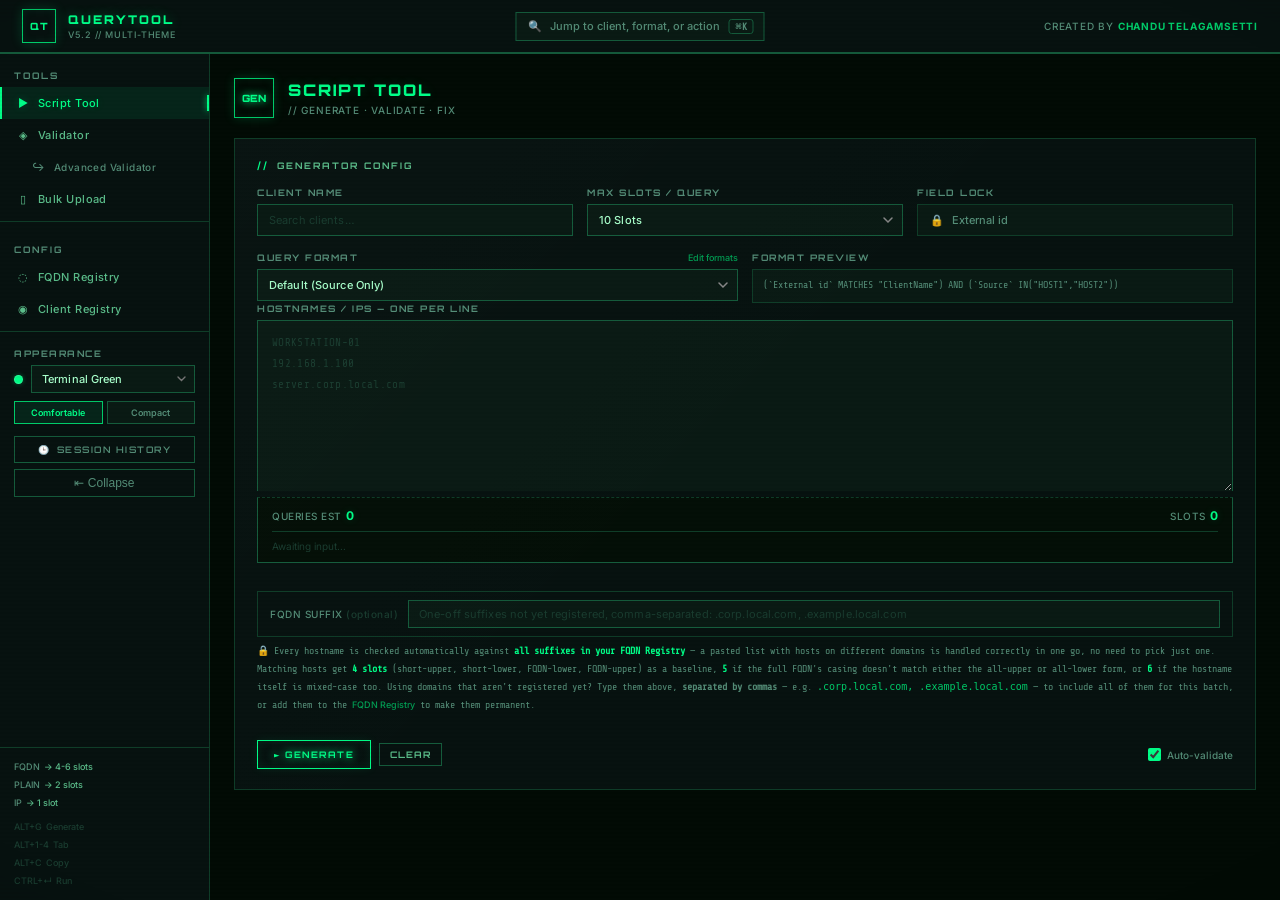
<file: index1.html>
<!DOCTYPE html>
<html lang="en">
<head>
<meta charset="UTF-8"/>
<meta name="viewport" content="width=device-width, initial-scale=1.0"/>
<title>QueryTool v5.2</title>
<link href="https://fonts.googleapis.com/css2?family=Inter:wght@400;500;600;700&family=Share+Tech+Mono&family=Orbitron:wght@500;700;900&family=VT323&family=Lora:wght@600;700;800&family=DM+Sans:wght@400;500;600;700&family=Manrope:wght@600;700;800&family=Bitter:wght@600;700;800&display=swap" rel="stylesheet">
<style>
*,*::before,*::after{box-sizing:border-box;margin:0;padding:0;}
html{scroll-behavior:smooth;}
:root{--ui-sans:'Inter',-apple-system,BlinkMacSystemFont,'Segoe UI',sans-serif;}

/* ═══════════════════════════════════════
   8 THEME DEFINITIONS
═══════════════════════════════════════ */
:root,[data-theme="terminal-green"]{
  --bg:#020b05;--bg2:#040f07;--surface:#071210;--surface2:#0a1a14;--surface3:#0d2019;
  --border:#0f3d28;--border2:#155c3c;--border3:#1a7a4e;
  --text:#a8ffcb;--text2:#5bbd8a;--text3:#548d77;--text4:#1a3d30;
  --accent:#00ff88;--accent2:#00cc6a;
  --accent-dim:rgba(0,255,136,.08);--accent-glow:rgba(0,255,136,.18);--accent-glow2:rgba(0,255,136,.35);
  --amber:#ffb700;--amber-dim:rgba(255,183,0,.10);--amber-border:rgba(255,183,0,.28);
  --cyan:#00e5ff;--cyan-dim:rgba(0,229,255,.08);--cyan-border:rgba(0,229,255,.28);
  --purple:#b57bff;--purple-dim:rgba(181,123,255,.08);--purple-border:rgba(181,123,255,.28);
  --pass:#00ff88;--pass-bg:rgba(0,255,136,.08);--pass-border:rgba(0,255,136,.28);
  --fail:#ff3a5c;--fail-bg:rgba(255,58,92,.08);--fail-border:rgba(255,58,92,.28);
  --warn:#ffb700;--warn-bg:rgba(255,183,0,.08);--warn-border:rgba(255,183,0,.28);
  --sp-lead:#ff7c2a;--sp-trail:#ff4fa0;
  --mono:'Share Tech Mono',monospace;--display:'Orbitron',monospace;--vt:'VT323',monospace;
  --scanline:.025;--radius:0px;
}
[data-theme="midnight-slate"]{
  --bg:#0d1117;--bg2:#0d1117;--surface:#161b22;--surface2:#1c2128;--surface3:#21262d;
  --border:#30363d;--border2:#3d444d;--border3:#484f58;
  --text:#e6edf3;--text2:#8b949e;--text3:#818891;--text4:#2d333b;
  --accent:#58a6ff;--accent2:#388bfd;
  --accent-dim:rgba(88,166,255,.10);--accent-glow:rgba(88,166,255,.18);--accent-glow2:rgba(88,166,255,.3);
  --amber:#e3b341;--amber-dim:rgba(227,179,65,.10);--amber-border:rgba(227,179,65,.28);
  --cyan:#39c5cf;--cyan-dim:rgba(57,197,207,.08);--cyan-border:rgba(57,197,207,.25);
  --purple:#bc8cff;--purple-dim:rgba(188,140,255,.08);--purple-border:rgba(188,140,255,.25);
  --pass:#3fb950;--pass-bg:rgba(63,185,80,.08);--pass-border:rgba(63,185,80,.28);
  --fail:#f85149;--fail-bg:rgba(248,81,73,.08);--fail-border:rgba(248,81,73,.28);
  --warn:#e3b341;--warn-bg:rgba(227,179,65,.08);--warn-border:rgba(227,179,65,.28);
  --sp-lead:#f78166;--sp-trail:#d2a8ff;
  --mono:'Share Tech Mono',monospace;--display:'DM Sans',sans-serif;--vt:'VT323',monospace;
  --scanline:0;--radius:6px;
}
[data-theme="graphite-pro"]{
  --bg:#1c1c1e;--bg2:#1c1c1e;--surface:#2c2c2e;--surface2:#3a3a3c;--surface3:#48484a;
  --border:#3a3a3c;--border2:#48484a;--border3:#636366;
  --text:#f2f2f7;--text2:#aeaeb2;--text3:#a5a5a8;--text4:#3a3a3c;
  --accent:#0a84ff;--accent2:#0060df;
  --accent-dim:rgba(10,132,255,.12);--accent-glow:rgba(10,132,255,.18);--accent-glow2:rgba(10,132,255,.3);
  --amber:#ffd60a;--amber-dim:rgba(255,214,10,.10);--amber-border:rgba(255,214,10,.28);
  --cyan:#5ac8fa;--cyan-dim:rgba(90,200,250,.08);--cyan-border:rgba(90,200,250,.25);
  --purple:#bf5af2;--purple-dim:rgba(191,90,242,.08);--purple-border:rgba(191,90,242,.25);
  --pass:#30d158;--pass-bg:rgba(48,209,88,.08);--pass-border:rgba(48,209,88,.28);
  --fail:#ff453a;--fail-bg:rgba(255,69,58,.08);--fail-border:rgba(255,69,58,.28);
  --warn:#ffd60a;--warn-bg:rgba(255,214,10,.08);--warn-border:rgba(255,214,10,.28);
  --sp-lead:#ff9f0a;--sp-trail:#bf5af2;
  --mono:ui-monospace,'SF Mono',Menlo,Monaco,Consolas,monospace;--display:'DM Sans',sans-serif;--vt:'VT323',monospace;
  --scanline:0;--radius:8px;
}
[data-theme="cobalt-light"]{
  --bg:#f4f7ff;--bg2:#eef2ff;--surface:#ffffff;--surface2:#f0f4ff;--surface3:#e4eaf8;
  --border:#d0daee;--border2:#b8c8e8;--border3:#0F5FDC;
  --text:#0a1628;--text2:#3a5280;--text3:#536f99;--text4:#b8c8e4;
  --accent:#0F5FDC;--accent2:#0048c0;
  --accent-dim:rgba(15,95,220,.08);--accent-glow:rgba(15,95,220,.14);--accent-glow2:rgba(15,95,220,.25);
  --amber:#d97706;--amber-dim:rgba(217,119,6,.08);--amber-border:rgba(217,119,6,.25);
  --cyan:#0284c7;--cyan-dim:rgba(2,132,199,.08);--cyan-border:rgba(2,132,199,.25);
  --purple:#7c3aed;--purple-dim:rgba(124,58,237,.08);--purple-border:rgba(124,58,237,.25);
  --pass:#059669;--pass-bg:rgba(5,150,105,.07);--pass-border:rgba(5,150,105,.25);
  --fail:#dc2626;--fail-bg:rgba(220,38,38,.07);--fail-border:rgba(220,38,38,.25);
  --warn:#d97706;--warn-bg:rgba(217,119,6,.07);--warn-border:rgba(217,119,6,.25);
  --sp-lead:#ea580c;--sp-trail:#9333ea;
  --mono:'Share Tech Mono',monospace;--display:'Manrope',sans-serif;--vt:'VT323',monospace;
  --scanline:0;--radius:6px;
}
[data-theme="warm-paper"]{
  --bg:#faf6ef;--bg2:#f5f0e8;--surface:#fffdf8;--surface2:#f7f2ea;--surface3:#ede8de;
  --border:#ddd4c0;--border2:#c8bc9e;--border3:#c2692a;
  --text:#2c1f0e;--text2:#6b5640;--text3:#816949;--text4:#d0c0a0;
  --accent:#c2692a;--accent2:#a85520;
  --accent-dim:rgba(194,105,42,.08);--accent-glow:rgba(194,105,42,.14);--accent-glow2:rgba(194,105,42,.22);
  --amber:#c2692a;--amber-dim:rgba(194,105,42,.08);--amber-border:rgba(194,105,42,.25);
  --cyan:#2a6b9e;--cyan-dim:rgba(42,107,158,.08);--cyan-border:rgba(42,107,158,.25);
  --purple:#6b4a9e;--purple-dim:rgba(107,74,158,.08);--purple-border:rgba(107,74,158,.25);
  --pass:#3d7a3a;--pass-bg:rgba(61,122,58,.08);--pass-border:rgba(61,122,58,.25);
  --fail:#b52222;--fail-bg:rgba(181,34,34,.08);--fail-border:rgba(181,34,34,.25);
  --warn:#c2692a;--warn-bg:rgba(194,105,42,.08);--warn-border:rgba(194,105,42,.25);
  --sp-lead:#c2692a;--sp-trail:#6b4a9e;
  --mono:'Share Tech Mono',monospace;--display:'Lora',serif;--vt:'VT323',monospace;
  --scanline:0;--radius:4px;
}
[data-theme="amber-dusk"]{
  --bg:#1a1410;--bg2:#1f1812;--surface:#241c15;--surface2:#2e2419;--surface3:#382c1e;
  --border:#3d3020;--border2:#54402a;--border3:#e0883c;
  --text:#f5e6d3;--text2:#c9a876;--text3:#a88962;--text4:#4a3a28;
  --accent:#e0883c;--accent2:#c06b28;
  --accent-dim:rgba(224,136,60,.10);--accent-glow:rgba(224,136,60,.18);--accent-glow2:rgba(224,136,60,.32);
  --amber:#d4a017;--amber-dim:rgba(212,160,23,.10);--amber-border:rgba(212,160,23,.28);
  --cyan:#4a9e94;--cyan-dim:rgba(74,158,148,.08);--cyan-border:rgba(74,158,148,.28);
  --purple:#a874c4;--purple-dim:rgba(168,116,196,.08);--purple-border:rgba(168,116,196,.28);
  --pass:#8bc34a;--pass-bg:rgba(139,195,74,.08);--pass-border:rgba(139,195,74,.28);
  --fail:#e66660;--fail-bg:rgba(230,102,96,.08);--fail-border:rgba(230,102,96,.28);
  --warn:#d4a017;--warn-bg:rgba(212,160,23,.08);--warn-border:rgba(212,160,23,.28);
  --sp-lead:#ff8555;--sp-trail:#c896e0;
  --mono:'Share Tech Mono',monospace;--display:'Bitter',serif;--vt:'VT323',monospace;
  --scanline:0;--radius:6px;
}

/* CRT EFFECTS */
body::before{
  content:'';position:fixed;inset:0;pointer-events:none;z-index:9000;
  background:repeating-linear-gradient(0deg,transparent,transparent 2px,rgba(0,0,0,var(--scanline)) 2px,rgba(0,0,0,var(--scanline)) 4px);
}
body::after{
  content:'';position:fixed;inset:0;pointer-events:none;z-index:8999;
  background:radial-gradient(ellipse 120% 100% at 50% 50%,transparent 60%,rgba(0,0,0,.45) 100%);
  opacity:0;transition:opacity .4s;
}
[data-theme="terminal-green"] body::after{opacity:1;}
@keyframes flicker{0%,100%{opacity:1}92%{opacity:1}93%{opacity:.97}94%{opacity:1}96%{opacity:.98}}
[data-theme="terminal-green"]{animation:flicker 8s infinite;}

/* BASE LAYOUT */
body{background:var(--bg);color:var(--text);font-family:var(--ui-sans);font-size:12px;min-height:100vh;display:flex;flex-direction:column;overflow-x:hidden;transition:background .25s,color .25s;}
.app-row{display:flex;flex:1;min-height:0;}

/* TOP HEADER */
.top-header{width:100%;background:var(--surface);border-bottom:2px solid var(--border2);display:flex;align-items:center;justify-content:space-between;padding:0 22px;height:54px;flex-shrink:0;position:relative;z-index:200;transition:background .25s,border-color .25s;}
.th-brand{display:flex;align-items:center;gap:12px;}
.logo-mark{width:34px;height:34px;border:1px solid var(--accent2);display:grid;place-items:center;border-radius:var(--radius);flex-shrink:0;}
.logo-mark::before{content:'QT';font:900 10px var(--display);color:var(--accent);letter-spacing:1px;}
[data-theme="terminal-green"] .logo-mark{box-shadow:0 0 12px var(--accent-glow),inset 0 0 8px var(--accent-dim);}
.logo-text{font:900 12px var(--display);color:var(--accent);letter-spacing:2px;}
[data-theme="terminal-green"] .logo-text{text-shadow:0 0 12px var(--accent-glow2);}
.logo-ver{font:500 9px var(--ui-sans);color:var(--text3);margin-top:2px;letter-spacing:.1em;}
.th-center{position:absolute;left:50%;transform:translateX(-50%);display:flex;align-items:center;gap:8px;}
/* Note: .status-dot / pulse-dot removed - dead CSS left over from before the command
   palette trigger replaced the old "SYS_READY" indicator in the top header. */
.status-label{font:600 10px var(--ui-sans);color:var(--text3);letter-spacing:.1em;}
.th-right{display:flex;align-items:center;gap:16px;}
.th-tagline{font:500 10px var(--ui-sans);color:var(--text3);letter-spacing:.08em;white-space:nowrap;}
.th-tagline span{color:var(--accent2);font-weight:700;}

/* SIDEBAR */
.sidebar{width:210px;flex-shrink:0;background:var(--surface);border-right:1px solid var(--border);display:flex;flex-direction:column;position:sticky;top:0;height:calc(100vh - 54px);overflow-y:auto;overflow-x:hidden;transition:background .25s,border-color .25s;}
.sb-section{font:700 9px var(--display);letter-spacing:2px;text-transform:uppercase;color:var(--text3);padding:16px 14px 6px;}
.nav-item{display:flex;align-items:center;gap:8px;padding:9px 14px;cursor:pointer;border-left:2px solid transparent;transition:all .12s;color:var(--text2);font:500 11px var(--ui-sans);letter-spacing:.04em;user-select:none;position:relative;}
.nav-item-sub{padding-left:30px;font-size:10px;color:var(--text3);}
.sidebar.collapsed .nav-item-sub{display:none;}
.nav-item:hover{background:var(--surface2);color:var(--text);}
.nav-item.active{border-left-color:var(--accent);background:var(--accent-dim);color:var(--accent);}
[data-theme="terminal-green"] .nav-item.active{text-shadow:0 0 8px var(--accent-glow);}
.nav-item.active::after{content:'';position:absolute;right:0;top:50%;transform:translateY(-50%);width:2px;height:16px;background:var(--accent);}
[data-theme="terminal-green"] .nav-item.active::after{box-shadow:0 0 6px var(--accent);}
.nav-item.active-warn{border-left-color:var(--amber);background:var(--amber-dim);color:var(--amber);}
.nav-item.active-warn::after{background:var(--amber);}
.nav-item.active-purple{border-left-color:var(--purple);background:var(--purple-dim);color:var(--purple);}
.nav-item.active-purple::after{background:var(--purple);}
.nav-item.active-cyan{border-left-color:var(--cyan);background:var(--cyan-dim);color:var(--cyan);}
.nav-item.active-cyan::after{background:var(--cyan);}
.nav-icon{font-size:11px;flex-shrink:0;width:14px;text-align:center;}
.sb-divider{height:1px;background:var(--border);margin:6px 0;}
.sb-theme-row{padding:10px 14px 12px;}
.sb-theme-label{font:700 9px var(--display);letter-spacing:1.5px;text-transform:uppercase;color:var(--text3);margin-bottom:6px;display:flex;align-items:center;gap:6px;}
.theme-select-wrap{position:relative;display:flex;align-items:center;gap:8px;}
.theme-dot-preview{width:9px;height:9px;border-radius:50%;flex-shrink:0;border:1px solid rgba(255,255,255,.15);transition:background .2s;}
.theme-select{flex:1;background:var(--surface2);border:1px solid var(--border2);padding:6px 26px 6px 10px;font:500 11px var(--ui-sans);color:var(--text);outline:none;cursor:pointer;-webkit-appearance:none;background-image:url("data:image/svg+xml,%3Csvg xmlns='http://www.w3.org/2000/svg' width='9' height='6' viewBox='0 0 9 6'%3E%3Cpath d='M1 1l3.5 3.5L8 1' stroke='%23777' stroke-width='1.4' fill='none' stroke-linecap='round'/%3E%3C/svg%3E");background-repeat:no-repeat;background-position:right 8px center;border-radius:var(--radius);transition:border-color .12s;width:100%;}
.theme-select:focus{border-color:var(--accent);outline:none;}
.theme-select option{background:var(--surface2);color:var(--text);}
.sb-hist-row{padding:0 14px 14px;}
.hist-btn{width:100%;background:transparent;border:1px solid var(--border2);color:var(--text3);padding:7px 0;font:600 9px var(--display);cursor:pointer;transition:all .15s;letter-spacing:1.5px;text-transform:uppercase;border-radius:var(--radius);display:flex;align-items:center;justify-content:center;gap:6px;}
.hist-btn:hover{border-color:var(--accent);color:var(--accent);}
.sb-footer{margin-top:auto;padding:10px 14px;font:500 9px var(--ui-sans);color:var(--text3);line-height:2;border-top:1px solid var(--border);}
.sb-footer .kv{display:flex;gap:4px;}
.kv-key{color:var(--text3);}.kv-val{color:var(--text2);}
.sb-footer .shortcuts{margin-top:6px;color:var(--text4);font-size:9px;line-height:2;}

/* MAIN */
.main{flex:1;padding:24px 24px 48px;overflow-x:hidden;overflow-y:auto;min-width:0;}
.page{display:none;animation:fadeIn .18s ease;}
.page.active{display:block;}
@keyframes fadeIn{from{opacity:0;transform:translateY(4px)}to{opacity:1;transform:translateY(0)}}

/* PAGE HEADERS */
.page-header{display:flex;align-items:center;gap:14px;margin-bottom:20px;}
.ph-icon{width:40px;height:40px;border:1px solid var(--border2);display:grid;place-items:center;font:900 10px var(--display);flex-shrink:0;border-radius:var(--radius);}
.ph-icon-gen{color:var(--accent);border-color:var(--accent2);}
.ph-icon-val{color:var(--amber);border-color:var(--amber);}
.ph-icon-fqdn{color:var(--cyan);border-color:var(--cyan);}
.ph-icon-cli{color:var(--purple);border-color:var(--purple);}
.ph-icon-bulk{color:var(--cyan);border-color:var(--cyan);}
[data-theme="terminal-green"] .ph-icon-gen{box-shadow:0 0 10px var(--accent-glow),inset 0 0 8px var(--accent-dim);text-shadow:0 0 8px var(--accent);}
.ph-title{font:900 16px var(--display);letter-spacing:2px;text-transform:uppercase;}
.ph-title-gen{color:var(--accent);}.ph-title-val{color:var(--amber);}.ph-title-fqdn{color:var(--cyan);}.ph-title-cli{color:var(--purple);}.ph-title-bulk{color:var(--cyan);}
[data-theme="terminal-green"] .ph-title-gen{text-shadow:0 0 12px var(--accent-glow);}
.ph-sub{font:500 10px var(--ui-sans);color:var(--text3);margin-top:4px;letter-spacing:.08em;}

/* CARDS */
.card{background:var(--surface);border:1px solid var(--border);padding:20px 22px;margin-bottom:16px;position:relative;border-radius:var(--radius);transition:background .25s,border-color .25s,box-shadow .25s,transform .15s;}
.card:hover{border-color:var(--border2);transform:translateY(-1px);}
[data-theme="terminal-green"] .card::before{content:'';position:absolute;inset:0;background:linear-gradient(135deg,rgba(255,255,255,.012) 0%,transparent 55%);pointer-events:none;border-radius:var(--radius);}
.card-title{font:700 9px var(--display);letter-spacing:2px;text-transform:uppercase;color:var(--text2);margin-bottom:16px;display:flex;align-items:center;gap:8px;}
.card-title::before{content:'//';color:var(--accent);font:700 10px var(--ui-sans);}
.card-title.amber::before{color:var(--amber);}
.card-title.cyan::before{color:var(--cyan);}
.card-title.purple::before{color:var(--purple);}

/* FORMS */
.form-row{display:grid;grid-template-columns:1fr 1fr 1fr;gap:14px;margin-bottom:16px;}
.form-group{display:flex;flex-direction:column;gap:6px;}
.form-label{font:700 9px var(--display);color:var(--text3);text-transform:uppercase;letter-spacing:1.5px;display:flex;align-items:center;justify-content:space-between;gap:8px;}
.label-edit-link{font:500 9px var(--ui-sans);color:var(--accent2);cursor:pointer;text-transform:none;letter-spacing:0;opacity:.75;transition:opacity .12s;}
.label-edit-link:hover{opacity:1;text-decoration:underline;}
.field-locked{background:var(--surface2);border:1px solid var(--border);padding:8px 12px;font:500 11px var(--ui-sans);color:var(--text3);display:flex;align-items:center;gap:8px;border-radius:var(--radius);}
select{background:var(--surface2);border:1px solid var(--border2);padding:8px 28px 8px 11px;font:500 11px var(--ui-sans);color:var(--text);outline:none;cursor:pointer;width:100%;-webkit-appearance:none;background-image:url("data:image/svg+xml,%3Csvg xmlns='http://www.w3.org/2000/svg' width='10' height='7' viewBox='0 0 10 7'%3E%3Cpath d='M1 1l4 4 4-4' stroke='%23888' stroke-width='1.5' fill='none' stroke-linecap='round'/%3E%3C/svg%3E");background-repeat:no-repeat;background-position:right 9px center;transition:border-color .12s,box-shadow .12s;letter-spacing:.01em;border-radius:var(--radius);}
select:focus{border-color:var(--accent2);box-shadow:0 0 0 2px var(--accent-dim);}
select option{background:var(--surface2);color:var(--text);}
input[type="text"]{background:var(--surface2);border:1px solid var(--border2);color:var(--text);font-family:var(--ui-sans);outline:none;transition:border-color .12s,box-shadow .12s;letter-spacing:.01em;border-radius:var(--radius);}
textarea{background:var(--surface2);border:1px solid var(--border2);color:var(--text);font-family:var(--mono);outline:none;transition:border-color .12s,box-shadow .12s;letter-spacing:.03em;border-radius:var(--radius);}
#fmt-tpl-input{font-family:var(--mono);letter-spacing:.02em;}
input[type="text"]{padding:8px 11px;font-size:11px;width:100%;}
input[type="text"]:focus{border-color:var(--accent2);box-shadow:0 0 0 2px var(--accent-dim);}
textarea{padding:12px 14px;font-size:11px;line-height:1.9;resize:vertical;width:100%;min-height:150px;}
textarea:focus{border-color:var(--accent2);box-shadow:0 0 0 2px var(--accent-dim);}
textarea::placeholder{color:var(--text4);}
input[type="text"]::placeholder{color:var(--text4);}
.client-add-row input[type="text"]:focus,
.token-container,
select:focus-visible{outline:none;}
textarea.with-preview{border-bottom:none;border-bottom-left-radius:0;border-bottom-right-radius:0;}

/* LIVE ANALYSIS */
.live-analysis{background:var(--bg2);border:1px solid var(--border2);border-top:1px dashed var(--border);padding:10px 14px;margin-bottom:14px;border-bottom-left-radius:var(--radius);border-bottom-right-radius:var(--radius);}
.live-meter-bar{display:flex;justify-content:space-between;align-items:center;border-bottom:1px solid var(--border);padding-bottom:8px;margin-bottom:8px;}
.live-stat{font:500 10px var(--ui-sans);color:var(--text3);display:flex;gap:4px;align-items:baseline;letter-spacing:.05em;}
.live-stat span{color:var(--accent);font:700 12px var(--ui-sans);}
[data-theme="terminal-green"] .live-stat span{text-shadow:0 0 8px var(--accent-glow);}
.token-container{display:flex;flex-wrap:wrap;gap:4px;max-height:66px;overflow-y:auto;}
.tok{padding:2px 7px;font:600 10px var(--ui-sans);white-space:nowrap;border-radius:var(--radius);}
.tok-fqdn{background:var(--cyan-dim);color:var(--cyan);border:1px solid var(--cyan-border);}
.tok-ip{background:var(--purple-dim);color:var(--purple);border:1px solid var(--purple-border);}
.tok-plain{background:var(--accent-dim);color:var(--accent2);border:1px solid var(--pass-border);}
.tok-mixed{background:var(--amber-dim);color:var(--amber);border:1px solid var(--amber-border);}
.fqdn-row{display:flex;align-items:center;gap:10px;flex-wrap:wrap;padding:9px 14px;background:var(--surface2);border:1px solid var(--border);margin-bottom:16px;border-radius:var(--radius);}
.fqdn-row-secondary{background:transparent;border:1px solid var(--border);padding:8px 12px;margin:14px 0 0;}
.fqdn-label{font:500 10px var(--ui-sans);color:var(--text3);white-space:nowrap;letter-spacing:.05em;}

/* BUTTONS */
.btn{display:inline-flex;align-items:center;gap:6px;padding:8px 16px;font:700 9px var(--display);cursor:pointer;border:1px solid transparent;transition:all .12s;white-space:nowrap;letter-spacing:1.5px;text-transform:uppercase;border-radius:var(--radius);}
.btn:active{transform:translateY(0) scale(.97);}
.btn:focus-visible{outline:2px solid var(--accent);outline-offset:2px;}
[role="button"]:focus-visible{outline:2px solid var(--accent);outline-offset:2px;border-radius:2px;}
.btn-gen{background:transparent;border-color:var(--accent);color:var(--accent);}
[data-theme="terminal-green"] .btn-gen{box-shadow:0 0 10px var(--accent-dim),inset 0 0 10px var(--accent-dim);text-shadow:0 0 8px var(--accent);}
.btn-gen:hover{background:var(--accent-dim);transform:translateY(-1px);}
.btn-validate{background:transparent;border-color:var(--amber);color:var(--amber);}
.btn-validate:hover{background:var(--amber-dim);transform:translateY(-1px);}
.btn-secondary{background:transparent;border-color:var(--border2);color:var(--text2);}
.btn-secondary:hover{border-color:var(--text2);color:var(--text);}
.btn-fix{background:transparent;border-color:var(--pass-border);color:var(--pass);}
.btn-fix:hover{background:var(--pass-bg);}
.btn-cyan{background:transparent;border-color:var(--cyan-border);color:var(--cyan);}
.btn-cyan:hover{background:var(--cyan-dim);}
.btn-sm{padding:5px 10px;font-size:9px;letter-spacing:1px;}
.btn-row{display:flex;gap:8px;flex-wrap:wrap;margin-top:16px;}

/* STATS BAR */
.stats-bar{display:flex;border:1px solid var(--border);margin-bottom:16px;overflow:hidden;border-radius:var(--radius);}
.stat-item{display:flex;flex-direction:column;gap:2px;padding:9px 16px;border-right:1px solid var(--border);flex:1;background:var(--surface2);}
.stat-item:last-child{border-right:none;}
.stat-val{font:700 1.1rem var(--vt);color:var(--accent);letter-spacing:1px;}
[data-theme="terminal-green"] .stat-val{text-shadow:0 0 8px var(--accent-glow);}
.stat-label{font:500 9px var(--display);color:var(--text3);text-transform:uppercase;letter-spacing:1px;}

/* TABS */
.tab-bar{display:flex;margin-bottom:16px;border:1px solid var(--border);overflow:hidden;border-radius:var(--radius);}
.tab-btn{flex:1;padding:8px 4px;border:none;border-right:1px solid var(--border);font:700 9px var(--display);cursor:pointer;transition:all .12s;color:var(--text3);background:var(--surface2);text-transform:uppercase;letter-spacing:1.5px;display:flex;align-items:center;justify-content:center;gap:4px;}
.tab-btn:last-child{border-right:none;}
.tab-btn .dot{width:5px;height:5px;border-radius:50%;}
.tab-btn[data-tab="combined"] .dot{background:var(--accent);}
.tab-btn[data-tab="upper"] .dot{background:var(--cyan);}
.tab-btn[data-tab="lower"] .dot{background:var(--amber);}
.tab-btn[data-tab="ips"] .dot{background:var(--purple);}
.tab-btn[data-tab="combined"].active{background:var(--accent-dim);color:var(--accent);}
.tab-btn[data-tab="upper"].active{background:var(--cyan-dim);color:var(--cyan);}
.tab-btn[data-tab="lower"].active{background:var(--amber-dim);color:var(--amber);}
.tab-btn[data-tab="ips"].active{background:var(--purple-dim);color:var(--purple);}
.tab-panel{display:none;}.tab-panel.active{display:block;}
.query-block{margin-bottom:12px;}
.query-meta{font:500 10px var(--ui-sans);color:var(--text3);margin-bottom:4px;display:flex;align-items:center;gap:8px;letter-spacing:.05em;}
.qbadge{padding:2px 7px;font:700 9px var(--display);letter-spacing:1px;text-transform:uppercase;border-radius:var(--radius);}
.qbadge-combined{color:var(--accent);border:1px solid var(--pass-border);background:var(--accent-dim);}
.qbadge-upper{color:var(--cyan);border:1px solid var(--cyan-border);background:var(--cyan-dim);}
.qbadge-lower{color:var(--amber);border:1px solid var(--amber-border);background:var(--amber-dim);}
.qbadge-ips{color:var(--purple);border:1px solid var(--purple-border);background:var(--purple-dim);}
pre{background:var(--bg2);border:1px solid var(--border);border-left:2px solid var(--border3);padding:11px 14px;font:11px/1.8 var(--mono);color:var(--text);white-space:pre-wrap;word-break:break-all;border-radius:var(--radius);}
.query-edit{display:block;width:100%;background:var(--bg2);border:1px solid var(--border);border-left:2px solid var(--border3);padding:11px 14px;font:11px/1.8 var(--mono);color:var(--text);white-space:pre-wrap;word-break:break-all;border-radius:var(--radius);resize:vertical;min-height:52px;overflow:hidden;box-sizing:border-box;}
.query-edit:focus{outline:none;border-color:var(--accent2);box-shadow:0 0 0 2px var(--accent-dim);}
.query-edit.edited{border-left-color:var(--amber);}
.query-edit-hint{font:500 9px var(--ui-sans);color:var(--text4);margin:-8px 0 12px;letter-spacing:.04em;}
.output-header{display:flex;justify-content:space-between;align-items:center;margin-bottom:14px;}
.copy-btn{padding:5px 11px;background:transparent;border:1px solid var(--border2);color:var(--text3);font:600 9px var(--display);cursor:pointer;transition:all .15s;letter-spacing:1px;text-transform:uppercase;border-radius:var(--radius);}
.copy-btn:hover{border-color:var(--accent);color:var(--accent);}
.copy-btn.copied{border-color:var(--pass);color:var(--pass);}

/* VALIDATOR TABLE */
.table-wrap{border:1px solid var(--border);overflow:hidden;border-radius:var(--radius);}
table{border-collapse:collapse;width:100%;}
thead th{background:var(--surface2);font:700 9px var(--display);letter-spacing:1.5px;text-transform:uppercase;color:var(--text3);padding:9px 12px;text-align:left;border-bottom:1px solid var(--border2);}
tbody tr{border-bottom:1px solid var(--border);transition:background .1s;}
tbody tr:last-child{border-bottom:none;}
tbody tr:hover{background:var(--surface2);}
td{padding:9px 12px;vertical-align:top;}
.col-sno{width:38px;text-align:center;color:var(--text3);font:500 11px var(--ui-sans);}
.col-result{width:78px;text-align:center;}
.script-display{font:11px/1.7 var(--mono);word-break:break-all;color:var(--text2);}
.sp-lead{background:rgba(255,124,42,.25);color:var(--sp-lead);outline:1px solid rgba(255,124,42,.35);font-weight:700;}
.sp-trail{background:rgba(255,79,160,.25);color:var(--sp-trail);outline:1px solid rgba(255,79,160,.35);font-weight:700;}
.badge{display:inline-block;padding:2px 7px;font:700 9px var(--display);letter-spacing:1px;text-transform:uppercase;border-radius:var(--radius);}
.badge-pass{color:var(--pass);border:1px solid var(--pass-border);}
.badge-fail{color:var(--fail);border:1px solid var(--fail-border);}
.badge-skip{color:var(--text3);border:1px solid var(--border);}
.detail-row{display:flex;flex-wrap:wrap;gap:4px;margin-top:4px;}
.detail-pill{padding:2px 6px;font:600 10px var(--ui-sans);white-space:nowrap;border-radius:var(--radius);}
.pill-lead{color:var(--sp-lead);border:1px solid rgba(255,124,42,.28);}
.pill-trail{color:var(--sp-trail);border:1px solid rgba(255,79,160,.28);}
.pill-fmt{color:var(--fail);border:1px solid var(--fail-border);}
.pill-client{color:var(--warn);border:1px solid var(--warn-border);}
.pill-ok{color:var(--pass);border:1px solid var(--pass-border);}
.legend{display:flex;gap:14px;flex-wrap:wrap;font:500 10px var(--ui-sans);color:var(--text3);margin-top:10px;padding-top:10px;border-top:1px solid var(--border);letter-spacing:.04em;}
.legend-item{display:flex;align-items:center;gap:4px;}
.legend-dot{width:8px;height:8px;border-radius:2px;}
.toolbar{display:flex;gap:8px;flex-wrap:wrap;margin-top:12px;justify-content:flex-end;}

/* FIXED OUTPUT */
.fixed-output{display:flex;flex-direction:column;gap:4px;}
.fixed-row{background:var(--bg2);border:1px solid var(--border);border-left:3px solid var(--border2);overflow:hidden;transition:border-color .15s;border-radius:var(--radius);}
.fixed-row.changed{border-left-color:var(--accent2);}
.fixed-row.needs-client{border-left-color:var(--warn);}
.fixed-row.resolved{border-left-color:var(--pass);}
.fixed-row-top{display:flex;align-items:flex-start;gap:8px;padding:8px 12px;}
.fixed-row-num{color:var(--text3);font:500 10px var(--ui-sans);padding-top:4px;flex-shrink:0;width:22px;}
.fixed-row-text{flex:1;font:11px/1.8 var(--mono);word-break:break-all;color:var(--text);}
.diff-orig{color:var(--fail);text-decoration:line-through;font-size:11px;opacity:.6;margin-bottom:2px;display:block;}
.diff-new{color:var(--pass);font-weight:700;display:block;}
.fixed-row-actions{display:flex;gap:4px;align-items:center;flex-shrink:0;}
.copy-line-btn{background:transparent;border:none;color:var(--text3);cursor:pointer;font:11px var(--ui-sans);padding:3px 5px;transition:color .12s;}
.copy-line-btn:hover{color:var(--accent);}
.resolved-tag{display:inline-flex;align-items:center;gap:4px;color:var(--pass);border:1px solid var(--pass-border);padding:1px 6px;font:600 9px var(--ui-sans);border-radius:var(--radius);}
.client-picker{background:var(--surface);border-top:1px solid var(--warn-border);padding:8px 12px;display:flex;align-items:center;gap:8px;flex-wrap:wrap;}
.client-picker-label{font:600 10px var(--ui-sans);color:var(--warn);display:flex;align-items:center;gap:4px;flex-shrink:0;}
.bad-name{font-family:var(--mono);color:var(--fail);border:1px solid var(--fail-border);padding:1px 5px;font-size:10px;border-radius:var(--radius);}
.suggestion-chips{display:flex;gap:4px;flex-wrap:wrap;flex:1;}
.suggestion-chip{display:inline-flex;align-items:center;gap:4px;background:transparent;border:1px solid var(--border2);padding:3px 9px;font:600 10px var(--ui-sans);color:var(--text2);cursor:pointer;transition:all .12s;border-radius:var(--radius);}
.suggestion-chip:hover{border-color:var(--warn);color:var(--warn);}
.suggestion-chip.best{border-color:var(--pass-border);color:var(--pass);}
.suggestion-chip.best:hover{background:var(--pass-bg);}
.suggestion-chip .score{font-size:9px;opacity:.5;}
.picker-divider{width:1px;height:16px;background:var(--border2);}
.custom-input-wrap{display:flex;gap:4px;align-items:center;}
.custom-client-input{background:var(--surface2);border:1px solid var(--border2);padding:4px 9px;font:500 11px var(--ui-sans);color:var(--text);outline:none;width:130px;transition:border-color .12s;border-radius:var(--radius);}
.custom-client-input:focus{border-color:var(--warn);}
.apply-custom-btn{background:transparent;border:1px solid var(--warn-border);color:var(--warn);padding:4px 9px;font:700 9px var(--display);cursor:pointer;transition:all .12s;letter-spacing:1px;text-transform:uppercase;border-radius:var(--radius);}
.apply-custom-btn:hover{background:var(--warn-bg);}

/* REGISTRIES */
.client-grid{display:flex;flex-wrap:wrap;gap:6px;margin-bottom:12px;min-height:32px;align-items:flex-start;}
.client-chip{display:inline-flex;align-items:center;gap:6px;background:var(--surface2);border:1px solid var(--border2);padding:4px 10px;font:500 11px var(--mono);color:var(--text);transition:border-color .12s,transform .12s;border-radius:var(--radius);}
.client-chip:hover{border-color:var(--accent2);}
.client-chip .del{width:18px;height:18px;background:var(--surface3);display:flex;align-items:center;justify-content:center;cursor:pointer;font-size:9px;color:var(--text3);transition:all .12s;flex-shrink:0;border-radius:50%;}
.client-chip .del:hover{background:var(--fail-bg);color:var(--fail);}
.client-add-row{display:flex;gap:8px;align-items:center;}
.divider{height:1px;background:var(--border);margin:14px 0;}
.fmt-preview{background:var(--bg2);border:1px solid var(--border);border-left:2px solid var(--border3);padding:10px 14px;font:11px/1.7 var(--mono);color:var(--text2);margin-top:10px;word-break:break-all;border-radius:var(--radius);}
.fmt-key{color:var(--cyan);}.fmt-val{color:var(--amber);}.fmt-op{color:var(--text3);}
.hint{font-size:11px;color:var(--text3);margin-top:8px;line-height:1.8;letter-spacing:.03em;}
.hint code{background:var(--surface3);border:1px solid var(--border);padding:1px 5px;font:11px var(--mono);color:var(--text2);border-radius:2px;}
.kbd{background:var(--surface3);border:1px solid var(--border2);padding:1px 5px;font:700 9px var(--mono);color:var(--text2);box-shadow:0 2px 0 var(--border);border-radius:2px;}
.import-info{font:500 11px var(--ui-sans);color:var(--text3);margin-top:8px;padding:7px 12px;background:var(--surface2);border:1px solid var(--border);border-left:2px solid var(--border3);line-height:1.8;border-radius:var(--radius);}
.import-info code{color:var(--accent2);}
.stat-row-inline{display:flex;gap:10px;flex-wrap:wrap;margin-bottom:12px;padding:7px 12px;border:1px solid var(--border);background:var(--surface2);font:500 11px var(--ui-sans);border-radius:var(--radius);}
.spi{display:flex;align-items:center;gap:4px;color:var(--text3);}
.spi-val{font-weight:700;}
.spi-val.pass{color:var(--pass);}.spi-val.fail{color:var(--fail);}.spi-val.warn{color:var(--warn);}

/* BULK FEATURE */
.drop-zone{border:2px dashed var(--border2);background:var(--surface2);padding:28px 20px;text-align:center;cursor:pointer;transition:all .18s;position:relative;border-radius:var(--radius);}
.drop-zone:hover,.drop-zone.drag-over{border-color:var(--accent);background:var(--accent-dim);}
.drop-zone input[type=file]{position:absolute;inset:0;opacity:0;cursor:pointer;width:100%;height:100%;}
.drop-icon{font-size:24px;margin-bottom:8px;display:block;color:var(--text3);}
.drop-text{font:500 11px var(--ui-sans);color:var(--text2);letter-spacing:.04em;}
.drop-sub{font:500 10px var(--ui-sans);color:var(--text3);margin-top:4px;}
.upload-status{display:flex;flex-wrap:wrap;gap:10px;padding:10px 14px;background:var(--surface2);border:1px solid var(--border2);border-left:3px solid var(--accent);font:500 11px var(--ui-sans);color:var(--text2);margin-top:10px;border-radius:var(--radius);}
.upload-status .us-item{display:flex;gap:6px;align-items:baseline;}
.upload-status .us-key{color:var(--text3);}
.upload-status .us-val{color:var(--accent);font-weight:700;}
.upload-status .us-val.bad{color:var(--fail);}.upload-status .us-val.warn{color:var(--warn);}
.progress-bar-wrap{margin-top:10px;border:1px solid var(--border2);height:5px;background:var(--surface3);overflow:hidden;border-radius:var(--radius);}
.progress-bar-fill{height:100%;width:0%;background:var(--accent);transition:width .3s ease;}
.progress-label{font:500 9px var(--ui-sans);color:var(--text3);margin-top:4px;letter-spacing:.06em;}
.bvg-row{display:grid;grid-template-columns:44px 70px 1fr 1fr;border-bottom:1px solid var(--border);padding:7px 12px;font:500 11px var(--ui-sans);align-items:start;gap:10px;}
.bvg-row:last-child{border-bottom:none;}
.bvg-head{background:var(--surface2);border-bottom:1px solid var(--border2);}
.bvg-head span{font:700 9px var(--display);letter-spacing:1.5px;text-transform:uppercase;color:var(--text3);}
.bvg-row:hover:not(.bvg-head){background:var(--surface2);}
.bulk-scripts-out{display:flex;flex-direction:column;gap:8px;}
.bulk-script-entry{background:var(--surface2);border:1px solid var(--border);border-left:3px solid var(--border2);padding:10px 14px;border-radius:var(--radius);}
.bulk-script-entry.has-warn{border-left-color:var(--warn);}
.bulk-script-entry.is-ok{border-left-color:var(--pass);}
.bse-meta{display:flex;gap:10px;flex-wrap:wrap;align-items:center;margin-bottom:6px;}
.bse-host{font:700 11px var(--mono);color:var(--text);}
.bse-time{font:500 10px var(--ui-sans);color:var(--text3);}
.bse-queries{font:700 10px var(--display);color:var(--accent);letter-spacing:1px;}
.bse-pre{font:11px/1.7 var(--mono);color:var(--text2);word-break:break-all;white-space:pre-wrap;}
.export-bar{display:flex;gap:8px;flex-wrap:wrap;align-items:center;padding:12px 0 0;}
.bulk-overlap-badge{display:inline-flex;align-items:center;gap:4px;background:var(--warn-bg);color:var(--warn);border:1px solid var(--warn-border);padding:2px 8px;font:700 9px var(--display);letter-spacing:1px;border-radius:var(--radius);}
.max-dur-row{display:flex;align-items:center;gap:10px;flex-wrap:wrap;margin-top:10px;}
.max-dur-row label{font:700 9px var(--display);color:var(--text3);letter-spacing:1.5px;text-transform:uppercase;}

/* HISTORY MODAL */
.modal-overlay{position:fixed;inset:0;background:rgba(0,0,0,.75);z-index:9100;display:none;place-items:center;backdrop-filter:blur(3px);}
.modal{background:var(--surface);border:1px solid var(--border2);width:90%;max-width:490px;max-height:86vh;display:flex;flex-direction:column;border-radius:var(--radius);box-shadow:0 8px 40px rgba(0,0,0,.5);}
.modal-header{padding:13px 18px;border-bottom:1px solid var(--border2);display:flex;justify-content:space-between;align-items:center;}
.modal-title{font:700 11px var(--display);color:var(--accent);letter-spacing:2px;}
[data-theme="terminal-green"] .modal-title{text-shadow:0 0 8px var(--accent-glow);}
.modal-actions{display:flex;gap:8px;align-items:center;}
.modal-close{cursor:pointer;color:var(--text3);font:500 14px var(--ui-sans);transition:color .12s;line-height:1;}
.modal-close:hover{color:var(--fail);}
.modal-body{padding:14px;overflow-y:auto;display:flex;flex-direction:column;gap:8px;}
.hist-card{background:var(--surface2);border:1px solid var(--border);border-left:2px solid var(--border2);padding:9px 12px;cursor:pointer;transition:all .15s;display:flex;align-items:flex-start;justify-content:space-between;gap:8px;border-radius:var(--radius);}
.hist-card:hover{border-left-color:var(--accent);background:var(--surface3);}
.hist-card.bulk-entry{border-left-color:var(--cyan);}
.hist-card-body{flex:1;min-width:0;}
.hist-meta{font:500 9px var(--ui-sans);color:var(--text3);margin-bottom:4px;display:flex;justify-content:space-between;letter-spacing:.05em;}
.hist-queries{color:var(--accent);font-weight:700;}
.hist-details{font:500 11px var(--ui-sans);color:var(--text2);white-space:nowrap;overflow:hidden;text-overflow:ellipsis;}
.hist-delete{background:transparent;border:1px solid transparent;color:var(--text3);cursor:pointer;font:500 11px var(--ui-sans);padding:2px 5px;transition:all .12s;flex-shrink:0;border-radius:var(--radius);}
.hist-delete:hover{color:var(--fail);border-color:var(--fail-border);}
.modal-empty{color:var(--text3);text-align:center;padding:22px;font:500 11px var(--ui-sans);letter-spacing:.08em;}

/* TOAST */
.toast{position:fixed;bottom:20px;left:50%;transform:translateX(-50%);display:flex;flex-direction:column-reverse;gap:8px;align-items:center;z-index:9200;pointer-events:none;}
.toast-item{background:var(--surface);color:var(--text);border:1px solid var(--border2);padding:8px 18px;font:600 11px var(--ui-sans);opacity:0;transform:translateY(10px);transition:all .2s;box-shadow:0 4px 20px rgba(0,0,0,.45);letter-spacing:.06em;border-radius:var(--radius);}
.toast-item.show{opacity:1;transform:translateY(0);}

/* RESPONSIVE */
@media(max-width:860px){.form-row{grid-template-columns:1fr 1fr;}}
@media(max-width:620px){
  .sidebar{position:fixed;bottom:0;left:0;right:0;top:auto;width:100%;height:50px;flex-direction:row;border-right:none;border-top:1px solid var(--border2);padding:0;z-index:300;overflow:hidden;}
  .sb-section,.sb-divider,.sb-footer,.sb-theme-row,.sb-hist-row{display:none;}
  .nav-item{flex:1;flex-direction:column;padding:7px 4px;gap:2px;font:500 8px var(--display);letter-spacing:.5px;border-left:none;border-top:2px solid transparent;justify-content:center;align-items:center;}
  .nav-item.active{border-left:none;border-top-color:var(--accent);background:var(--accent-dim);}
  .nav-item.active::after{display:none;}
  .nav-item.active-warn{border-top-color:var(--amber);background:var(--amber-dim);}
  .nav-item.active-purple{border-top-color:var(--purple);background:var(--purple-dim);}
  .nav-item.active-cyan{border-top-color:var(--cyan);background:var(--cyan-dim);}
  .nav-icon{width:auto;font-size:12px;}
  .main{padding:14px 12px 66px;}
  .form-row{grid-template-columns:1fr;}
  .top-header{padding:0 14px;}
  .th-center,.th-tagline{display:none;}
  .stats-bar{flex-wrap:wrap;}
  .stat-item{min-width:72px;}
  .fqdn-row{flex-direction:column;align-items:flex-start;}
  /* AX-3: touch targets get their real bump here, where touch input actually happens —
     desktop stays as-is since a mouse doesn't need 44px targets, and this tool is desktop-first. */
  .btn{min-height:40px;padding:9px 16px;}
  .btn-sm{min-height:36px;}
  .client-chip .del{width:22px;height:22px;}
  .nav-item{min-height:44px;}
}

/* BULK GROUPING PANEL */
.grouping-panel{background:var(--surface2);border:1px solid var(--border2);border-left:3px solid var(--cyan);padding:12px 16px;margin-bottom:16px;border-radius:var(--radius);}
.grouping-mode{display:inline-flex;align-items:center;gap:6px;padding:3px 10px;font:700 9px var(--display);letter-spacing:1px;border-radius:var(--radius);margin-bottom:8px;}
.gm-default{background:var(--accent-dim);color:var(--accent);border:1px solid var(--pass-border);}
.gm-uniform{background:var(--cyan-dim);color:var(--cyan);border:1px solid var(--cyan-border);}
.gm-grouped{background:var(--amber-dim);color:var(--amber);border:1px solid var(--amber-border);}
.grouping-desc{font:500 10px var(--ui-sans);color:var(--text3);line-height:1.8;margin-bottom:10px;}
.group-preview{display:flex;flex-direction:column;gap:4px;}
.group-row{display:flex;align-items:baseline;gap:10px;padding:5px 10px;background:var(--surface);border:1px solid var(--border);border-radius:var(--radius);}
.group-label{font:700 9px var(--display);color:var(--cyan);letter-spacing:1px;white-space:nowrap;min-width:80px;}
.group-time{font:500 10px var(--ui-sans);color:var(--text3);white-space:nowrap;}
.group-hosts{font:500 11px var(--mono);color:var(--text2);word-break:break-all;}
.group-count{font:700 10px var(--display);color:var(--accent);margin-left:auto;white-space:nowrap;}
/* Grouped output headers */
.bulk-group-header{
  display:flex;align-items:center;gap:10px;
  padding:8px 14px;
  background:var(--surface2);border:1px solid var(--border);
  border-left:3px solid var(--cyan);
  margin:16px 0 6px;border-radius:var(--radius);
}
.bgh-label{font:700 10px var(--display);color:var(--cyan);letter-spacing:1.5px;}
.bgh-time{font:500 10px var(--ui-sans);color:var(--text3);}
.bgh-count{font:700 10px var(--display);color:var(--accent);margin-left:auto;}


/* ─── BULK: collapsible sections ─── */
.collapsible-header{
  display:flex;align-items:center;justify-content:space-between;
  cursor:pointer;user-select:none;
}
.collapsible-header:hover .collapse-toggle{color:var(--accent);}
.collapse-toggle{
  font:600 10px var(--ui-sans);color:var(--text3);
  letter-spacing:.05em;transition:color .12s;white-space:nowrap;
}
.collapsible-body{overflow:hidden;transition:max-height .28s ease,opacity .22s;}
.collapsible-body.collapsed{max-height:0!important;opacity:0;pointer-events:none;}

/* ─── parsed preview table ─── */
.parse-preview{border:1px solid var(--border);overflow:hidden;border-radius:var(--radius);margin-top:2px;}
.pp-row{display:grid;grid-template-columns:1fr auto 1fr;gap:0;border-bottom:1px solid var(--border);padding:6px 12px;align-items:center;font:11px var(--ui-sans);}
.pp-row:last-child{border-bottom:none;}
.pp-row:hover{background:var(--surface2);}
.pp-head{background:var(--surface2);border-bottom:1px solid var(--border2);}
.pp-head span{font:700 9px var(--display);color:var(--text3);letter-spacing:1.5px;text-transform:uppercase;}
.pp-orig{color:var(--text3);word-break:break-all;}
.pp-arr{color:var(--border3);font-size:12px;text-align:center;padding:0 8px;}
.pp-parsed{color:var(--pass);font-weight:700;word-break:break-all;}
.pp-parsed.warn{color:var(--warn);}
.pp-parsed.fail{color:var(--fail);}

/* ─── script output highlight ─── */
.bulk-output-active{
  border:1px solid var(--cyan-border)!important;
  box-shadow:0 0 0 2px var(--cyan-dim);
  animation:outputGlow .7s ease;
}
@keyframes outputGlow{
  0%{box-shadow:0 0 0 4px var(--cyan-dim),0 0 20px var(--cyan-dim);}
  100%{box-shadow:0 0 0 2px var(--cyan-dim);}
}

/* ─── per-query copy button ─── */
.query-copy-btn{
  background:transparent;border:1px solid var(--border2);
  color:var(--text3);padding:3px 9px;
  font:600 9px var(--display);cursor:pointer;
  transition:all .12s;letter-spacing:1px;text-transform:uppercase;
  border-radius:var(--radius);white-space:nowrap;
}
.query-copy-btn:hover{border-color:var(--cyan);color:var(--cyan);}
.query-copy-btn.done{border-color:var(--pass);color:var(--pass);}

/* ─── copy all / download bar ─── */
.bulk-action-bar{
  display:flex;gap:8px;flex-wrap:wrap;align-items:center;
  padding:12px 0 0;border-top:1px solid var(--border);margin-top:14px;
}

/* debug log */
.debug-log{
  background:var(--bg2);border:1px solid var(--border);
  border-left:2px solid var(--border3);
  padding:8px 12px;font:10px/1.8 var(--ui-sans);color:var(--text3);
  white-space:pre-wrap;max-height:160px;overflow-y:auto;
  border-radius:var(--radius);margin-top:6px;
}


/* ─── Toggle switch (advanced validator) ─── */
.adv-toggle{
  width:38px;height:21px;background:var(--border2);border-radius:11px;
  position:relative;cursor:pointer;transition:background .22s ease;flex-shrink:0;
  box-shadow:inset 0 1px 2px rgba(0,0,0,.12);
}
.adv-toggle:hover{background:var(--border3);}
.adv-toggle.on{background:var(--purple);}
.adv-toggle.on:hover{background:var(--purple);filter:brightness(1.1);}
.adv-toggle-knob{
  width:15px;height:15px;background:#fff;border-radius:50%;
  position:absolute;top:3px;left:3px;
  transition:left .2s cubic-bezier(.34,1.56,.64,1),background .18s;
  box-shadow:0 1px 3px rgba(0,0,0,.3);
}
.adv-toggle.on .adv-toggle-knob{left:20px;}

/* ─── Format list rows ─── */
.fmt-list-row{
  display:flex;align-items:center;gap:10px;
  background:var(--surface2);border:1px solid var(--border);
  padding:9px 13px;border-radius:var(--radius);
  font:500 11px var(--ui-sans);
  transition:border-color .15s,background .15s,transform .12s;
}
.fmt-list-row:hover{border-color:var(--border3);transform:translateX(1px);}
.fmt-list-row.active-fmt{border-color:var(--accent);background:var(--accent-dim);box-shadow:0 0 0 1px var(--pass-border);}
.fmt-list-row.default-fmt{border-color:var(--border3);}
.fmt-list-row.editing-fmt{border-color:var(--amber);background:var(--amber-dim);box-shadow:0 0 0 1px var(--amber-border);}
.fmt-list-name{font:700 11px var(--ui-sans);color:var(--text);min-width:120px;letter-spacing:.02em;}
.fmt-list-tpl{flex:1;color:var(--text3);font-size:10px;font-family:var(--mono);word-break:break-all;line-height:1.6;}
.fmt-list-actions{display:flex;gap:4px;flex-shrink:0;}

/* ─── Advanced validator results ─── */
.adv-section-title{font:700 9px var(--display);letter-spacing:2px;text-transform:uppercase;color:var(--text2);padding:12px 0 8px;display:flex;align-items:center;gap:8px;}
.adv-section-title::before{content:'//';color:var(--purple);font:700 10px var(--ui-sans);}
.host-check-grid{display:flex;flex-direction:column;gap:4px;margin-bottom:14px;}
.host-check-row{display:flex;align-items:center;gap:10px;padding:7px 13px;border:1px solid var(--border);background:var(--surface2);border-radius:var(--radius);font:11px var(--ui-sans);transition:border-color .15s,background .15s;}
.host-check-row:hover{border-color:var(--border3);}
.host-check-row.found{border-color:var(--pass-border);}
.host-check-row.missing{border-color:var(--fail-border);background:var(--fail-bg);}
.hcr-host{flex:1;color:var(--text2);font-weight:500;}
.hcr-status{font:700 9px var(--display);letter-spacing:1px;white-space:nowrap;}
.hcr-found{color:var(--pass);}
.hcr-missing{color:var(--fail);}
.hcr-scripts{font:10px var(--ui-sans);color:var(--text3);white-space:nowrap;}

/* ─── collapsible (bulk) ─── */
.collapsible-header{display:flex;align-items:center;justify-content:space-between;cursor:pointer;user-select:none;}
.collapsible-header:hover .collapse-toggle{color:var(--accent);}
.collapse-toggle{font:600 10px var(--ui-sans);color:var(--text3);letter-spacing:.05em;transition:color .12s;white-space:nowrap;}
.collapsible-body{overflow:hidden;transition:max-height .28s ease,opacity .22s;}
.collapsible-body.collapsed{max-height:0!important;opacity:0;pointer-events:none;}

/* ─── parsed preview table ─── */
.parse-preview{border:1px solid var(--border);overflow:hidden;border-radius:var(--radius);margin-top:2px;}
.pp-row{display:grid;grid-template-columns:1fr auto 1fr;gap:0;border-bottom:1px solid var(--border);padding:6px 12px;align-items:center;font:11px var(--ui-sans);}
.pp-row:last-child{border-bottom:none;}
.pp-row:hover{background:var(--surface2);}
.pp-head{background:var(--surface2);border-bottom:1px solid var(--border2);}
.pp-head span{font:700 9px var(--display);color:var(--text3);letter-spacing:1.5px;text-transform:uppercase;}
.pp-orig{color:var(--text3);word-break:break-all;}
.pp-arr{color:var(--border3);font-size:12px;text-align:center;padding:0 8px;}
.pp-parsed{color:var(--pass);font-weight:700;word-break:break-all;}
.pp-parsed.fail{color:var(--fail);}

/* ─── bulk output highlight ─── */
.bulk-output-active{border:1px solid var(--cyan-border)!important;box-shadow:0 0 0 2px var(--cyan-dim);animation:outputGlow .7s ease;}
@keyframes outputGlow{0%{box-shadow:0 0 0 4px var(--cyan-dim),0 0 20px var(--cyan-dim);}100%{box-shadow:0 0 0 2px var(--cyan-dim);}}

/* ─── per-query copy btn ─── */
.query-copy-btn{background:transparent;border:1px solid var(--border2);color:var(--text3);padding:3px 9px;font:600 9px var(--display);cursor:pointer;transition:all .12s;letter-spacing:1px;text-transform:uppercase;border-radius:var(--radius);white-space:nowrap;}
.query-copy-btn:hover{border-color:var(--cyan);color:var(--cyan);}
.query-copy-btn.done{border-color:var(--pass);color:var(--pass);}

/* ─── bulk action bar ─── */
.bulk-action-bar{display:flex;gap:8px;flex-wrap:wrap;align-items:center;padding:12px 0 0;border-top:1px solid var(--border);margin-top:14px;}

/* ─── grouping panel ─── */
.grouping-panel{background:var(--surface2);border:1px solid var(--border2);border-left:3px solid var(--cyan);padding:12px 16px;margin-bottom:16px;border-radius:var(--radius);}
.grouping-mode{display:inline-flex;align-items:center;gap:6px;padding:3px 10px;font:700 9px var(--display);letter-spacing:1px;border-radius:var(--radius);margin-bottom:8px;}
.gm-default{background:var(--accent-dim);color:var(--accent);border:1px solid var(--pass-border);}
.gm-uniform{background:var(--cyan-dim);color:var(--cyan);border:1px solid var(--cyan-border);}
.gm-grouped{background:var(--amber-dim);color:var(--amber);border:1px solid var(--amber-border);}
.grouping-desc{font:500 10px var(--ui-sans);color:var(--text3);line-height:1.8;margin-bottom:10px;}
.group-preview{display:flex;flex-direction:column;gap:4px;}
.group-row{display:flex;align-items:baseline;gap:10px;padding:5px 10px;background:var(--surface);border:1px solid var(--border);border-radius:var(--radius);}
.group-label{font:700 9px var(--display);color:var(--cyan);letter-spacing:1px;white-space:nowrap;min-width:80px;}
.group-time{font:500 10px var(--ui-sans);color:var(--text3);white-space:nowrap;}
.group-hosts{font:500 11px var(--mono);color:var(--text2);word-break:break-all;}
.group-count{font:700 10px var(--display);color:var(--accent);margin-left:auto;white-space:nowrap;}
.bulk-group-header{display:flex;align-items:center;gap:10px;padding:8px 14px;background:var(--surface2);border:1px solid var(--border);border-left:3px solid var(--cyan);margin:16px 0 6px;border-radius:var(--radius);}
.bgh-label{font:700 10px var(--display);color:var(--cyan);letter-spacing:1.5px;}
.bgh-time{font:500 10px var(--ui-sans);color:var(--text3);}
.bgh-count{font:700 10px var(--display);color:var(--accent);margin-left:auto;}

/* ─── debug log ─── */
.debug-log{background:var(--bg2);border:1px solid var(--border);border-left:2px solid var(--border3);padding:8px 12px;font:10px/1.8 var(--mono);color:var(--text3);white-space:pre-wrap;max-height:160px;overflow-y:auto;border-radius:var(--radius);margin-top:6px;}

/* ─── bulk row grid ─── */
.bvg-row{display:grid;grid-template-columns:44px 70px 1fr 1fr;border-bottom:1px solid var(--border);padding:7px 12px;font:500 11px var(--ui-sans);align-items:start;gap:10px;}
.bvg-row:last-child{border-bottom:none;}
.bvg-head{background:var(--surface2);border-bottom:1px solid var(--border2);}
.bvg-head span{font:700 9px var(--display);letter-spacing:1.5px;text-transform:uppercase;color:var(--text3);}
/* ─── App loading overlay ─── */
#appLoadingOverlay{position:fixed;inset:0;background:var(--bg);z-index:99999;display:flex;flex-direction:column;align-items:center;justify-content:center;gap:16px;transition:opacity .32s ease;}
.qt-spinner{width:34px;height:34px;border-radius:50%;border:3px solid var(--border2);border-top-color:var(--accent);animation:qtspin .8s linear infinite;}
[data-theme="terminal-green"] .qt-spinner{box-shadow:0 0 14px var(--accent-glow);}
@keyframes qtspin{to{transform:rotate(360deg);}}
.qt-loading-label{font:700 11px var(--display);color:var(--accent);letter-spacing:2.5px;text-transform:uppercase;}
[data-theme="terminal-green"] .qt-loading-label{text-shadow:0 0 10px var(--accent-glow);}

/* ═══════════════════════════════════════
   PER-THEME SIGNATURE TOUCHES
   Terminal Green already has its own full treatment above (flicker, glow, scanlines).
   These give the other four themes their own small, distinct identity rather than
   leaving them as plain recolors of the same base structure.
═══════════════════════════════════════ */
/* Midnight Slate: a soft glow on focus rings, echoing GitHub Dark's own focus treatment */
[data-theme="midnight-slate"] .btn:focus-visible,[data-theme="midnight-slate"] input:focus-visible,[data-theme="midnight-slate"] select:focus-visible,[data-theme="midnight-slate"] textarea:focus-visible{box-shadow:0 0 0 3px var(--accent-dim);}

/* Graphite Pro: pronounced macOS-style vibrancy on overlays - stronger than the subtle
   2-3px blur every theme gets, since this theme already borrows Apple's system colors */
[data-theme="graphite-pro"] .cmdk-overlay,[data-theme="graphite-pro"] .modal-overlay{backdrop-filter:blur(14px) saturate(1.5);}

/* Cobalt Light + Warm Paper: light surfaces read depth through shadow, not glow - a
   slightly deeper lift on hover than the dark themes get */
[data-theme="cobalt-light"] .card:hover,[data-theme="warm-paper"] .card:hover{box-shadow:0 6px 20px rgba(0,0,0,.06);}

/* Amber Dusk: one understated warm glow on the primary action, not Terminal Green's full
   treatment - just enough to feel considered rather than a plain palette swap */
[data-theme="amber-dusk"] .btn-gen{box-shadow:0 0 14px var(--accent-dim);}
.qt-loading-sub{font:500 10px var(--ui-sans);color:var(--text3);letter-spacing:.08em;}

/* ─── Toast variants ─── */
.toast-item{border-left:3px solid var(--border2);}
.toast-item.toast-success{border-left-color:var(--pass);}
.toast-item.toast-error{border-left-color:var(--fail);}
.toast-item.toast-warn{border-left-color:var(--warn);}

/* ─── Field validation shake ─── */
@keyframes fieldShake{0%,100%{transform:translateX(0);}20%{transform:translateX(-4px);}40%{transform:translateX(4px);}60%{transform:translateX(-3px);}80%{transform:translateX(3px);}}
.field-invalid{animation:fieldShake .35s ease;border-color:var(--fail)!important;box-shadow:0 0 0 2px var(--fail-bg)!important;}

/* Respect prefers-reduced-motion: disable the persistent 8s flicker and the shake-on-invalid
   feedback (both are exactly the kind of repetitive/jarring motion this setting exists for),
   while leaving brief one-shot transitions (page fade, output glow) and the essential loading
   spinner alone - disabling those would remove real feedback for no accessibility benefit. */
@media (prefers-reduced-motion: reduce){
  [data-theme="terminal-green"]{animation:none;}
  .field-invalid{animation:none;}
}

/* ─── Button loading state ─── */
/* Note: a .btn.is-loading spinner state was previously defined here but never wired to any
   JS (dead code, per the design review's LD-1 finding). Removed rather than wired up, since
   generate()/bulkGenerate() are fully synchronous and already fast enough (500 hosts ~260ms
   per prior perf testing) that adding one would mean restructuring the two most heavily
   tested functions in the app for a cosmetic-only win. */

/* ══════════════════════════════════════════════════════
   REDESIGN ADDITIONS (2026 UI/UX pass)
   Collapsible sidebar, command palette, client combobox,
   recent/summary chips, filter chips, hover elevation,
   skip link — see accompanying design doc for rationale.
══════════════════════════════════════════════════════ */

/* Skip-to-content link (accessibility) */
.skip-link{position:absolute;left:-9999px;top:0;background:var(--accent);color:var(--bg);padding:8px 16px;z-index:99999;font:600 11px var(--ui-sans);border-radius:0 0 var(--radius) 0;}
.skip-link:focus{left:0;}

/* Collapsible sidebar */
.sidebar{transition:width .18s ease;}
.sidebar.collapsed{width:56px;}
.sidebar.collapsed .sb-section,.sidebar.collapsed .nav-item span:not(.nav-icon),.sidebar.collapsed .sb-theme-label span,.sidebar.collapsed .theme-select-wrap,.sidebar.collapsed .sb-hist-row .hist-btn span.hb-label,.sidebar.collapsed .sb-footer{display:none;}
.sidebar.collapsed .nav-item{justify-content:center;padding:9px 0;}
.sidebar.collapsed .hist-btn{padding:8px;}
.sb-collapse-toggle{background:transparent;border:1px solid var(--border2);color:var(--text3);width:100%;padding:6px 0;margin:6px 0 0;cursor:pointer;border-radius:var(--radius);font-size:12px;transition:all .12s;}
.sb-collapse-toggle:hover{border-color:var(--accent);color:var(--accent);}
.nav-item[title]{position:relative;}
#navTooltip{position:fixed;background:var(--surface2);border:1px solid var(--border2);padding:5px 10px;font:500 11px var(--ui-sans);color:var(--text);white-space:nowrap;border-radius:var(--radius);z-index:99999;pointer-events:none;box-shadow:0 4px 14px rgba(0,0,0,.35);opacity:0;transition:opacity .1s;}
#navTooltip.show{opacity:1;}

/* Top-bar command trigger */
.cmdk-trigger{display:flex;align-items:center;gap:8px;background:var(--surface2);border:1px solid var(--border2);border-radius:var(--radius);padding:6px 10px 6px 12px;cursor:pointer;color:var(--text3);font:500 11px var(--ui-sans);transition:border-color .12s;min-width:220px;}
.cmdk-trigger:hover{border-color:var(--accent2);color:var(--text2);}
.cmdk-trigger .cmdk-kbd{margin-left:auto;font:600 10px var(--mono);border:1px solid var(--border2);padding:1px 6px;border-radius:3px;color:var(--text3);}

/* Command palette overlay */
.cmdk-overlay{position:fixed;inset:0;background:rgba(0,0,0,.55);z-index:9500;display:none;padding-top:12vh;justify-content:center;backdrop-filter:blur(2px);}
.cmdk-overlay.open{display:flex;}
.cmdk-box{background:var(--surface);border:1px solid var(--border2);width:92%;max-width:560px;max-height:60vh;display:flex;flex-direction:column;border-radius:var(--radius);box-shadow:0 12px 48px rgba(0,0,0,.5);overflow:hidden;}
.cmdk-input-row{display:flex;align-items:center;gap:10px;padding:12px 16px;border-bottom:1px solid var(--border);flex-shrink:0;}
.cmdk-input-row span{color:var(--text3);font-size:13px;}
#cmdk-input{border:none;background:transparent;outline:none;flex:1;font:500 12px var(--ui-sans);color:var(--text);padding:0;}
.cmdk-results{overflow-y:auto;padding:6px;}
.cmdk-item{display:flex;align-items:center;gap:10px;padding:9px 12px;border-radius:var(--radius);cursor:pointer;font:500 11px var(--ui-sans);color:var(--text2);}
.cmdk-item .cmdk-cat{font-size:9px;text-transform:uppercase;letter-spacing:.08em;color:var(--text3);margin-left:auto;}
.cmdk-item.active,.cmdk-item:hover{background:var(--accent-dim);color:var(--accent);}
.cmdk-item.active .cmdk-cat,.cmdk-item:hover .cmdk-cat{color:var(--accent2);}
.cmdk-empty{padding:20px;text-align:center;color:var(--text3);font:500 11px var(--ui-sans);}

/* Client combobox (searchable, backed by the real hidden <select>) */
.combo-wrap{position:relative;}
.combo-wrap select{position:absolute;opacity:0;pointer-events:none;height:1px;width:1px;}
.combo-input{width:100%;}
.combo-list{position:fixed;background:var(--surface2);border:1px solid var(--border2);border-radius:var(--radius);max-height:220px;overflow-y:auto;z-index:9000;display:none;box-shadow:0 8px 24px rgba(0,0,0,.3);}
.combo-list.open{display:block;}
.combo-opt{padding:8px 12px;cursor:pointer;font:500 11px var(--ui-sans);color:var(--text2);}
.combo-opt.active,.combo-opt:hover{background:var(--accent-dim);color:var(--accent);}
.combo-empty{padding:10px 12px;color:var(--text3);font:500 11px var(--ui-sans);}

/* Recent chips + metric summary strip */
.recent-row{display:flex;align-items:center;gap:8px;flex-wrap:wrap;margin-bottom:14px;}
.recent-row .rr-label{font:600 10px var(--ui-sans);color:var(--text3);text-transform:uppercase;letter-spacing:.06em;}
.recent-chip{background:var(--surface2);border:1px solid var(--border2);color:var(--text2);padding:5px 11px;font:500 11px var(--ui-sans);border-radius:var(--radius);cursor:pointer;transition:all .12s;}
.recent-chip:hover{border-color:var(--accent2);color:var(--accent);}
.metric-line{display:flex;align-items:center;gap:10px;flex-wrap:wrap;margin-bottom:12px;font:500 11px var(--ui-sans);color:var(--text3);}
.metric-line b{color:var(--accent);font:700 11px var(--mono);}
.metric-line .ml-sep{color:var(--border2);}

/* Status filter chips on results */
.status-filter-row{display:flex;gap:6px;margin-bottom:10px;flex-wrap:wrap;}
.status-filter-chip{background:var(--surface2);border:1px solid var(--border2);color:var(--text3);padding:4px 11px;font:600 10px var(--ui-sans);border-radius:var(--radius);cursor:pointer;transition:all .12s;}
.status-filter-chip:hover{border-color:var(--border3);}
.status-filter-chip.active{background:var(--accent-dim);border-color:var(--accent2);color:var(--accent);}
.status-filter-chip.active[data-status="FAIL"]{background:var(--fail-bg);border-color:var(--fail-border);color:var(--fail);}
.status-filter-chip.active[data-status="WARN"]{background:var(--warn-bg);border-color:var(--warn-border);color:var(--warn);}

/* Hover elevation on interactive list rows (cards already lift via .card:hover above) */
.hist-card:hover,.fmt-list-row:hover,.client-chip:hover{transform:translateY(-1px);}

/* Empty-state polish */
.empty-state{display:flex;flex-direction:column;align-items:center;text-align:center;padding:30px 20px;color:var(--text3);}
.empty-state .es-icon{font-size:24px;margin-bottom:8px;opacity:.6;}
.empty-state .es-title{font:600 11px var(--ui-sans);color:var(--text2);margin-bottom:4px;}
.empty-state .es-body{font:500 11px var(--ui-sans);max-width:280px;line-height:1.6;}

/* Auto-validate toggle (UE-1) */
.autoval-toggle{display:flex;align-items:center;gap:6px;font:500 10px var(--ui-sans);color:var(--text3);cursor:pointer;user-select:none;}
.autoval-toggle input{cursor:pointer;accent-color:var(--accent);width:13px;height:13px;}

/* Persistent inline field errors (ER-1) */
.field-error-msg{display:none;color:var(--fail);font:600 9px var(--ui-sans);margin-top:4px;padding-left:1px;}

/* Density toggle (TY-1) — an alternative to further one-off font-size requests: each person
   picks their own density once, permanently, rather than the whole team sharing one setting
   tuned to a single person's preference. Scoped to .main only (not sidebar/top-bar chrome),
   so navigation stays a consistent reference size regardless of content density. */
.density-toggle-row{display:flex;gap:4px;margin-top:8px;}
.density-btn{flex:1;background:var(--surface2);border:1px solid var(--border2);color:var(--text3);font:600 9px var(--ui-sans);padding:5px 4px;cursor:pointer;border-radius:var(--radius);transition:all .12s;}
.density-btn[aria-checked="true"]{background:var(--accent-dim);border-color:var(--accent2);color:var(--accent);}
.main{zoom:1;transition:zoom .1s;}
html[data-density="compact"] .main{zoom:.9;}
</style>
</head>
<body>
<a href="#main-content" class="skip-link">Skip to content</a>

<div id="appLoadingOverlay">
  <div class="qt-spinner"></div>
  <div class="qt-loading-label">Loading QueryTool</div>
  <div class="qt-loading-sub">Restoring clients, formats &amp; registries&#8230;</div>
</div>

<header class="top-header">
  <div class="th-brand">
    <div class="logo-mark"></div>
    <div>
      <div class="logo-text">QUERYTOOL</div>
      <div class="logo-ver">V5.2 // MULTI-THEME</div>
    </div>
  </div>
  <div class="th-center">
    <div class="cmdk-trigger" onclick="openCommandPalette()" role="button" tabindex="0" aria-label="Open command palette" onkeydown="if(event.key==='Enter'){openCommandPalette();}">
      <span>&#128269;</span> Jump to client, format, or action <span class="cmdk-kbd">&#8984;K</span>
    </div>
  </div>
  <div class="th-right">
    <div class="th-tagline">CREATED BY <span>CHANDU TELAGAMSETTI</span></div>
  </div>
</header>

<div class="app-row">
<nav class="sidebar" id="mainSidebar">
  <div class="sb-section">Tools</div>
  <div class="nav-item active" id="nav-tool" data-label="Script Tool" onclick="switchPage('tool')"><span class="nav-icon">&#9658;</span><span>Script Tool</span></div>
  <div class="nav-item" id="nav-val" data-label="Validator" onclick="switchPage('val')"><span class="nav-icon">&#9672;</span><span>Validator</span></div>
  <div class="nav-item nav-item-sub" id="nav-adv" data-label="Advanced Validator" onclick="goToAdvancedValidator()"><span class="nav-icon">&#8618;</span><span>Advanced Validator</span></div>
  <div class="nav-item" id="nav-bulk" data-label="Bulk Upload" onclick="switchPage('bulk')"><span class="nav-icon">&#9647;</span><span>Bulk Upload</span></div>
  <div class="sb-divider"></div>
  <div class="sb-section">Config</div>
  <div class="nav-item" id="nav-fqdn" data-label="FQDN Registry" onclick="switchPage('fqdn')"><span class="nav-icon">&#9676;</span><span>FQDN Registry</span></div>
  <div class="nav-item" id="nav-clients" data-label="Client Registry" onclick="switchPage('clients')"><span class="nav-icon">&#9673;</span><span>Client Registry</span></div>
  <div class="sb-divider"></div>
  <div class="sb-theme-row">
    <div class="sb-theme-label"><span>Appearance</span></div>
    <div class="theme-select-wrap">
      <div class="theme-dot-preview" id="themeDotPreview"></div>
      <select class="theme-select" id="themeSelect" onchange="applyTheme(this.value)"></select>
    </div>
    <div class="density-toggle-row" role="radiogroup" aria-label="Display density">
      <button class="density-btn" id="density-comfortable" onclick="setDensity('comfortable')" role="radio" aria-checked="true">Comfortable</button>
      <button class="density-btn" id="density-compact" onclick="setDensity('compact')" role="radio" aria-checked="false">Compact</button>
    </div>
  </div>
  <div class="sb-hist-row">
    <button class="hist-btn" onclick="showHistory()" title="Session History">&#128338; <span class="hb-label">Session History</span></button>
    <button class="sb-collapse-toggle" onclick="toggleSidebar()" id="sbCollapseBtn" aria-label="Collapse sidebar">&#8676; Collapse</button>
  </div>
  <div class="sb-footer">
    <div class="kv"><span class="kv-key">FQDN</span><span class="kv-val">&#8594; 4-6 slots</span></div>
    <div class="kv"><span class="kv-key">PLAIN</span><span class="kv-val">&#8594; 2 slots</span></div>
    <div class="kv"><span class="kv-key">IP</span><span class="kv-val">&#8594; 1 slot</span></div>
    <div class="shortcuts">ALT+G &nbsp;Generate<br>ALT+1-4 &nbsp;Tab<br>ALT+C &nbsp;Copy<br>CTRL+&#8629; &nbsp;Run</div>
  </div>
</nav>

<main class="main" id="main-content">

<!-- SCRIPT TOOL -->
<div class="page active" id="page-tool">
  <div class="page-header">
    <div class="ph-icon ph-icon-gen">GEN</div>
    <div><div class="ph-title ph-title-gen">Script Tool</div><div class="ph-sub">// GENERATE &middot; VALIDATE &middot; FIX</div></div>
  </div>
  <div id="metric-strip-anchor"></div>
  <div id="recent-row-anchor"></div>
  <div class="card">
    <div class="card-title">Generator Config</div>
    <div class="form-row">
      <div class="form-group"><div class="form-label">Client Name</div><select id="g-client"><option value="" disabled selected>&#8212; SELECT CLIENT &#8212;</option></select></div>
      <div class="form-group"><div class="form-label">Max Slots / Query</div><select id="g-max-slots"><option value="10" selected>10 Slots</option><option value="20">20 Slots</option><option value="30">30 Slots</option><option value="40">40 Slots</option><option value="50">50 Slots</option></select></div>
      <div class="form-group"><div class="form-label">Field Lock</div><div class="field-locked"><span>&#128274;</span>External id</div></div>
    </div>
    <div class="form-row" style="grid-template-columns:1fr 1fr;gap:14px;margin-bottom:0;">
      <div class="form-group">
        <div class="form-label">Query Format<span class="label-edit-link" onclick="goToFormatManagement()" role="button" tabindex="0" onkeydown="if(event.key==='Enter')goToFormatManagement()">Edit formats</span></div>
        <select id="g-format-select" style="font-size:11px;"></select>
      </div>
      <div class="form-group">
        <div class="form-label">Format Preview</div>
        <div id="g-format-preview" style="font:10px/1.6 var(--mono);color:var(--text3);padding:7px 10px;background:var(--surface2);border:1px solid var(--border);border-radius:var(--radius);word-break:break-all;min-height:34px;"></div>
      </div>
    </div>
    <div class="form-row" id="g-desc-row" style="grid-template-columns:1fr;gap:14px;margin-bottom:0;display:none;">
      <div class="form-group" id="g-desc-group">
        <div class="form-label">Description Filter <span style="color:var(--text4)">(suppresses alerts matching both Source &amp; Description)</span></div>
        <input type="text" id="g-description" placeholder="e.g. Disk space warning" oninput="updateFormatPreview()"/>
      </div>
    </div>
    <div class="form-group" style="margin-bottom:0">
      <div class="form-label">Hostnames / IPs &#8212; one per line</div>
      <textarea id="g-input" class="with-preview" rows="7" placeholder="WORKSTATION-01&#10;192.168.1.100&#10;server.corp.local.com"></textarea>
      <div class="live-analysis">
        <div class="live-meter-bar">
          <div class="live-stat">QUERIES EST <span id="lp-queries">0</span></div>
          <div class="live-stat">SLOTS <span id="lp-slots">0</span></div>
        </div>
        <div class="token-container" id="lp-tokens"><span style="color:var(--text4);font-size:10px">Awaiting input...</span></div>
      </div>
    </div>
    <div class="fqdn-row fqdn-row-secondary">
      <span class="fqdn-label">FQDN SUFFIX <span style="color:var(--text4)">(optional)</span></span>
      <input type="text" id="g-fqdn-custom" placeholder="One-off suffixes not yet registered, comma-separated: .corp.local.com, .example.local.com" style="flex:1;min-width:280px;padding:6px 10px;font-size:11px;" oninput="onFqdnCustomInput()"/>
    </div>
    <div id="fqdn-hint" style="font:500 10px var(--mono);color:var(--text3);padding:5px 0 10px;line-height:1.8;display:none;">
      &#128274; Every hostname is checked automatically against <b style="color:var(--accent)">all suffixes in your FQDN Registry</b> — a pasted list with hosts on different domains is handled correctly in one go, no need to pick just one. Matching hosts get <b style="color:var(--accent)">4 slots</b> (short-upper, short-lower, FQDN-lower, FQDN-upper) as a baseline, <b style="color:var(--accent)">5</b> if the full FQDN's casing doesn't match either the all-upper or all-lower form, or <b style="color:var(--accent)">6</b> if the hostname itself is mixed-case too.
      Using domains that aren't registered yet? Type them above, <b>separated by commas</b> — e.g. <code style="color:var(--accent2)">.corp.local.com, .example.local.com</code> — to include all of them for this batch, or add them to the <span class="label-edit-link" onclick="switchPage('fqdn')" role="button" tabindex="0" onkeydown="if(event.key==='Enter')switchPage('fqdn')" style="display:inline">FQDN Registry</span> to make them permanent.
    </div>
    <div class="btn-row" style="justify-content:space-between;">
      <div style="display:flex;gap:8px;align-items:center;">
        <button class="btn btn-gen" onclick="generate()" title="Generate — Alt+G">&#9658; GENERATE</button>
        <button class="btn btn-secondary btn-sm" onclick="clearGenerator()">Clear</button>
      </div>
      <label class="autoval-toggle" title="Automatically run the Validator right after generating">
        <input type="checkbox" id="g-autovalidate" checked onchange="storageSet('qt_autovalidate',this.checked)"/>
        <span>Auto-validate</span>
      </label>
    </div>
  </div>
  <div id="g-outputCard" style="display:none;margin-top:16px;">
    <div class="card">
      <div class="output-header">
        <div class="card-title" style="margin:0">Generated Queries</div>
        <div style="display:flex;gap:8px;align-items:center;">
          <button class="copy-btn" id="g-copyBtn" onclick="copyActiveTab()" title="Copy Tab — Alt+C">Copy Tab</button>
          <button class="btn btn-validate btn-sm" onclick="validateGenerated()">&#9672; Validate</button>
        </div>
      </div>
      <div id="g-statsBar" class="stats-bar"></div>
      <div class="query-edit-hint">&#9998; Query text below is editable &mdash; click into any box to customize or extend it before copying.</div>
      <div class="tab-bar" id="g-tabBar">
        <button class="tab-btn active" data-tab="combined" onclick="switchTab('combined')"><span class="dot"></span>Combined</button>
        <button class="tab-btn" data-tab="upper" onclick="switchTab('upper')"><span class="dot"></span>Upper</button>
        <button class="tab-btn" data-tab="lower" onclick="switchTab('lower')"><span class="dot"></span>Lower</button>
        <button class="tab-btn" data-tab="ips" onclick="switchTab('ips')"><span class="dot"></span>IPs</button>
      </div>
      <div class="tab-panel active" id="gpanel-combined"></div>
      <div class="tab-panel" id="gpanel-upper"></div>
      <div class="tab-panel" id="gpanel-lower"></div>
      <div class="tab-panel" id="gpanel-ips"></div>
    </div>
  </div>
  <div id="inline-val-anchor"></div>
</div>

<!-- VALIDATOR -->
<div class="page" id="page-val">
  <div class="page-header">
    <div class="ph-icon ph-icon-val">VAL</div>
    <div><div class="ph-title ph-title-val">Validator</div><div class="ph-sub">// CHECK FORMAT &middot; SPACES &middot; CLIENT NAMES</div></div>
  </div>
  <div class="card">
    <div style="display:flex;justify-content:space-between;align-items:center;margin-bottom:16px;flex-wrap:wrap;gap:10px;">
      <div class="card-title" style="margin:0">Paste Scripts</div>
      <label style="display:flex;align-items:center;gap:7px;cursor:pointer;font:600 9px var(--display);color:var(--purple);letter-spacing:1px;text-transform:uppercase;user-select:none;">
        <div class="adv-toggle" id="adv-toggle" onclick="toggleAdvancedVal()">
          <div class="adv-toggle-knob" id="adv-toggle-knob"></div>
        </div>
        Advanced Mode
      </label>
    </div>
    <div class="form-group" style="margin-bottom:14px;max-width:280px;">
      <div class="form-label">Query Format<span class="label-edit-link" onclick="goToFormatManagement()" role="button" tabindex="0" onkeydown="if(event.key==='Enter')goToFormatManagement()">Edit formats</span></div>
      <select id="v-format-select" style="font-size:11px;"></select>
    </div>
    <textarea id="v-input" rows="9" placeholder="(`External id` MATCHES &quot;Client&quot;) AND (`Source` IN(&quot;HOST1&quot;,&quot;HOST2&quot;))&#10;&#8212; one script per line &#8212;"></textarea>
    <div class="hint" style="margin-top:8px;">One per line. <span class="kbd">Ctrl</span>+<span class="kbd">Enter</span> to run.</div>
    <div class="btn-row">
      <button class="btn btn-validate" onclick="runValidation('standalone')">&#9672; VALIDATE</button>
      <button class="btn btn-secondary btn-sm" onclick="loadSample()">Load Sample</button>
      <button class="btn btn-secondary btn-sm" onclick="clearValInput()">Clear</button>
    </div>
  </div>
  <div id="standalone-val-anchor"></div>
</div>

<!-- ADVANCED VALIDATOR (hidden panel, toggled into view) -->
<div class="page" id="page-adv-val">
  <div class="page-header" style="justify-content:space-between;">
    <div style="display:flex;align-items:center;gap:14px;">
      <div class="ph-icon ph-icon-val" style="background:var(--purple-dim);border-color:var(--purple);">ADV</div>
      <div>
        <div class="ph-title" style="color:var(--purple);">Advanced Validator</div>
        <div class="ph-sub">// HOST COVERAGE &middot; CLIENT MATCH &middot; COMPLETENESS CHECK</div>
      </div>
    </div>
    <label style="display:flex;align-items:center;gap:7px;cursor:pointer;font:600 9px var(--display);color:var(--purple);letter-spacing:1px;text-transform:uppercase;user-select:none;">
      <div class="adv-toggle on" id="adv-toggle-2" onclick="toggleAdvancedVal()">
        <div class="adv-toggle-knob"></div>
      </div>
      Advanced Mode
    </label>
  </div>
  <div class="card">
    <div class="card-title">Validation Context</div>
    <div class="form-row" style="grid-template-columns:1fr 1fr 1fr;gap:14px;">
      <div class="form-group">
        <div class="form-label">Expected Client Name</div>
        <select id="adv-client"><option value="" disabled selected>&#8212; SELECT CLIENT &#8212;</option></select>
      </div>
      <div class="form-group">
        <div class="form-label">Mode</div>
        <select id="adv-mode">
          <option value="all">All hosts must appear</option>
          <option value="any">At least one host must appear</option>
        </select>
      </div>
      <div class="form-group">
        <div class="form-label">Query Format<span class="label-edit-link" onclick="goToFormatManagement()" role="button" tabindex="0" onkeydown="if(event.key==='Enter')goToFormatManagement()">Edit formats</span></div>
        <select id="adv-format-select" style="font-size:11px;"></select>
      </div>
    </div>
    <div class="form-group" style="margin-bottom:12px;">
      <div class="form-label">Expected Hostnames &amp; IPs — one per line</div>
      <textarea id="adv-hosts" rows="5" placeholder="SERVER01&#10;192.168.1.10&#10;web01.corp.local.com" style="min-height:100px;"></textarea>
    </div>
    <div class="form-group">
      <div class="form-label">Scripts to Validate — one per line</div>
      <textarea id="adv-scripts" rows="7" placeholder="(`External id` MATCHES &quot;Client&quot;) AND (`Source` IN(&quot;HOST1&quot;,&quot;HOST2&quot;))"></textarea>
    </div>
    <div class="btn-row">
      <button class="btn btn-validate" style="border-color:var(--purple);color:var(--purple);" onclick="runAdvancedValidation()">&#9672; RUN ADVANCED CHECK</button>
      <button class="btn btn-secondary btn-sm" onclick="clearAdvVal()">Clear</button>
    </div>
  </div>
  <div id="adv-val-anchor"></div>
</div>

<!-- BULK UPLOAD -->
<div class="page" id="page-bulk">
  <div class="page-header">
    <div class="ph-icon ph-icon-bulk">BSC</div>
    <div><div class="ph-title ph-title-bulk">Bulk Script Creation</div><div class="ph-sub">// UPLOAD &middot; VALIDATE &middot; GROUP &middot; GENERATE &middot; EXPORT</div></div>
  </div>

  <!-- Config card -->
  <div class="card">
    <div class="card-title">Configure</div>
    <div class="form-row" style="grid-template-columns:1fr 1fr 1fr;gap:14px;">
      <div class="form-group"><div class="form-label">Client Name</div><select id="bulk-client"><option value="" disabled selected>&#8212; SELECT CLIENT &#8212;</option></select></div>
      <div class="form-group"><div class="form-label">Max Slots / Query</div><select id="bulk-max-slots"><option value="10" selected>10 Slots</option><option value="20">20 Slots</option><option value="30">30 Slots</option><option value="40">40 Slots</option><option value="50">50 Slots</option></select></div>
      <div class="form-group"><div class="form-label">Max Duration (hrs)</div>
        <div style="display:flex;align-items:center;gap:6px;">
          <input type="text" id="bulk-max-dur" value="0" style="width:62px;padding:6px 8px;font-size:12px;"/>
          <span style="font:500 10px var(--mono);color:var(--text3)">0=&#8734;</span>
        </div>
      </div>
    </div>
    <div class="form-row" id="bulk-format-row" style="grid-template-columns:1fr;gap:14px;margin-bottom:0;">
      <div class="form-group" style="max-width:280px;">
        <div class="form-label">Query Format<span class="label-edit-link" onclick="goToFormatManagement()" role="button" tabindex="0" onkeydown="if(event.key==='Enter')goToFormatManagement()">Edit formats</span></div>
        <select id="bulk-format-select" style="font-size:11px;"></select>
      </div>
      <div class="form-group" id="bulk-desc-group" style="display:none;">
        <div class="form-label">Description Filter <span style="color:var(--text4)">(suppresses alerts matching both Source &amp; Description)</span></div>
        <input type="text" id="bulk-description" placeholder="e.g. Disk space warning" style="font-size:11px;"/>
      </div>
    </div>

    <!-- Timing override row — shown for Basic template -->
    <div id="bulk-timing-override" style="display:none;margin-top:2px;padding:10px 14px;background:var(--surface2);border:1px solid var(--amber-border);border-radius:var(--radius);">
      <div style="font:700 8px var(--display);color:var(--amber);letter-spacing:1.5px;text-transform:uppercase;margin-bottom:8px;">Basic template — optionally enter a timing window (leave blank to skip):</div>
      <div style="display:flex;gap:10px;flex-wrap:wrap;align-items:flex-end;">
        <div class="form-group" style="min-width:140px;"><div class="form-label">Start Date &amp; Time</div><input type="text" id="bulk-default-start" placeholder="01-Jan-2026 08:00 AM" style="font-size:11px;padding:6px 10px;"/></div>
        <div class="form-group" style="min-width:140px;"><div class="form-label">End Date &amp; Time</div><input type="text" id="bulk-default-end" placeholder="01-Jan-2026 12:00 PM" style="font-size:11px;padding:6px 10px;"/></div>
        <div style="font:500 10px var(--mono);color:var(--text3);padding-bottom:6px;">Applied to all rows</div>
      </div>
    </div>
  </div>

  <!-- Upload card -->
  <div class="card">
    <div style="display:flex;justify-content:space-between;align-items:center;margin-bottom:12px;flex-wrap:wrap;gap:10px;">
      <div class="card-title" style="margin:0">Upload File</div>
      <div style="display:flex;gap:6px;flex-wrap:wrap;">
        <button class="btn btn-secondary btn-sm" onclick="bulkDownloadTemplate('basic')">&#8681; Template A (Basic)</button>
        <button class="btn btn-secondary btn-sm" onclick="bulkDownloadTemplate('advanced')">&#8681; Template B (Advanced)</button>
      </div>
    </div>
    <div style="font:500 10px var(--mono);color:var(--text3);margin-bottom:10px;line-height:1.9;">
      <b style="color:var(--accent2)">Template A (Basic):</b> HostName, IPAddress &nbsp;&middot;&nbsp; No schedule &mdash; use timing override above<br>
      <b style="color:var(--cyan)">Template B (Advanced):</b> HostName, IPAddress, StartDate, StartTime, EndDate, EndTime, ClientName
    </div>
    <div class="drop-zone" id="bulkDropZone">
      <input type="file" id="bulkFileInput" accept=".xlsx,.xls,.csv" onchange="bulkHandleFile(this.files[0])"/>
      <span class="drop-icon">&#8679;</span>
      <div class="drop-text">Drop file here or click to browse</div>
      <div class="drop-sub">.xlsx / .xls / .csv &nbsp;&middot;&nbsp; Max 10 MB &nbsp;&middot;&nbsp; Max 10,000 rows</div>
    </div>
    <div id="bulk-upload-status" style="display:none"></div>

    <div id="bulk-progress-wrap" style="display:none;margin-top:12px;">
      <div class="progress-bar-wrap"><div class="progress-bar-fill" id="bulk-prog-bar"></div></div>
      <div class="progress-label" id="bulk-prog-label">READY...</div>
    </div>

    <div class="btn-row" style="margin-top:16px;">
      <button class="btn btn-cyan" onclick="bulkGenerate()">&#9647; GENERATE SCRIPTS</button>
      <button class="btn btn-secondary btn-sm" onclick="bulkReset()">Reset</button>
    </div>
  </div>

  <!-- Debug mode toggle -->
  <div style="display:flex;align-items:center;gap:8px;margin:-6px 0 4px;padding:0 2px;">
    <input type="checkbox" id="bulk-debug-mode" style="cursor:pointer;accent-color:var(--accent)"/>
    <label for="bulk-debug-mode" style="font:500 10px var(--mono);color:var(--text3);cursor:pointer;letter-spacing:.05em;">Debug mode (show parse decisions)</label>
  </div>

  <!-- Grouping decision panel — filled after parse -->
  <div id="bulk-grouping-anchor"></div>

  <!-- Parsed data preview -->
  <div id="bulk-preview-anchor"></div>

  <!-- Validation report (collapsible) -->
  <div id="bulk-val-anchor"></div>

  <!-- Generated output (highlighted after generate) -->
  <div id="bulk-output-anchor"></div>
</div>

<!-- FQDN REGISTRY -->
<div class="page" id="page-fqdn">
  <div class="page-header">
    <div class="ph-icon ph-icon-fqdn">DNS</div>
    <div><div class="ph-title ph-title-fqdn">FQDN Registry</div><div class="ph-sub">// DOMAIN SUFFIXES &middot; GENERATOR LOOKUP</div></div>
  </div>
  <div class="card">
    <div style="display:flex;justify-content:space-between;align-items:center;margin-bottom:14px;flex-wrap:wrap;gap:8px;">
      <div class="card-title" style="margin:0">Registered Suffixes</div>
      <div style="display:flex;gap:6px;flex-wrap:wrap;">
        <button class="btn btn-secondary btn-sm" onclick="document.getElementById('import-fqdn').click()">&#8679; Import</button>
        <button class="btn btn-secondary btn-sm" onclick="exportFqdn()">&#8681; Export</button>
        <input type="file" id="import-fqdn" accept=".csv,.txt" style="display:none" onchange="importFqdn(event)">
      </div>
    </div>
    <div class="client-grid" id="fqdnGrid"></div>
    <div class="client-add-row">
      <input type="text" id="fqdnInput" placeholder=".corp.local.com" maxlength="100" style="width:250px;"/>
      <button class="btn btn-secondary btn-sm" onclick="addFqdn()">+ Add</button>
    </div>
  </div>
</div>

<!-- CLIENT REGISTRY -->
<div class="page" id="page-clients">
  <div class="page-header">
    <div class="ph-icon ph-icon-cli">CLI</div>
    <div><div class="ph-title ph-title-cli">Client Registry</div><div class="ph-sub">// REGISTERED ACCOUNTS &middot; VALIDATOR LOOKUP</div></div>
  </div>
  <div class="card">
    <div style="display:flex;justify-content:space-between;align-items:center;margin-bottom:14px;flex-wrap:wrap;gap:8px;">
      <div class="card-title" style="margin:0">Registered Clients</div>
      <div style="display:flex;gap:6px;flex-wrap:wrap;">
        <button class="btn btn-secondary btn-sm" onclick="document.getElementById('import-clients').click()">&#8679; Import</button>
        <button class="btn btn-secondary btn-sm" onclick="exportClients()">&#8681; Export</button>
        <button class="btn btn-secondary btn-sm" onclick="backupClientsNow()" title="Download a JSON snapshot of your client list">&#128190; Backup Now</button>
        <button class="btn btn-secondary btn-sm" onclick="document.getElementById('restore-clients').click()" title="Restore clients from a backup JSON file">&#8634; Restore</button>
        <button class="btn btn-secondary btn-sm" onclick="restoreExampleClients()" title="Add back the built-in example client names (Ashland, Akzonobel, etc.) without removing any of your own">&#10024; Restore Examples</button>
        <input type="file" id="import-clients" accept=".csv,.txt" style="display:none" onchange="importClients(event)">
        <input type="file" id="restore-clients" accept=".json" style="display:none" onchange="restoreClientsFromFile(event)">
      </div>
    </div>
    <div class="client-grid" id="clientGrid"></div>
    <div class="client-add-row">
      <input type="text" id="clientInput" placeholder="Add client name&#8230;" maxlength="60" style="width:210px;"/>
      <button class="btn btn-secondary btn-sm" onclick="addClient()">+ Add</button>
    </div>
    <div class="divider"></div>
    <div style="font:500 8px var(--display);color:var(--text3);margin-bottom:8px;letter-spacing:1.5px;text-transform:uppercase;">Expected Format</div>
    <div class="fmt-preview"><span class="fmt-op">(</span><span class="fmt-key">`External id`</span><span class="fmt-op"> MATCHES </span><span class="fmt-val">"ClientName"</span><span class="fmt-op">) AND (</span><span class="fmt-key">`Source`</span><span class="fmt-op"> IN(</span><span class="fmt-val">"host1","host2"</span><span class="fmt-op">))</span></div>
    <div class="import-info" style="margin-top:12px;">Client names here appear in the <code>Generator</code> and <code>Bulk Upload</code> dropdowns and are cross-referenced by the <code>Validator</code>. Import via CSV &mdash; one name per line. Clients persist permanently in browser storage and are never auto-cleared &mdash; an automatic backup snapshot is also kept on every change, and <code>Backup Now</code> lets you download a full JSON copy (clients + FQDN suffixes + query formats) at any time.</div>
  </div>

  <!-- Format Templates card -->
  <div class="card">
    <div class="card-title" style="margin-bottom:14px;">Query Format Templates</div>
    <div style="font:500 10px var(--mono);color:var(--text3);margin-bottom:12px;line-height:1.9;">
      Define custom query formats. Use <code style="background:var(--surface2);padding:1px 5px;border:1px solid var(--border);border-radius:2px;">{client}</code> for client name, <code style="background:var(--surface2);padding:1px 5px;border:1px solid var(--border);border-radius:2px;">{sources}</code> for host/IP list, and <code style="background:var(--surface2);padding:1px 5px;border:1px solid var(--border);border-radius:2px;">{description}</code> for an optional description filter.
    </div>
    <div id="format-list" style="display:flex;flex-direction:column;gap:7px;margin-bottom:12px;"></div>
    <div style="display:flex;gap:8px;flex-wrap:wrap;align-items:flex-end;">
      <div class="form-group" style="min-width:140px;flex:0 0 auto;">
        <div class="form-label">Format Name</div>
        <input type="text" id="fmt-name-input" placeholder="e.g. My Format" style="width:150px;"/>
      </div>
      <div class="form-group" style="flex:1;min-width:220px;">
        <div class="form-label">Template</div>
        <input type="text" id="fmt-tpl-input" placeholder='(`External id` MATCHES "{client}") AND (`Source` IN({sources}))'/>
      </div>
      <button id="fmt-add-btn" class="btn btn-secondary btn-sm" style="align-self:flex-end;" onclick="addQueryFormat()">+ Add</button>
      <button id="fmt-cancel-btn" class="btn btn-secondary btn-sm" style="align-self:flex-end;display:none;" onclick="cancelFormatEdit()">Cancel</button>
    </div>
  </div>
</div>

</main>
</div>

<!-- HISTORY MODAL -->
<div class="modal-overlay" id="histModal" onclick="onModalOverlayClick(event)">
  <div class="modal">
    <div class="modal-header">
      <div class="modal-title">// SESSION HISTORY</div>
      <div class="modal-actions">
        <button class="btn btn-secondary btn-sm" onclick="clearAllHistory()" style="font-size:7px;padding:4px 8px;">CLEAR ALL</button>
        <div class="modal-close" id="histModalClose" onclick="closeHistory()" role="button" tabindex="0" aria-label="Close" onkeydown="if(event.key==='Enter'||event.key===' '){event.preventDefault();closeHistory();}">&#10005;</div>
      </div>
    </div>
    <div class="modal-body" id="histBody"></div>
  </div>
</div>

<div class="cmdk-overlay" id="cmdkOverlay" onclick="if(event.target===this)closeCommandPalette()">
  <div class="cmdk-box" role="dialog" aria-modal="true" aria-label="Command palette">
    <div class="cmdk-input-row">
      <span aria-hidden="true">&#128269;</span>
      <input type="text" id="cmdk-input" role="combobox" aria-expanded="true" aria-controls="cmdk-results" aria-autocomplete="list" aria-label="Jump to a page, client, format, or action" placeholder="Jump to a page, client, format, or action&#8230;" autocomplete="off"/>
    </div>
    <div class="cmdk-results" id="cmdk-results" role="listbox" aria-label="Results"></div>
  </div>
</div>

<div class="toast" id="toast" role="status" aria-live="polite"></div>

<script>
/* ══════════════════════════════════════════════════════
   STORAGE ABSTRACTION
   Uses Claude's window.storage (persists per-user, works when this
   file is opened as a Claude Artifact) when available, and
   transparently falls back to localStorage (persists when this file
   is downloaded and opened directly in a browser). This is what
   keeps Client Names / Query Formats / FQDN suffixes / History
   surviving a close-and-reopen in BOTH environments.
══════════════════════════════════════════════════════ */
const _hasCloudStorage = (typeof window!=='undefined') && !!window.storage && typeof window.storage.get==='function';
async function storageGet(key,fallback){
  if(_hasCloudStorage){
    try{const r=await window.storage.get(key,false);return r&&r.value!==undefined?JSON.parse(r.value):fallback;}
    catch(e){return fallback;}
  }
  try{const raw=localStorage.getItem(key);return raw!==null?JSON.parse(raw):fallback;}catch(e){return fallback;}
}
async function storageSet(key,value){
  if(_hasCloudStorage){
    try{await window.storage.set(key,JSON.stringify(value),false);return;}catch(e){/* fall through to local */}
  }
  try{localStorage.setItem(key,JSON.stringify(value));}catch(e){/* storage unavailable — ignore */}
}
async function storageDelete(key){
  if(_hasCloudStorage){try{await window.storage.delete(key,false);return;}catch(e){/* fall through */}}
  try{localStorage.removeItem(key);}catch(e){}
}

/* THEME SYSTEM */
const THEMES=[
  {id:'auto',          label:'Auto (System)',dot:'#888888'},
  {id:'terminal-green',label:'Terminal Green',dot:'#00ff88'},
  {id:'midnight-slate',label:'Midnight Slate',dot:'#58a6ff'},
  {id:'graphite-pro',  label:'Graphite Pro',  dot:'#0a84ff'},
  {id:'cobalt-light',  label:'Cobalt Light',  dot:'#0F5FDC'},
  {id:'warm-paper',    label:'Warm Paper',    dot:'#c2692a'},
  {id:'amber-dusk',    label:'Amber Dusk',    dot:'#e0883c'},
];
let currentTheme='terminal-green';
let _systemThemeListenerAttached=false;
function resolveAutoTheme(){
  return(window.matchMedia&&window.matchMedia('(prefers-color-scheme: dark)').matches)?'midnight-slate':'cobalt-light';
}
function buildThemeSelect(){
  const sel=document.getElementById('themeSelect');
  sel.innerHTML=THEMES.map(t=>`<option value="${t.id}" ${t.id===currentTheme?'selected':''}>${t.label}</option>`).join('');
}
function updateDotPreview(id){
  const t=THEMES.find(x=>x.id===id),dot=document.getElementById('themeDotPreview');
  if(t&&dot){dot.style.background=t.dot;dot.style.boxShadow=`0 0 5px ${t.dot}55`;}
}
function applyTheme(id){
  currentTheme=id;
  const resolved=id==='auto'?resolveAutoTheme():id;
  document.documentElement.setAttribute('data-theme',resolved);
  storageSet('qt_theme',id);
  updateDotPreview(id);
  const sel=document.getElementById('themeSelect');if(sel)sel.value=id;
  if(id==='auto'&&!_systemThemeListenerAttached&&window.matchMedia){
    _systemThemeListenerAttached=true;
    window.matchMedia('(prefers-color-scheme: dark)').addEventListener('change',()=>{if(currentTheme==='auto')applyTheme('auto');});
  }
}

/* ══════════════════════════════════════════════════════
   APP INIT — loads all persisted data BEFORE first render so
   Client Names / FQDN suffixes / Query Formats / History / Theme
   / Draft are correctly restored on every open.
══════════════════════════════════════════════════════ */
function showAppLoading(show){
  const ov=document.getElementById('appLoadingOverlay');if(!ov)return;
  if(show){ov.style.display='flex';ov.style.opacity='1';}
  else{ov.style.opacity='0';setTimeout(()=>{ov.style.display='none';},320);}
}
async function initApp(){
  showAppLoading(true);
  currentTheme=await storageGet('qt_theme','terminal-green');
  const loadedClients=await storageGet('qt_clients',null);
  if(loadedClients===null){
    // qt_clients has never been written in this storage context at all - this is a
    // genuinely first-ever run, so seed with the example client list and persist it.
    clients=[...DEFAULT_CLIENTS_SEED];
    await storageSet('qt_clients',clients);
  }else{
    clients=loadedClients;
    if(!clients.length){
      // Registry exists but is currently empty - this could be intentional (the user
      // cleared it out), so we do NOT silently re-seed the generic example names here.
      // Only attempt to self-heal from an auto-backup snapshot, which reflects the
      // user's own real data rather than placeholder content.
      const backups=await storageGet('qt_clients_backup',[]);
      if(backups.length&&backups[0].data&&backups[0].data.length){clients=backups[0].data;await storageSet('qt_clients',clients);}
    }
  }
  fqdnSuffixes=await storageGet('qt_fqdn',fqdnSuffixes);
  const loadedFormats=await storageGet('qt_formats',queryFormats);
  // One-time migration: strip formats saved under any LEGACY built-in id (older versions'
  // Standard / "=" based defaults etc.). Then, for each current built-in (fm1/fm2), prefer
  // the STORED copy if one exists — built-ins are editable, so a user's edited name/template
  // must survive reloads — and only seed the pristine default when it's missing entirely.
  const nonLegacy=loadedFormats.filter(f=>!LEGACY_BUILTIN_IDS.includes(f.id));
  const builtIns=DEFAULT_FORMATS.map(df=>nonLegacy.find(f=>f.id===df.id)||JSON.parse(JSON.stringify(df)));
  const customFormats=nonLegacy.filter(f=>!DEFAULT_FORMATS.some(df=>df.id===f.id));
  queryFormats=[...builtIns,...customFormats];
  saveFormats();
  queryHistory=await storageGet('qt_history',queryHistory);
  await loadSessionStats();
  const draft=await storageGet('qt_draft','');

  buildThemeSelect();
  applyTheme(currentTheme);
  renderClients();
  renderFqdnRegistry();
  renderFormatList();
  document.getElementById('g-format-select')?.addEventListener('change',updateFormatPreview);
  document.getElementById('bulk-format-select')?.addEventListener('change',updateBulkFormatHint);
  updateBulkFormatHint();
  document.getElementById('v-format-select')?.addEventListener('change',()=>{if(document.getElementById('v-input').value.trim())runValidation('standalone');});
  document.getElementById('adv-format-select')?.addEventListener('change',()=>{if(document.getElementById('adv-scripts').value.trim())runAdvancedValidation();});
  if(draft)document.getElementById('g-input').value=draft;
  updateLivePreview();
  syncBulkClientDropdown();
  syncAdvClientDropdown();
  setupBulkDrop();
  updateFqdnHint();
  setupPasteCleanup();
  restoreSidebarState();
  restoreDensity();
  setupNavTooltips();
  const avPref=await storageGet('qt_autovalidate',true);
  const avEl=document.getElementById('g-autovalidate');if(avEl)avEl.checked=avPref;
  initAllClientCombos();
  syncClientCombos();
  setupCommandPalette();
  renderRecentAndMetrics();
  showAppLoading(false);
}
document.addEventListener('DOMContentLoaded',initApp);

/* UTILS */
function esc(s){return String(s||'').replace(/[&<>"']/g,c=>({'&':'&amp;','<':'&lt;','>':'&gt;','"':'&quot;',"'":'&#39;'}[c]));}
/* Query-syntax safety: a literal " inside a Client Name or Description would terminate the
   quoted string early in the generated query, silently producing a broken/invalid suppression
   rule. Rather than guess at an escaping convention the downstream query engine may not support,
   we reject these values at the point of entry/use and ask the person to remove the character. */
function hasUnsafeQuote(s){return typeof s==='string'&&s.includes('"');}
/* CSV/Formula-Injection safety (CWE-1236): a cell value starting with =, +, - or @ can be
   interpreted as a formula by Excel/Sheets when the exported file is opened. Prefixing with a
   single leading apostrophe neutralizes this while keeping the value readable as plain text. */
function csvSafeValue(v){const s=String(v==null?'':v);return /^[=+\-@]/.test(s)?"'"+s:s;}
let _toastSeq=0;
function showToast(msg,type='',dur){
  if(!dur)dur=(type==='error'||type==='warn')?3600:2400;
  const container=document.getElementById('toast');
  const el=document.createElement('div');
  el.className='toast-item'+(type?' toast-'+type:'');
  el.textContent=msg;
  el.id='toast-item-'+(_toastSeq++);
  container.appendChild(el);
  requestAnimationFrame(()=>el.classList.add('show'));
  while(container.children.length>3)container.removeChild(container.firstChild);
  setTimeout(()=>{el.classList.remove('show');setTimeout(()=>el.remove(),220);},dur);
}
function chunkArr(arr,size){const o=[];for(let i=0;i<arr.length;i+=size)o.push(arr.slice(i,i+size));return o;}
function flagInvalid(elId,msg){
  const el=document.getElementById(elId);if(!el)return;
  el.classList.remove('field-invalid');
  void el.offsetWidth; // restart animation
  el.classList.add('field-invalid');
  el.addEventListener('animationend',()=>el.classList.remove('field-invalid'),{once:true});
  el.focus?.();
  if(msg)showFieldError(elId,msg);
}
/* Persistent inline field error (ER-1) — a shake+toast alone is gone in ~2s, so a user who
   looks away comes back to a form that looks fine. This stays under the field until the
   person actually edits it, same pattern as Stripe's checkout forms. */
function showFieldError(elId,msg){
  const el=document.getElementById(elId);if(!el)return;
  let err=document.getElementById(elId+'-error');
  if(!err){
    err=document.createElement('div');
    err.id=elId+'-error';
    err.className='field-error-msg';
    err.setAttribute('role','alert');
    (el.closest('.combo-wrap')||el).insertAdjacentElement('afterend',err);
    const clear=()=>clearFieldError(elId);
    el.addEventListener('input',clear,{once:true});
    el.addEventListener('change',clear,{once:true});
  }
  err.textContent=msg;
  err.style.display='block';
}
function clearFieldError(elId){
  const err=document.getElementById(elId+'-error');
  if(err)err.style.display='none';
}

/* NAVIGATION */
/* CLIENT COMBOBOX — searchable UI layered over the real <select>, which stays the
   single source of truth so every existing .value read/write keeps working untouched. */
const COMBO_SELECT_IDS=['g-client','bulk-client','adv-client'];
function initClientCombobox(selectId){
  const sel=document.getElementById(selectId);
  if(!sel||sel._comboInit)return;
  sel._comboInit=true;
  sel.setAttribute('aria-hidden','true');sel.setAttribute('tabindex','-1');
  const wrap=document.createElement('div');
  wrap.className='combo-wrap';
  sel.parentNode.insertBefore(wrap,sel);
  wrap.appendChild(sel);
  const listId=selectId+'-listbox';
  const input=document.createElement('input');
  input.type='text';input.className='combo-input';input.placeholder='Search clients…';input.autocomplete='off';
  input.setAttribute('role','combobox');
  input.setAttribute('aria-expanded','false');
  input.setAttribute('aria-controls',listId);
  input.setAttribute('aria-autocomplete','list');
  input.setAttribute('aria-label','Client name');
  wrap.appendChild(input);
  // The dropdown list is appended directly to <body> (a "portal"), not to .combo-wrap.
  // Any ancestor card can gain a stacking context for all sorts of reasons (a hover
  // transform, position:sticky, opacity, etc.) - and once that happens, no z-index on a
  // descendant can escape it, no matter how high. Appending to body sidesteps the whole
  // problem the same way the collapsed-sidebar tooltip fix did earlier in this project.
  const list=document.createElement('div');
  list.className='combo-list';
  list.id=listId;
  list.setAttribute('role','listbox');
  list.setAttribute('aria-label','Clients');
  document.body.appendChild(list);
  let activeIdx=0;
  function currentLabel(){const o=sel.options[sel.selectedIndex];return(o&&o.value)?o.text:'';}
  function optId(i){return`${selectId}-opt-${i}`;}
  function setExpanded(open){
    input.setAttribute('aria-expanded',open?'true':'false');
    if(!open)input.removeAttribute('aria-activedescendant');
  }
  function positionList(){
    const r=wrap.getBoundingClientRect();
    list.style.left=r.left+'px';
    list.style.top=(r.bottom+4)+'px';
    list.style.width=r.width+'px';
  }
  function renderList(filter){
    const f=(filter||'').toLowerCase();
    const opts=[...sel.options].filter(o=>o.value&&o.text.toLowerCase().includes(f));
    list._opts=opts;
    if(!opts.length){list.innerHTML='<div class="combo-empty" role="status">No matching clients</div>';input.removeAttribute('aria-activedescendant');}
    else{activeIdx=Math.min(activeIdx,opts.length-1);
      list.innerHTML=opts.map((o,i)=>`<div class="combo-opt ${i===activeIdx?'active':''}" id="${optId(i)}" role="option" aria-selected="${o.value===sel.value}" data-idx="${i}">${esc(o.text)}</div>`).join('');
      input.setAttribute('aria-activedescendant',optId(activeIdx));
    }
    positionList();
    list.classList.add('open');setExpanded(true);
  }
  function closeList(){list.classList.remove('open');setExpanded(false);}
  function selectOpt(i){
    const o=list._opts&&list._opts[i];if(!o)return;
    sel.value=o.value;sel.dispatchEvent(new Event('change'));
    input.value=o.text;closeList();
  }
  input.addEventListener('focus',()=>{activeIdx=Math.max(0,(list._opts||[]).findIndex(o=>o.value===sel.value));renderList('');input.select();});
  input.addEventListener('input',()=>{activeIdx=0;renderList(input.value);});
  input.addEventListener('keydown',e=>{
    const n=(list._opts||[]).length;
    if(e.key==='ArrowDown'){e.preventDefault();activeIdx=(activeIdx+1)%Math.max(n,1);renderList(input.value);}
    else if(e.key==='ArrowUp'){e.preventDefault();activeIdx=(activeIdx-1+Math.max(n,1))%Math.max(n,1);renderList(input.value);}
    else if(e.key==='Enter'){e.preventDefault();selectOpt(activeIdx);}
    else if(e.key==='Escape'){input.value=currentLabel();closeList();}
  });
  input.addEventListener('blur',()=>{setTimeout(()=>{input.value=currentLabel();closeList();},150);});
  list.addEventListener('mousedown',e=>{
    const item=e.target.closest('.combo-opt');if(!item)return;
    e.preventDefault();selectOpt(parseInt(item.dataset.idx,10));
  });
  window.addEventListener('scroll',()=>{if(list.classList.contains('open'))positionList();},true);
  window.addEventListener('resize',()=>{if(list.classList.contains('open'))positionList();});
  input.value=currentLabel();
}
function syncClientCombos(){
  COMBO_SELECT_IDS.forEach(id=>{
    const sel=document.getElementById(id);
    if(!sel||!sel._comboInit)return;
    const input=sel.parentNode.querySelector('.combo-input');
    if(input){const o=sel.options[sel.selectedIndex];input.value=(o&&o.value)?o.text:'';}
  });
}
function initAllClientCombos(){COMBO_SELECT_IDS.forEach(initClientCombobox);}

/* COMMAND PALETTE */
let cmdkActiveIdx=0;
function buildCmdkItems(){
  const items=[
    {label:'Script Tool',cat:'Page',action:()=>switchPage('tool')},
    {label:'Validator',cat:'Page',action:()=>switchPage('val')},
    {label:'Advanced Validator',cat:'Page',action:()=>goToAdvancedValidator()},
    {label:'Bulk Upload',cat:'Page',action:()=>switchPage('bulk')},
    {label:'FQDN Registry',cat:'Page',action:()=>switchPage('fqdn')},
    {label:'Client Registry',cat:'Page',action:()=>switchPage('clients')},
    {label:'Generate (Alt+G)',cat:'Action',action:()=>{switchPage('tool');setTimeout(generate,50);}},
    {label:'Clear Script Tool input',cat:'Action',action:()=>{switchPage('tool');clearGenerator();}},
    {label:'Show Session History',cat:'Action',action:()=>showHistory()},
    {label:'Keyboard shortcuts',cat:'Action',action:()=>showToast('Alt+G Generate · Alt+1-4 Switch tab · Alt+C Copy · Ctrl+Enter Run · Ctrl/Cmd+K Command palette',undefined,5000)},
  ];
  clients.forEach(c=>items.push({label:c,cat:'Client',action:()=>{
    switchPage('tool');
    const sel=document.getElementById('g-client');if(sel){sel.value=c;syncClientCombos();}
  }}));
  queryFormats.forEach(f=>items.push({label:f.name,cat:'Format',action:()=>{
    switchPage('tool');
    const sel=document.getElementById('g-format-select');if(sel){sel.value=f.id;sel.dispatchEvent(new Event('change'));}
  }}));
  THEMES.forEach(t=>items.push({label:'Theme: '+t.label,cat:'Theme',action:()=>applyTheme(t.id)}));
  return items;
}
/* Reusable focus trap for modal/overlay surfaces (AX-2). Cycles Tab/Shift+Tab among the
   container's focusable elements instead of letting focus escape to the page behind, and
   restores focus to whatever triggered the overlay when it closes. */
let _focusTrapCleanup=null,_focusTrapReturnTo=null;
function trapFocus(container){
  _focusTrapReturnTo=document.activeElement;
  const getFocusable=()=>[...container.querySelectorAll('button,[href],input,select,textarea,[tabindex]:not([tabindex="-1"])')].filter(el=>el.offsetParent!==null);
  function onKeydown(e){
    if(e.key!=='Tab')return;
    const items=getFocusable();if(!items.length)return;
    const first=items[0],last=items[items.length-1];
    if(e.shiftKey&&document.activeElement===first){e.preventDefault();last.focus();}
    else if(!e.shiftKey&&document.activeElement===last){e.preventDefault();first.focus();}
  }
  container.addEventListener('keydown',onKeydown);
  _focusTrapCleanup=()=>container.removeEventListener('keydown',onKeydown);
}
function releaseFocus(){
  if(_focusTrapCleanup){_focusTrapCleanup();_focusTrapCleanup=null;}
  if(_focusTrapReturnTo&&document.body.contains(_focusTrapReturnTo)){_focusTrapReturnTo.focus();}
  _focusTrapReturnTo=null;
}

function openCommandPalette(){
  const ov=document.getElementById('cmdkOverlay');
  ov.classList.add('open');
  cmdkActiveIdx=0;
  const input=document.getElementById('cmdk-input');
  input.value='';
  renderCmdkResults('');
  trapFocus(document.querySelector('.cmdk-box'));
  setTimeout(()=>input.focus(),10);
}
function closeCommandPalette(){document.getElementById('cmdkOverlay').classList.remove('open');releaseFocus();}
function renderCmdkResults(query){
  const all=buildCmdkItems();
  const q=query.trim().toLowerCase();
  const matches=q?all.filter(i=>i.label.toLowerCase().includes(q)):all.slice(0,8);
  const list=document.getElementById('cmdk-results');
  const input=document.getElementById('cmdk-input');
  if(!matches.length){list.innerHTML='<div class="cmdk-empty">No matches</div>';input.removeAttribute('aria-activedescendant');return;}
  cmdkActiveIdx=Math.min(cmdkActiveIdx,matches.length-1);
  list.innerHTML=matches.map((m,i)=>`<div class="cmdk-item ${i===cmdkActiveIdx?'active':''}" id="cmdk-opt-${i}" role="option" aria-selected="${i===cmdkActiveIdx}" data-idx="${i}" onclick="cmdkExecute(${i})"><span>${esc(m.label)}</span><span class="cmdk-cat">${m.cat}</span></div>`).join('');
  list._matches=matches;
  input.setAttribute('aria-activedescendant','cmdk-opt-'+cmdkActiveIdx);
}
function cmdkExecute(idx){
  const list=document.getElementById('cmdk-results');
  const m=list._matches&&list._matches[idx];
  closeCommandPalette();
  if(m)m.action();
}
function setupCommandPalette(){
  const input=document.getElementById('cmdk-input');
  input.addEventListener('input',()=>{cmdkActiveIdx=0;renderCmdkResults(input.value);});
  input.addEventListener('keydown',e=>{
    const list=document.getElementById('cmdk-results');
    const n=(list._matches||[]).length;
    if(e.key==='ArrowDown'){e.preventDefault();cmdkActiveIdx=(cmdkActiveIdx+1)%Math.max(n,1);renderCmdkResults(input.value);}
    else if(e.key==='ArrowUp'){e.preventDefault();cmdkActiveIdx=(cmdkActiveIdx-1+Math.max(n,1))%Math.max(n,1);renderCmdkResults(input.value);}
    else if(e.key==='Enter'){e.preventDefault();cmdkExecute(cmdkActiveIdx);}
    else if(e.key==='Escape'){closeCommandPalette();}
  });
  document.addEventListener('keydown',e=>{
    if((e.metaKey||e.ctrlKey)&&e.key.toLowerCase()==='k'){e.preventDefault();openCommandPalette();}
    if(e.key==='Escape'){
      closeCommandPalette();
      if(document.getElementById('histModal').style.display==='grid')closeHistory();
    }
  });
}

/* Collapsed-sidebar tooltips — rendered as a single element appended to <body>,
   not scoped inside the sidebar, so it can never be trapped behind other content
   by an ancestor's stacking context (the sidebar's position:sticky creates one). */
function setupNavTooltips(){
  let tip=document.getElementById('navTooltip');
  if(!tip){tip=document.createElement('div');tip.id='navTooltip';document.body.appendChild(tip);}
  document.querySelectorAll('.nav-item[data-label]').forEach(item=>{
    item.addEventListener('mouseenter',()=>{
      if(!document.getElementById('mainSidebar').classList.contains('collapsed'))return;
      const r=item.getBoundingClientRect();
      tip.textContent=item.dataset.label;
      tip.style.left=(r.right+8)+'px';
      tip.style.top=(r.top+r.height/2)+'px';
      tip.style.transform='translateY(-50%)';
      tip.classList.add('show');
    });
    item.addEventListener('mouseleave',()=>tip.classList.remove('show'));
  });
}

/* SIDEBAR COLLAPSE */
function setDensity(mode){
  document.documentElement.setAttribute('data-density',mode);
  document.getElementById('density-comfortable').setAttribute('aria-checked',String(mode==='comfortable'));
  document.getElementById('density-compact').setAttribute('aria-checked',String(mode==='compact'));
  storageSet('qt_density',mode);
}
async function restoreDensity(){
  const mode=await storageGet('qt_density','comfortable');
  setDensity(mode);
}
function toggleSidebar(){
  const sb=document.getElementById('mainSidebar');
  const collapsed=sb.classList.toggle('collapsed');
  document.getElementById('sbCollapseBtn').innerHTML=collapsed?'&#8677;':'&#8676; Collapse';
  storageSet('qt_sidebar_collapsed',collapsed);
  document.getElementById('navTooltip')?.classList.remove('show');
}
async function restoreSidebarState(){
  const collapsed=await storageGet('qt_sidebar_collapsed',false);
  if(collapsed){
    document.getElementById('mainSidebar').classList.add('collapsed');
    document.getElementById('sbCollapseBtn').innerHTML='&#8677;';
  }
}

let advValActive = false;
function switchPage(id){
  document.querySelectorAll('.page').forEach(p=>{
    p.classList.remove('active');
    p.style.display=''; // clear any inline override (e.g. from advanced validator toggle) so CSS class rules take over
  });
  document.getElementById('page-'+id).classList.add('active');
  document.querySelectorAll('.nav-item').forEach(n=>n.classList.remove('active','active-purple','active-warn','active-cyan'));
  const nav=document.getElementById('nav-'+id);
  if(nav){
    if(id==='clients')nav.classList.add('active-purple');
    else if(id==='val')nav.classList.add('active-warn');
    else if(id==='bulk')nav.classList.add('active-cyan');
    else nav.classList.add('active');
  }
  // Navigating to any sidebar item always exits advanced validator mode — advanced mode is reached/exited only via its own toggle
  if(advValActive){
    advValActive=false;
    document.getElementById('adv-toggle').classList.remove('on');
    const tog2=document.getElementById('adv-toggle-2');if(tog2)tog2.classList.remove('on');
  }
}

/* REGISTRY */
// Clients & FQDN — in-memory defaults; initApp() overwrites these from storage before first render
// One-time seed data — only ever used the very first time this app runs in a given
// browser/storage context (see initApp's null-vs-empty check below). Once qt_clients
// has been written even once, this list is never consulted again, so intentionally
// clearing the registry down to zero clients is respected and stays empty on reload.
const DEFAULT_CLIENTS_SEED = ["Ashland","Akzonobel","Burberry","Cambrex","ItalianaPetroli","JDE","OneyBank","SIGMA","SMS","Taylor Wimpey","IAC"];
let clients = [...DEFAULT_CLIENTS_SEED];
let fqdnSuffixes = [".corp.local.com",".corp.local",".internal"];
function saveClients(){
  storageSet('qt_clients',clients);
  // Auto-backup safety net — keeps last 5 snapshots, self-heals if primary key is ever wiped
  storageGet('qt_clients_backup',[]).then(backups=>{
    try{
      backups.unshift({ts:Date.now(),data:clients});
      storageSet('qt_clients_backup',backups.slice(0,5));
    }catch(e){/* backup is best-effort, never block primary save */}
  });
}

/* ── Query Format Templates ──
   2 built-in formats: a plain Source-only default, and a Source+Description variant.
   Both use MATCHES for `External id`, and {description} also uses MATCHES.
   Built-in formats are EDITABLE (name + template) but not deletable. They carry the
   ids 'fm1'/'fm2'; all previous built-in ids (f1..f5, from every earlier version,
   whether MATCHES- or "="-based) are treated as legacy and replaced once on load. */
const DEFAULT_FORMATS = [
  {id:'fm1', name:'Default (Source Only)', template:'(`External id` MATCHES "{client}") AND (`Source` IN({sources}))'},
  {id:'fm2', name:'Source + Description', template:'((`External id` MATCHES "{client}") AND (`Source` IN({sources}))) AND (`Description` MATCHES "{description}")'},
];
// Every id a built-in format used in OLDER versions of this app. On load these are stripped
// from saved data and replaced by the current DEFAULT_FORMATS (a one-time migration). The
// current ids fm1/fm2 are deliberately NOT in this list — once seeded, any edits the user
// makes to them persist across reloads. User-added formats (timestamp ids) are never touched.
const LEGACY_BUILTIN_IDS=['f1','f2','f3','f4','f5'];
let queryFormats = JSON.parse(JSON.stringify(DEFAULT_FORMATS));
function saveFormats(){storageSet('qt_formats',queryFormats);}
function saveFqdnSuffixes(){storageSet('qt_fqdn',fqdnSuffixes);}
function renderClients(){
  document.getElementById('clientGrid').innerHTML=clients.length
    ?clients.map((c,i)=>`<div class="client-chip">${esc(c)}<div class="del" onclick="deleteClient(${i})" role="button" tabindex="0" aria-label="Remove client ${esc(c)}" onkeydown="if(event.key==='Enter'||event.key===' '){event.preventDefault();deleteClient(${i});}">&#10005;</div></div>`).join('')
    :'<div class="empty-state"><div class="es-icon">&#9673;</div><div class="es-title">No clients yet</div><div class="es-body">Add your first client below, or use Import / Restore Examples to load a starter list.</div></div>';
  const sel=document.getElementById('g-client'),prev=sel.value;
  sel.innerHTML='<option value="" disabled>&#8212; SELECT CLIENT &#8212;</option>'+clients.map(c=>`<option value="${esc(c)}" ${c===prev?'selected':''}>${esc(c)}</option>`).join('');
  if(!clients.includes(prev))sel.value='';
  syncBulkClientDropdown();
  syncAdvClientDropdown();
  syncClientCombos();
  renderRecentAndMetrics();
}
function renderFqdnRegistry(){
  document.getElementById('fqdnGrid').innerHTML=fqdnSuffixes.length
    ?fqdnSuffixes.map((s,i)=>`<div class="client-chip">${esc(s)}<div class="del" onclick="deleteFqdn(${i})" role="button" tabindex="0" aria-label="Remove suffix ${esc(s)}" onkeydown="if(event.key==='Enter'||event.key===' '){event.preventDefault();deleteFqdn(${i});}">&#10005;</div></div>`).join('')
    :'<div class="empty-state"><div class="es-icon">&#9676;</div><div class="es-title">No suffixes yet</div><div class="es-body">Add a domain suffix below so hostnames matching it get FQDN-aware slot generation.</div></div>';
  updateFqdnHint();
}
function onFqdnCustomInput(){updateLivePreview();updateFqdnHint();}
function getCustomFqdnSuffixes(){
  const raw=document.getElementById('g-fqdn-custom').value;
  return raw.split(/[,;\s]+/).map(s=>s.trim()).filter(Boolean).map(s=>s.startsWith('.')?s:'.'+s);
}
function getFqdnSuffix(){const list=getCustomFqdnSuffixes();return list.length?list[0]:'';}
/* Per-host FQDN detection (fixes: pasted batches with hosts on DIFFERENT domains all got
   checked against only one manually-selected suffix, so anything not matching that one
   suffix was silently treated as a plain host - wrong for anything but a single-domain
   paste). Every hostname is now checked against every REGISTERED suffix automatically, so
   a mixed-domain paste "just works" without picking one. The custom box adds one or more
   additional candidate suffixes on top of the registry (comma/newline-separated), for
   domains that aren't registered yet. */
function getAllFqdnSuffixes(){
  const custom=getCustomFqdnSuffixes();
  const list=[...fqdnSuffixes];
  for(const c of custom){if(!list.some(s=>s.toLowerCase()===c.toLowerCase()))list.push(c);}
  return list;
}
/* Advanced FQDN Variant Generation (exact spec, verified against all 4 provided examples
   before implementation): for a given FQDN, the hostname is ALWAYS "everything before the
   first dot" - not whatever the matched registry suffix happened to strip. Two SEPARATE
   mixed-case checks are used: one on the hostname alone (decides whether to add the
   original bare hostname), and one on the whole FQDN string (decides whether to add the
   original full FQDN) - these can disagree (e.g. "EXAMPLE.corp.local.com" has a uniform-case
   hostname but a mixed-case whole string), which is exactly why they're computed separately
   rather than reusing one flag for both decisions. */
function fqdnVariants(originalFqdn){
  const hostname=originalFqdn.split('.')[0];
  const hUpper=hostname.toUpperCase(),hLower=hostname.toLowerCase();
  const hMixed=hostname!==hUpper&&hostname!==hLower;
  const fLower=originalFqdn.toLowerCase(),fUpper=originalFqdn.toUpperCase();
  const fMixed=originalFqdn!==fUpper&&originalFqdn!==fLower;
  const ordered=[hUpper,hLower];
  if(hMixed)ordered.push(hostname);
  ordered.push(fLower,fUpper);
  if(fMixed)ordered.push(originalFqdn);
  // Case-sensitive dedup while preserving order (spec step 4) - a safety net for edge cases
  // like all-numeric hostnames where upper/lower forms could otherwise collide.
  const seen=new Set(),all=[];
  for(const item of ordered){if(!seen.has(item)){seen.add(item);all.push(item);}}
  return {all,upperOnly:[hUpper,fUpper],lowerOnly:[hLower,fLower],hMixed,fMixed};
}
function matchFqdnSuffix(hostLower,suffixList){
  // Longest match wins, so a host matching two registered suffixes (e.g. both ".local.com"
  // and ".corp.local.com" are registered) strips the more specific one, not just the first
  // one that happens to match.
  let best='';
  for(const s of suffixList){if(s&&hostLower.endsWith(s.toLowerCase())&&s.length>best.length)best=s;}
  return best;
}
function addFqdn(){const inp=document.getElementById('fqdnInput');let v=inp.value.trim();if(!v)return;if(!v.startsWith('.'))v='.'+v;if(fqdnSuffixes.includes(v)){showToast('Already exists');return;}fqdnSuffixes.push(v);saveFqdnSuffixes();renderFqdnRegistry();inp.value='';showToast(`"${v}" added`);}
function deleteFqdn(i){const s=fqdnSuffixes[i];fqdnSuffixes.splice(i,1);saveFqdnSuffixes();renderFqdnRegistry();showToast(`"${s}" removed`);updateLivePreview();}
function addClient(){const inp=document.getElementById('clientInput'),name=inp.value.trim();if(!name)return;if(hasUnsafeQuote(name)){showToast('Client name cannot contain a " character','warn');flagInvalid('clientInput');return;}if(clients.includes(name)){showToast('Already exists');return;}clients.push(name);saveClients();renderClients();inp.value='';showToast(`"${name}" added`);}
function deleteClient(i){const n=clients[i];clients.splice(i,1);saveClients();renderClients();showToast(`"${n}" removed`);}
function exportCSV(data,fname){const b=new Blob([data.map(csvSafeValue).join('\n')],{type:'text/csv'});const a=document.createElement('a');a.href=URL.createObjectURL(b);a.download=fname;a.click();}
function exportClients(){exportCSV(clients,'qt_clients.csv');}
function exportFqdn(){exportCSV(fqdnSuffixes,'qt_fqdn.csv');}
function handleImport(e,arr,sf,rf,px=''){const file=e.target.files[0];if(!file)return;const r=new FileReader();r.onload=ev=>{const lines=ev.target.result.split(/[\r\n,]+/).map(l=>l.trim()).filter(Boolean);let added=0,skipped=0;lines.forEach(l=>{let v=px&&!l.startsWith(px)?px+l:l;if(hasUnsafeQuote(v)){skipped++;return;}if(!arr.includes(v)){arr.push(v);added++;}});sf();rf();showToast(skipped?`Imported ${added} entries (${skipped} skipped - contained ")`:`Imported ${added} entries`);e.target.value='';updateLivePreview();};r.readAsText(file);}
function importClients(e){handleImport(e,clients,saveClients,renderClients);}
function restoreExampleClients(){
  const missing=DEFAULT_CLIENTS_SEED.filter(c=>!clients.includes(c));
  if(!missing.length){showToast('Example clients are already all present');return;}
  clients.push(...missing);
  saveClients();renderClients();
  showToast(`Added ${missing.length} example client${missing.length===1?'':'s'} back`,'success');
}
function backupClientsNow(){
  const payload={exportedAt:new Date().toISOString(),clients,fqdnSuffixes,queryFormats};
  const blob=new Blob([JSON.stringify(payload,null,2)],{type:'application/json'});
  const a=document.createElement('a');a.href=URL.createObjectURL(blob);
  a.download=`querytool_backup_${new Date().toISOString().slice(0,10)}.json`;a.click();
  showToast('Backup downloaded');
}
function restoreClientsFromFile(e){
  const file=e.target.files[0];if(!file)return;
  const r=new FileReader();
  r.onload=ev=>{
    try{
      const data=JSON.parse(ev.target.result);
      if(Array.isArray(data.clients)&&data.clients.length){
        clients=data.clients.filter(c=>!hasUnsafeQuote(c));saveClients();renderClients();
      }
      if(Array.isArray(data.fqdnSuffixes)&&data.fqdnSuffixes.length){
        fqdnSuffixes=data.fqdnSuffixes.filter(s=>!hasUnsafeQuote(s));saveFqdnSuffixes();renderFqdnRegistry();
      }
      if(Array.isArray(data.queryFormats)&&data.queryFormats.length){
        const nonLegacy=data.queryFormats.filter(f=>!LEGACY_BUILTIN_IDS.includes(f.id));
        const builtIns=DEFAULT_FORMATS.map(df=>nonLegacy.find(f=>f.id===df.id)||JSON.parse(JSON.stringify(df)));
        const custom=nonLegacy.filter(f=>!DEFAULT_FORMATS.some(df=>df.id===f.id));
        queryFormats=[...builtIns,...custom];saveFormats();renderFormatList();
      }
      showToast('Restored from backup');
    }catch(err){showToast('Invalid backup file');}
    e.target.value='';
  };
  r.readAsText(file);
}
function importFqdn(e){handleImport(e,fqdnSuffixes,saveFqdnSuffixes,renderFqdnRegistry,'.');}
document.getElementById('clientInput').addEventListener('keydown',e=>{if(e.key==='Enter')addClient();});
document.getElementById('fqdnInput').addEventListener('keydown',e=>{if(e.key==='Enter')addFqdn();});
// NOTE: renderClients()/renderFqdnRegistry() are called from initApp() after storage loads —
// calling them here too would just show the in-memory defaults for an instant, which is fine,
// but initApp() is the source of truth for what's actually persisted.

/* HISTORY */
let queryHistory=[];
/* Persistent running totals (DB-1) — deliberately separate from queryHistory, which is
   capped at 15 entries for the "Recent" list. Metrics summed over the capped list would
   silently shrink as old sessions rotate out, which reads as a bug. These totals never
   shrink and reflect the tool's real lifetime usage in this browser/storage context. */
let sessionStats={totalQueries:0,bulkRuns:0,clientsUsed:[]};
async function loadSessionStats(){
  sessionStats=await storageGet('qt_stats',sessionStats);
}
function bumpSessionStats(client,queryCount,isBulk){
  sessionStats.totalQueries+=(queryCount||0);
  if(isBulk)sessionStats.bulkRuns++;
  if(client&&!sessionStats.clientsUsed.includes(client))sessionStats.clientsUsed.push(client);
  storageSet('qt_stats',sessionStats);
}
function persistHistory(){storageSet('qt_history',queryHistory);}
function saveHistory(client,max,fqdn,input,count,extra){
  queryHistory.unshift({date:new Date().toLocaleString(),client,max,fqdn,input,queriesGenerated:count,...(extra||{})});
  if(queryHistory.length>15)queryHistory.pop();
  persistHistory();
  bumpSessionStats(client,count,extra&&extra.isBulk);
  renderRecentAndMetrics();
}
/* RECENT CHIPS: derived from the capped History list (fine for "recent" by definition).
   METRIC STRIP: uses the uncapped sessionStats totals (DB-1) — these never shrink as old
   history entries rotate out, so the numbers stay honest over the tool's real lifetime. */
function renderRecentAndMetrics(){
  const stripEl=document.getElementById('metric-strip-anchor');
  const rowEl=document.getElementById('recent-row-anchor');
  if(!stripEl||!rowEl)return;
  stripEl.innerHTML=sessionStats.totalQueries?`<div class="metric-line">
    <span><b>${sessionStats.totalQueries}</b> queries generated</span>
    <span class="ml-sep">&middot;</span>
    <span><b>${sessionStats.bulkRuns}</b> bulk batch${sessionStats.bulkRuns===1?'':'es'}</span>
    <span class="ml-sep">&middot;</span>
    <span><b>${sessionStats.clientsUsed.length}</b> client${sessionStats.clientsUsed.length===1?'':'s'} used</span>
  </div>`:'';
  const seen=new Set(),recent=[];
  for(const h of queryHistory){if(h.client&&!h.isBulk&&!seen.has(h.client)){seen.add(h.client);recent.push(h);if(recent.length>=5)break;}}
  rowEl.innerHTML=recent.length?`<div class="recent-row"><span class="rr-label">Recent</span>${recent.map(h=>`<span class="recent-chip" onclick="applyRecentChip(${queryHistory.indexOf(h)})">${esc(h.client)}</span>`).join('')}</div>`:'';
}
function applyRecentChip(i){
  const h=queryHistory[i];if(!h||h.isBulk)return;
  document.getElementById('g-client').value=h.client;
  document.getElementById('g-input').value=h.input;
  if(h.formatId&&queryFormats.some(f=>f.id===h.formatId)){
    const fs=document.getElementById('g-format-select');
    if(fs){fs.value=h.formatId;fs.dispatchEvent(new Event('change'));}
    setTimeout(()=>{const d=document.getElementById('g-description');if(d&&h.description)d.value=h.description;},0);
  }
  syncClientCombos();updateLivePreview();
  showToast(`Loaded recent: ${h.client}`,'success');
}
function showHistory(){renderHistoryModal();document.getElementById('histModal').style.display='grid';trapFocus(document.getElementById('histModal'));setTimeout(()=>document.getElementById('histModalClose')?.focus(),10);}
function renderHistoryModal(){
  const mb=document.getElementById('histBody');
  if(!queryHistory.length){mb.innerHTML='<div class="empty-state"><div class="es-icon">&#128338;</div><div class="es-title">No sessions yet</div><div class="es-body">Generated queries and bulk runs will appear here automatically as you work.</div></div>';return;}
  mb.innerHTML=queryHistory.map((h,i)=>`
    <div class="hist-card ${h.isBulk?'bulk-entry':''}" onclick="loadHistory(${i})">
      <div class="hist-card-body">
        <div class="hist-meta"><span>${h.date}</span><span class="hist-queries">${h.queriesGenerated} queries${h.isBulk?' &middot; BULK':''}</span></div>
        <div class="hist-details">${h.isBulk?'&#9647;':''} ${h.client||'N/A'} | ${h.isBulk?h.input:h.input.split('\n').filter(l=>l.trim()).length+' hosts'}</div>
      </div>
      <button class="hist-delete" onclick="deleteHistory(event,${i})" title="Delete">&#10005;</button>
    </div>`).join('');
}
function deleteHistory(e,i){e.stopPropagation();queryHistory.splice(i,1);persistHistory();renderHistoryModal();showToast('Entry deleted');}
function clearAllHistory(){if(!queryHistory.length){showToast('Nothing to clear');return;}queryHistory=[];persistHistory();renderHistoryModal();showToast('History cleared');}
function closeHistory(){document.getElementById('histModal').style.display='none';releaseFocus();}
function onModalOverlayClick(e){if(e.target===e.currentTarget)closeHistory();}
function loadHistory(i){
  const h=queryHistory[i];
  if(h.isBulk){switchPage('bulk');closeHistory();showToast('Bulk session &#8212; re-upload file to regenerate');return;}
  if(h.client)document.getElementById('g-client').value=h.client;
  document.getElementById('g-max-slots').value=h.max;
  document.getElementById('g-input').value=h.input;
  if(h.fqdn)document.getElementById('g-fqdn-custom').value=h.fqdn;
  if(h.formatId&&queryFormats.some(f=>f.id===h.formatId)){
    const fs=document.getElementById('g-format-select');
    if(fs){fs.value=h.formatId;fs.dispatchEvent(new Event('change'));}
    setTimeout(()=>{const d=document.getElementById('g-description');if(d&&h.description)d.value=h.description;},0);
  }
  closeHistory();updateLivePreview();syncClientCombos();showToast('Session loaded');
}

/* LIVE METER */
function updateLivePreview(){
  const raw=document.getElementById('g-input').value;
  storageSet('qt_draft',raw);
  const max=parseInt(document.getElementById('g-max-slots').value)||10,suffixList=getAllFqdnSuffixes();
  const ipRe=/^(\d{1,3}\.){3}\d{1,3}$/,dateRe=/^\d{1,2}\/\d{1,2}\/\d{4}$/;
  let hostnames=[],ips=[];
  for(const line of raw.split('\n')){const v=line.trim();if(!v||dateRe.test(v))continue;(ipRe.test(v)?ips:hostnames).push(v);}
  const seen=new Set(),uniqueHosts=[];
  for(const h of hostnames){const k=h.toLowerCase();if(!seen.has(k)){seen.add(k);uniqueHosts.push(h);}}
  const uniqueIps=[...new Set(ips)];
  let hostParts=[],tokHtml=uniqueIps.slice(0,30).map(ip=>`<span class="tok tok-ip">${esc(ip)}</span>`).join(''),cnt=uniqueIps.length;
  for(const h of uniqueHosts){
    const matched=matchFqdnSuffix(h.toLowerCase(),suffixList);
    if(matched){
      const v=fqdnVariants(h);
      hostParts.push(...v.all);
      if(cnt<30)tokHtml+=`<span class="tok ${v.fMixed?'tok-mixed':'tok-fqdn'}">${esc(h)}</span>`;cnt++;
    }else{
      const hUpper=h.toUpperCase(),hLower=h.toLowerCase(),isMixed=h!==hUpper&&h!==hLower;
      hostParts.push(hUpper,hLower);
      if(isMixed)hostParts.push(h);
      if(cnt<30)tokHtml+=`<span class="tok ${isMixed?'tok-mixed':'tok-plain'}">${esc(h)}</span>`;cnt++;
    }
  }
  // Same global cross-host dedup as generate() itself, so the live estimate matches the
  // actual output exactly rather than overcounting collisions between different hosts.
  const seenParts=new Set();
  for(const p of hostParts){if(!seenParts.has(p))seenParts.add(p);}
  const slots=seenParts.size+uniqueIps.length;
  if(cnt>30)tokHtml+=`<span class="tok" style="background:var(--surface3)">+${cnt-30} more</span>`;
  const est=slots>0?Math.ceil(slots/max):0;
  document.getElementById('lp-queries').textContent=est;
  document.getElementById('lp-slots').textContent=slots;
  document.getElementById('lp-tokens').innerHTML=tokHtml||'<span style="color:var(--text4);font-size:10px">Awaiting input...</span>';
}
['g-input','g-max-slots'].forEach(id=>{const el=document.getElementById(id);if(el)el.addEventListener('input',updateLivePreview);});

/* PASTE CLEANUP: trim/dedupe/drop-blank-lines on paste into the Script Tool input */
function cleanHostInput(raw){
  const seen=new Set(),out=[];
  for(const rawLine of raw.split(/\r\n|\r|\n/)){
    const v=rawLine.trim();
    if(!v)continue;
    const k=v.toLowerCase();
    if(seen.has(k))continue;
    seen.add(k);
    out.push(v);
  }
  return out.join('\n');
}
function setupPasteCleanup(){
  const el=document.getElementById('g-input');
  if(!el)return;
  el.addEventListener('paste',()=>{
    setTimeout(()=>{
      const before=el.value;
      const cleaned=cleanHostInput(before);
      if(cleaned!==before){
        el.value=cleaned;
        showToast('Pasted list cleaned & deduplicated','success');
      }
      updateLivePreview();
    },0);
  });
}

/* GENERATOR */
const FIELD='External id';
let gTabQueries={combined:[],upper:[],lower:[],ips:[]},gActiveTab='combined';
function buildQuery(client,items){
  const fid=document.getElementById('g-format-select')?.value||'f1';
  const desc=document.getElementById('g-description')?.value.trim()||'';
  return renderFormatQuery(fid,client,items,desc);
}
function generate(){
  const client=document.getElementById('g-client').value;
  if(!client){showToast('Select a client first','warn');flagInvalid('g-client','Select a client to continue.');return;}
  const fid=document.getElementById('g-format-select')?.value||'f1';
  const descVal=document.getElementById('g-description')?.value.trim()||'';
  if(formatSupportsDescription(fid)&&!descVal){showToast('Selected format requires a Description value','warn');flagInvalid('g-description','This format requires a Description value.');return;}
  if(hasUnsafeQuote(client)){showToast('Client name contains a " character and would break the query - please fix it in the Client Registry','error');flagInvalid('g-client','This client name contains a " and will break the query - fix it in the Client Registry.');return;}
  if(hasUnsafeQuote(descVal)){showToast('Description cannot contain a " character - remove it and try again','warn');flagInvalid('g-description','Remove the " character to continue.');return;}
  const MAX=parseInt(document.getElementById('g-max-slots').value)||10,raw=document.getElementById('g-input').value;
  const ipRe=/^(\d{1,3}\.){3}\d{1,3}$/,dateRe=/^\d{1,2}\/\d{1,2}\/\d{4}$/;
  const hostnames=[],ips=[];
  for(const line of raw.split('\n')){const v=line.trim();if(!v||dateRe.test(v))continue;(ipRe.test(v)?ips:hostnames).push(v);}
  if(!hostnames.length&&!ips.length){document.getElementById('g-outputCard').style.display='none';showToast('No valid input','warn');flagInvalid('g-input','Enter at least one hostname or IP, one per line.');return;}
  const suffixList=getAllFqdnSuffixes(),seen=new Set(),uniqueHosts=[];
  for(const h of hostnames){const k=h.toLowerCase();if(!seen.has(k)){seen.add(k);uniqueHosts.push(h);}}
  const uniqueIps=[...new Set(ips)],combinedParts=[],upperItems=[],lowerItems=[];
  let fqdnCount=0,plainCount=0,mixedCount=0;
  for(const h of uniqueHosts){
    const matched=matchFqdnSuffix(h.toLowerCase(),suffixList);
    if(matched){
      const v=fqdnVariants(h);
      combinedParts.push(...v.all);
      upperItems.push(...v.upperOnly);
      lowerItems.push(...v.lowerOnly);
      if(v.fMixed)mixedCount++;
      fqdnCount++;
    }else{
      const hUpper=h.toUpperCase(),hLower=h.toLowerCase(),isMixed=h!==hUpper&&h!==hLower;
      combinedParts.push(hUpper,hLower);
      if(isMixed){combinedParts.push(h);mixedCount++;}
      upperItems.push(hUpper);lowerItems.push(hLower);
      plainCount++;
    }
  }
  /* Global, case-sensitive, order-preserving dedup across ALL hosts combined - the per-host
     dedup inside fqdnVariants() only catches duplicates within one host's own variant set.
     Two genuinely different hosts (different full FQDNs, so not caught by the uniqueHosts
     check above) can still share the same first label - e.g. "test.corp.local.com" and
     "TEST.example.local.com" both derive an uppercase short form of "TEST" - and without this
     pass that value would appear twice in the final Source IN(...) list. Applied to combined/
     upper/lower separately since each is built and chunked independently. */
  const dedupPreserveOrder=arr=>{const s=new Set(),out=[];for(const x of arr){if(!s.has(x)){s.add(x);out.push(x);}}return out;};
  const dedupedCombined=dedupPreserveOrder(combinedParts),dedupedUpper=dedupPreserveOrder(upperItems),dedupedLower=dedupPreserveOrder(lowerItems);
  const allItems=[...dedupedCombined,...uniqueIps];
  gTabQueries={combined:chunkArr(allItems,MAX).map(c=>buildQuery(client,c)),upper:chunkArr(dedupedUpper,MAX).map(c=>buildQuery(client,c)),lower:chunkArr(dedupedLower,MAX).map(c=>buildQuery(client,c)),ips:chunkArr(uniqueIps,MAX).map(c=>buildQuery(client,c))};
  saveHistory(client,MAX,document.getElementById('g-fqdn-custom').value.trim(),raw,gTabQueries.combined.length,{formatId:fid,description:descVal});
  document.getElementById('g-statsBar').innerHTML=[{v:plainCount,l:'Plain'},{v:fqdnCount,l:'FQDNs'},{v:uniqueIps.length,l:'IPs'},{v:mixedCount,l:'Mixed',hide:!mixedCount},{v:allItems.length,l:'Slots'},{v:gTabQueries.combined.length,l:'Queries'}].filter(x=>!x.hide).map(x=>`<div class="stat-item"><span class="stat-val">${x.v}</span><span class="stat-label">${x.l}</span></div>`).join('');
  // Reveal the output card BEFORE rendering tab content: autoResizeTABatch reads scrollHeight,
  // which returns 0 for anything inside a display:none ancestor - measuring before this line
  // ran (the old order) silently baked in a collapsed 2px height on the very first generate()
  // of a session, every time, since the card starts hidden and only this line changes that.
  document.getElementById('g-outputCard').style.display='block';
  renderGenTab('combined',gTabQueries.combined,'qbadge-combined','Combined',MAX);
  renderGenTab('upper',gTabQueries.upper,'qbadge-upper','Upper',MAX);
  renderGenTab('lower',gTabQueries.lower,'qbadge-lower','Lower',MAX);
  renderGenTab('ips',gTabQueries.ips,'qbadge-ips','IPs',MAX);
  document.getElementById('inline-val-anchor').innerHTML='';
  switchTab('combined');
  showToast(`${gTabQueries.combined.length} quer${gTabQueries.combined.length===1?'y':'ies'} generated`,'success');
  if(document.getElementById('g-autovalidate')?.checked)validateGenerated();
}
function renderGenTab(tabId,queries,badgeClass,label,max){
  const el=document.getElementById('gpanel-'+tabId);
  if(!queries.length){el.innerHTML='<div style="color:var(--text3);padding:14px;font:500 11px var(--mono)">No entries.</div>';return;}
  el.innerHTML=queries.map((q,i)=>{const c=(q.match(/","/g)||[]).length+1;return`<div class="query-block"><div class="query-meta"><span class="qbadge ${badgeClass}">${label} ${i+1}</span><span>${c}/${max} slots</span></div><textarea class="query-edit" data-tab="${tabId}" data-idx="${i}" spellcheck="false" oninput="onGenQueryEdit(this)">${esc(q)}</textarea></div>`;}).join('');
  autoResizeTABatch(el.querySelectorAll('textarea.query-edit'));
}
function autoResizeTA(ta){ta.style.height='auto';ta.style.height=(ta.scrollHeight+2)+'px';}
/* Batch-safe version of the above for use over MANY elements at once (renderGenTab can render
   thousands of query blocks). Reading .scrollHeight forces the browser to synchronously
   recalculate layout if a style write is pending - calling autoResizeTA() in a tight loop
   alternates writes and reads on every iteration, so the browser can never batch the layout
   work and ends up doing a full forced reflow per element ("layout thrashing"). Separating
   into reset-all / measure-all / apply-all passes lets the browser do this in one combined
   reflow for the whole batch instead of one per element - the visual result is identical,
   only the number of forced layout passes changes. */
function autoResizeTABatch(elements){
  const arr=[...elements];
  arr.forEach(ta=>{ta.style.height='auto';});
  const heights=arr.map(ta=>ta.scrollHeight);
  arr.forEach((ta,i)=>{ta.style.height=(heights[i]+2)+'px';});
}
function onGenQueryEdit(ta){
  const tab=ta.dataset.tab,idx=parseInt(ta.dataset.idx,10);
  if(gTabQueries[tab])gTabQueries[tab][idx]=ta.value;
  ta.classList.add('edited');
  autoResizeTA(ta);
}
function switchTab(tab){
  gActiveTab=tab;
  document.querySelectorAll('#g-tabBar .tab-btn').forEach(b=>b.classList.toggle('active',b.dataset.tab===tab));
  document.querySelectorAll('[id^="gpanel-"]').forEach(p=>p.classList.toggle('active',p.id==='gpanel-'+tab));
  const btn=document.getElementById('g-copyBtn');btn.textContent='Copy Tab';btn.classList.remove('copied');
}
function copyActiveTab(){
  const q=gTabQueries[gActiveTab]||[];if(!q.length)return;
  navigator.clipboard.writeText(q.join('\n\n'));
  const btn=document.getElementById('g-copyBtn');btn.textContent='Copied!';btn.classList.add('copied');
  setTimeout(()=>{btn.textContent='Copy Tab';btn.classList.remove('copied');},2200);
}
function validateGenerated(){if(!gTabQueries.combined.length){showToast('No scripts generated','warn');return;}const fid=document.getElementById('g-format-select')?.value;runValidation('inline',gTabQueries.combined.join('\n'),fid);setTimeout(()=>document.getElementById('inline-val-anchor').scrollIntoView({behavior:'smooth',block:'start'}),80);}
function clearGenerator(){document.getElementById('g-input').value='';storageDelete('qt_draft');updateLivePreview();document.getElementById('g-outputCard').style.display='none';document.getElementById('inline-val-anchor').innerHTML='';}

/* VALIDATOR ENGINE */
/* Dynamic format matcher — builds a matcher (regex + group roles) from any
   Query Format Template so the Validator, Advanced Validator and Bulk
   Creation modules can all validate/parse against whichever format the
   user has selected, not just a single hardcoded format. */
function escapeRegexLit(s){return s.replace(/[.*+?^${}()|[\]\\]/g,'\\$&');}
function buildFormatMatcher(template){
  const tokenRe=/\{(client|sources|field|description)\}/g;
  let lastIndex=0,pattern='',groupKinds=[],m;
  while((m=tokenRe.exec(template))!==null){
    pattern+=escapeRegexLit(template.slice(lastIndex,m.index));
    const tok=m[1];
    if(tok==='client'){pattern+='([^"]*)';groupKinds.push('client');}
    else if(tok==='sources'){pattern+='("[^"]*"(?:\\s*,\\s*"[^"]*")*)';groupKinds.push('sources');}
    else if(tok==='description'){pattern+='([^"]*)';groupKinds.push('description');}
    else if(tok==='field'){pattern+=escapeRegexLit(FIELD);}
    lastIndex=tokenRe.lastIndex;
  }
  pattern+=escapeRegexLit(template.slice(lastIndex));
  let regex=null;try{regex=new RegExp('^'+pattern+'$');}catch(e){regex=null;}
  return{regex,groupKinds,hasClient:groupKinds.includes('client'),hasSources:groupKinds.includes('sources'),hasDescription:groupKinds.includes('description')};
}
function extractFromMatch(match,groupKinds){
  let client=null,sourcesRaw=null,description=null;
  groupKinds.forEach((kind,i)=>{const val=match[i+1];if(kind==='client'&&client===null)client=val;if(kind==='sources'&&sourcesRaw===null)sourcesRaw=val;if(kind==='description'&&description===null)description=val;});
  return{client,sourcesRaw,description};
}
function getFormatById(id){return queryFormats.find(f=>f.id===id)||queryFormats[0]||DEFAULT_FORMATS[0];}
function formatSupportsDescription(id){const f=getFormatById(id);return!!f&&f.template.includes('{description}');}
function renderFormatQuery(formatId,client,items,description){
  const fmt=getFormatById(formatId);
  const sources=items.map(v=>`"${v}"`).join(',');
  return fmt.template.replace(/\{client\}/g,client).replace(/\{sources\}/g,sources).replace(/\{field\}/g,FIELD).replace(/\{description\}/g,description!=null?description:'');
}
const valState={standalone:{results:[],fixedLines:[],formatId:'f1'},inline:{results:[],fixedLines:[],formatId:'f1'}};
function levenshtein(a,b){a=a.toLowerCase();b=b.toLowerCase();const dp=Array.from({length:a.length+1},(_,i)=>[i]);for(let j=0;j<=b.length;j++)dp[0][j]=j;for(let i=1;i<=a.length;i++)for(let j=1;j<=b.length;j++)dp[i][j]=a[i-1]===b[j-1]?dp[i-1][j-1]:1+Math.min(dp[i-1][j-1],dp[i-1][j],dp[i][j-1]);return dp[a.length][b.length];}
function getSuggestions(bad,n=4){return clients.map(c=>({name:c,score:1-levenshtein(bad,c)/Math.max(bad.length,c.length)})).sort((a,b)=>b.score-a.score).slice(0,n).filter(s=>s.score>0.1);}
function validateLine(text,idx,formatId){
  const row={index:idx+1,input:text,result:'PASS',issues:[],spaceMap:[],clientName:null};
  if(!text||!text.trim()){row.result='SKIP';return row;}
  const fmt=getFormatById(formatId||'f1');
  const matcher=buildFormatMatcher(fmt.template);
  if(!matcher.regex){row.result='FAIL';row.issues.push({type:'format'});return row;}
  const m=matcher.regex.exec(text);
  if(!m){row.result='FAIL';row.issues.push({type:'format'});}
  else if(matcher.hasClient){
    const ext=extractFromMatch(m,matcher.groupKinds);
    row.clientName=ext.client;
    if(!clients.includes(row.clientName)){row.result='FAIL';row.issues.push({type:'client'});}
  }
  const qRe=/"([^"]*)"/g;let qm;
  while((qm=qRe.exec(text))!==null){const v=qm[1],lead=(v.match(/^( +)/)||[''])[0].length,trail=(v.match(/( +)$/)||[''])[0].length;if(lead||trail){row.spaceMap.push({value:v,leadSpaces:lead,trailSpaces:trail,start:qm.index,end:qm.index+qm[0].length});row.result='FAIL';}}
  return row;
}
function buildHighlighted(text,spaceMap){
  if(!spaceMap.length)return esc(text);
  let result='',cursor=0;
  for(const seg of [...spaceMap].sort((a,b)=>a.start-b.start)){
    result+=esc(text.slice(cursor,seg.start+1));
    const v=seg.value;let inner='',i=0;
    while(i<v.length&&v[i]===' '&&i<seg.leadSpaces){inner+=`<span class="sp-lead" title="Leading space">&middot;</span>`;i++;}
    const me=v.length-seg.trailSpaces;inner+=esc(v.slice(i,me));
    for(let j=me;j<v.length;j++)inner+=`<span class="sp-trail" title="Trailing space">&middot;</span>`;
    result+=inner+esc(text[seg.end-1]);cursor=seg.end;
  }
  return result+esc(text.slice(cursor));
}
function fixSpaces(t){return t.replace(/"([^"]*)"/g,(_,v)=>`"${v.trim()}"`);}
function replaceClientName(t,name,oldName){
  if(oldName!=null&&oldName!==''){
    const pat=new RegExp('"'+escapeRegexLit(oldName)+'"');
    if(pat.test(t))return t.replace(pat,'"'+name+'"');
  }
  return t.replace(/((?:MATCHES|=)\s*")([^"]*)(")/,`$1${name}$3`);
}
function runValidation(mode,rawText,formatId){
  if(mode==='standalone'){
    rawText=document.getElementById('v-input').value;
    formatId=document.getElementById('v-format-select')?.value;
    if(!rawText.trim()){showToast('Nothing to validate','warn');return;}
  }
  if(!formatId)formatId=queryFormats[0]?.id||'f1';
  const st=valState[mode];
  st.results=rawText.split('\n').map((l,i)=>validateLine(l,i,formatId));
  st.fixedLines=[];st.formatId=formatId;
  renderValResults(mode);getFixCard(mode).style.display='none';
}
function getAnchor(mode){return document.getElementById(mode==='inline'?'inline-val-anchor':'standalone-val-anchor');}
function getFixCard(mode){return document.getElementById(mode+'-fixCard');}
function renderValResults(mode){
  const st=valState[mode],res=st.results;
  const fmtName=esc(getFormatById(st.formatId).name);
  const pass=res.filter(r=>r.result==='PASS').length,fail=res.filter(r=>r.result==='FAIL').length,skip=res.filter(r=>r.result==='SKIP').length;
  const stats=`<div class="stat-row-inline"><div class="spi">Total <span class="spi-val">${res.length}</span></div><div class="spi">Pass <span class="spi-val pass">${pass}</span></div>${fail?`<div class="spi">Fail <span class="spi-val fail">${fail}</span></div>`:''} ${skip?`<div class="spi">Skip <span class="spi-val warn">${skip}</span></div>`:''}<div class="spi" style="margin-left:auto">Format <span class="spi-val" style="color:var(--accent2)">${fmtName}</span></div></div>`;
  const filterRow=`<div class="status-filter-row">
    <span class="status-filter-chip active" data-status="ALL" onclick="filterValRows('${mode}','ALL')">All (${res.length})</span>
    <span class="status-filter-chip" data-status="PASS" onclick="filterValRows('${mode}','PASS')">Pass (${pass})</span>
    ${fail?`<span class="status-filter-chip" data-status="FAIL" onclick="filterValRows('${mode}','FAIL')">Fail (${fail})</span>`:''}
    ${skip?`<span class="status-filter-chip" data-status="SKIP" onclick="filterValRows('${mode}','SKIP')">Skip (${skip})</span>`:''}
  </div>`;
  const rows=res.map(r=>{
    if(r.result==='SKIP')return`<tr data-status="SKIP" style="opacity:.35"><td class="col-sno">${r.index}</td><td><span style="color:var(--text3);font-style:italic;font-size:11px">empty</span></td><td class="col-result"><span class="badge badge-skip">SKIP</span></td><td>&mdash;</td></tr>`;
    const badge=r.result==='PASS'?'<span class="badge badge-pass">PASS</span>':'<span class="badge badge-fail">FAIL</span>';
    const hl=buildHighlighted(r.input,r.spaceMap);
    let detail=r.result==='PASS'?'<span class="detail-pill pill-ok">All checks passed</span>':(()=>{
      const pills=[];
      for(const iss of r.issues){if(iss.type==='format')pills.push(`<span class="detail-pill pill-fmt">Format mismatch &mdash; expected "${fmtName}"</span>`);if(iss.type==='client')pills.push(`<span class="detail-pill pill-client">Unknown client: ${esc(r.clientName)}</span>`);}
      for(const seg of r.spaceMap){if(seg.leadSpaces)pills.push(`<span class="detail-pill pill-lead">&#8629;${seg.leadSpaces} leading in "${esc(seg.value)}"</span>`);if(seg.trailSpaces)pills.push(`<span class="detail-pill pill-trail">${seg.trailSpaces} trailing&#8627; in "${esc(seg.value)}"</span>`);}
      return`<div class="detail-row">${pills.join('')}</div>`;
    })();
    const bg=r.result==='FAIL'?'background:rgba(255,58,92,.015)':'';
    return`<tr data-status="${r.result}" style="${bg}"><td class="col-sno">${r.index}</td><td><div class="script-display">${hl}</div></td><td class="col-result">${badge}</td><td>${detail}</td></tr>`;
  }).join('');
  const toolbar=fail===0?`<button class="btn btn-fix" onclick="copyAllPassed('${mode}')">&#9658; Copy All Passed</button>`:`<button class="btn btn-fix" onclick="showFixed('${mode}')">&#10022; Fix Spaces &amp; Clients</button>`;
  getAnchor(mode).innerHTML=`<div class="card" id="${mode}-resultsCard"><div class="card-title ${mode==='inline'?'':'amber'}">Validation Results</div>${stats}${filterRow}<div class="table-wrap"><table><thead><tr><th class="col-sno">#</th><th>Script <span style="color:var(--text3);font-size:8px;margin-left:5px">// spaces highlighted</span></th><th class="col-result">Status</th><th style="min-width:175px">Details</th></tr></thead><tbody id="${mode}-resultsBody">${rows}</tbody></table></div><div class="legend"><div class="legend-item"><div class="legend-dot" style="background:rgba(255,124,42,.6)"></div>Leading space</div><div class="legend-item"><div class="legend-dot" style="background:rgba(255,79,160,.6)"></div>Trailing space</div><div class="legend-item"><div class="legend-dot" style="background:var(--fail-bg);border:1px solid var(--fail-border)"></div>Format error</div><div class="legend-item"><div class="legend-dot" style="background:var(--warn-bg);border:1px solid var(--warn-border)"></div>Unknown client</div></div><div class="toolbar">${toolbar}</div></div><div id="${mode}-fixCard" style="display:none"></div>`;
}
function filterValRows(mode,status){
  const body=document.getElementById(`${mode}-resultsBody`);if(!body)return;
  body.querySelectorAll('tr').forEach(tr=>{tr.style.display=(status==='ALL'||tr.dataset.status===status)?'':'none';});
  const anchor=getAnchor(mode);
  anchor.querySelectorAll('.status-filter-chip').forEach(chip=>chip.classList.toggle('active',chip.dataset.status===status));
}
function filterAdvRows(status){
  const body=document.getElementById('adv-resultsBody');if(!body)return;
  body.querySelectorAll('tr').forEach(tr=>{tr.style.display=(status==='ALL'||tr.dataset.status===status)?'':'none';});
  document.getElementById('adv-val-anchor').querySelectorAll('.status-filter-chip').forEach(chip=>chip.classList.toggle('active',chip.dataset.status===status));
}
function showFixed(mode){
  const st=valState[mode];
  const fmt=getFormatById(st.formatId);
  const matcher=buildFormatMatcher(fmt.template);
  st.fixedLines=st.results.filter(r=>r.result!=='SKIP').map(r=>{
    const fixed=fixSpaces(r.input);
    let cn=null,ok=true;
    if(matcher.hasClient&&matcher.regex){
      const m=matcher.regex.exec(fixed);
      cn=m?extractFromMatch(m,matcher.groupKinds).client:r.clientName;
      ok=cn?clients.includes(cn):true;
    }
    return{rowIndex:r.index,text:fixed,originalInput:r.input,originalClientName:cn,needsPick:!!cn&&!ok,resolved:false,resolvedWith:null};
  });
  renderFixedOutput(mode);getFixCard(mode).style.display='block';getFixCard(mode).scrollIntoView({behavior:'smooth',block:'start'});showToast('Spaces cleared','success');
}
function renderFixedOutput(mode){
  const st=valState[mode],lines=st.fixedLines;
  const pending=lines.filter(l=>l.needsPick&&!l.resolved).length;
  const pendingBadge=pending>0?`<span style="background:var(--warn-bg);color:var(--warn);border:1px solid var(--warn-border);padding:3px 9px;font:700 10px var(--mono);border-radius:var(--radius)">&#9888; ${pending} client${pending>1?'s':''} need fix</span>`:'';
  const rowsHtml=lines.map((line,idx)=>{
    const isResolved=line.resolved,needsPick=line.needsPick&&!isResolved,isChanged=line.text!==line.originalInput;
    let cls='fixed-row';if(isResolved)cls+=' resolved';else if(needsPick)cls+=' needs-client';else if(isChanged)cls+=' changed';
    const resolvedTag=isResolved?`<span class="resolved-tag">&#10003; ${esc(line.resolvedWith)}</span>`:'';
    let picker='';
    if(needsPick){
      const sugg=getSuggestions(line.originalClientName);
      const chips=sugg.map((s,si)=>`<div class="suggestion-chip ${si===0?'best':''}" onclick="applyClient('${mode}',${idx},'${esc(s.name)}')">${esc(s.name)}<span class="score"> ${Math.round(s.score*100)}%</span></div>`).join('');
      picker=`<div class="client-picker"><div class="client-picker-label">Replace <span class="bad-name">${esc(line.originalClientName)}</span>:</div><div class="suggestion-chips">${chips||'<span style="color:var(--text3);font-size:10px">No close matches</span>'}</div><div class="picker-divider"></div><div class="custom-input-wrap"><input class="custom-client-input" id="${mode}_cc_${idx}" type="text" placeholder="Type name&#8230;" list="${mode}_cdl_${idx}"/><datalist id="${mode}_cdl_${idx}">${clients.map(c=>`<option value="${esc(c)}">`).join('')}</datalist><button class="apply-custom-btn" onclick="applyCustomClient('${mode}',${idx})">Apply</button></div></div>`;
    }
    let textDisplay=`<div style="color:var(--text2)">${esc(line.text)}</div>`;
    if(isChanged||isResolved)textDisplay=`<div class="diff-orig">${esc(line.originalInput)}</div><div class="diff-new">${esc(line.text)}</div>`;
    return`<div class="${cls}"><div class="fixed-row-top"><div class="fixed-row-num">${line.rowIndex}</div><div class="fixed-row-text">${textDisplay}</div><div class="fixed-row-actions">${resolvedTag}<button class="copy-line-btn" onclick="copyFixedLine('${mode}',${idx})" title="Copy">&#8853;</button></div></div>${picker}</div>`;
  }).join('');
  getFixCard(mode).innerHTML=`<div class="card"><div style="display:flex;align-items:center;justify-content:space-between;flex-wrap:wrap;gap:8px;margin-bottom:14px;"><div class="card-title" style="margin:0">Fixed Output</div><div style="display:flex;gap:8px;align-items:center;flex-wrap:wrap;">${pendingBadge}<button class="btn btn-secondary btn-sm" onclick="copyAllFixed('${mode}')">&#9658; Copy All</button></div></div><div style="font:500 10px var(--mono);color:var(--text3);margin-bottom:12px;padding:7px 12px;background:var(--surface2);border:1px solid var(--border);border-radius:var(--radius);line-height:1.9;">&#10003; Spaces removed &nbsp;&middot;&nbsp; &#9888; Unknown clients highlighted &mdash; select suggestion or type replacement<br><span style="opacity:.55">Strikethrough = original &nbsp;&middot;&nbsp; Green = corrected</span></div><div class="fixed-output">${rowsHtml}</div></div>`;
}
function applyClient(mode,idx,name){const line=valState[mode].fixedLines[idx];line.text=replaceClientName(line.text,name,line.originalClientName);line.resolved=true;line.resolvedWith=name;line.needsPick=false;renderFixedOutput(mode);showToast(`Applied "${name}"`,'success');}
function applyCustomClient(mode,idx){const el=document.getElementById(`${mode}_cc_${idx}`),name=el?el.value.trim():'';if(!name){showToast('Enter a name first');return;}if(hasUnsafeQuote(name)){showToast('Client name cannot contain a " character','warn');return;}applyClient(mode,idx,name);}
function copyFixedLine(mode,idx){navigator.clipboard.writeText(valState[mode].fixedLines[idx].text).then(()=>showToast('Copied'));}
function copyAllFixed(mode){navigator.clipboard.writeText(valState[mode].fixedLines.map(l=>l.text).join('\n')).then(()=>showToast('All copied'));}
function copyAllPassed(mode){navigator.clipboard.writeText(valState[mode].results.filter(r=>r.result==='PASS').map(r=>r.input).join('\n')).then(()=>showToast('Passed scripts copied'));}
function clearValInput(){document.getElementById('v-input').value='';document.getElementById('standalone-val-anchor').innerHTML='';}
function loadSample(){
  const goodClient=clients[0]||'Ashland';
  const fid=queryFormats[0]?.id||'f1';
  const good=renderFormatQuery(fid,goodClient,['web','app'],'Sample description');
  const bad=renderFormatQuery(fid,' Harish',['web','app'],'Sample description');
  document.getElementById('v-input').value=good+'\n'+bad;
  runValidation('standalone');
}




/* ══════════════════════════════════════════════════════
   CHANGE 1: QUERY FORMAT TEMPLATES
══════════════════════════════════════════════════════ */
function renderFormatList(){
  const list=document.getElementById('format-list');
  if(!list)return;
  list.innerHTML=queryFormats.map((f,i)=>{
    const isBuiltIn=DEFAULT_FORMATS.some(df=>df.id===f.id);
    const pristine=isBuiltIn&&DEFAULT_FORMATS.some(df=>df.id===f.id&&df.name===f.name&&df.template===f.template);
    const badge=isBuiltIn?`<span style="font:500 9px var(--mono);color:var(--text3)">${pristine?'DEFAULT':'DEFAULT &middot; edited'}</span>`:'';
    const resetBtn=isBuiltIn&&!pristine?`<button class="btn btn-secondary btn-sm" onclick="resetQueryFormat('${f.id}')" title="Restore this built-in format's original name &amp; template" aria-label="Reset format ${esc(f.name)} to default">&#8634;</button>`:'';
    const delBtn=!isBuiltIn?`<button class="btn btn-secondary btn-sm" onclick="deleteQueryFormat('${f.id}')" aria-label="Delete format ${esc(f.name)}">&#10005;</button>`:'';
    return`
    <div class="fmt-list-row ${i===0?'active-fmt':''} ${f.id===editingFormatId?'editing-fmt':''}">
      <span class="fmt-list-name">${esc(f.name)}</span>
      <span class="fmt-list-tpl">${esc(f.template)}</span>
      <div class="fmt-list-actions">
        ${badge}
        <button class="btn btn-secondary btn-sm" onclick="editQueryFormat('${f.id}')" title="Edit this format's name &amp; template" aria-label="Edit format ${esc(f.name)}">&#9998;</button>
        ${resetBtn}
        ${delBtn}
      </div>
    </div>`;
  }).join('');
  renderFormatSelect();
}

const FORMAT_SELECT_IDS=['g-format-select','v-format-select','adv-format-select','bulk-format-select'];
function renderFormatSelect(){
  FORMAT_SELECT_IDS.forEach(id=>{
    const sel=document.getElementById(id);
    if(!sel)return;
    const prev=sel.value||queryFormats[0]?.id||'f1';
    sel.innerHTML=queryFormats.map(f=>`<option value="${f.id}" ${f.id===prev?'selected':''}>${esc(f.name)}</option>`).join('');
  });
  updateFormatPreview();
}

function updateFormatPreview(){
  const sel=document.getElementById('g-format-select');
  const prev=document.getElementById('g-format-preview');
  if(!sel||!prev)return;
  const f=queryFormats.find(x=>x.id===sel.value)||queryFormats[0];
  const descVal=(document.getElementById('g-description')?.value||'').trim()||'Some Description';
  if(f) prev.textContent=f.template.replace('{client}','ClientName').replace('{sources}','"HOST1","HOST2"').replace('{description}',descVal);
  const supportsDesc=!!(f&&f.template.includes('{description}'));
  const row=document.getElementById('g-desc-row');
  if(row)row.style.display=supportsDesc?'grid':'none';
  if(!supportsDesc){const d=document.getElementById('g-description');if(d)d.value='';}
}

function updateBulkFormatHint(){
  const fid=document.getElementById('bulk-format-select')?.value;
  const supportsDesc=formatSupportsDescription(fid);
  const group=document.getElementById('bulk-desc-group');
  const row=document.getElementById('bulk-format-row');
  if(group)group.style.display=supportsDesc?'block':'none';
  if(row)row.style.gridTemplateColumns=supportsDesc?'1fr 1fr':'1fr';
  if(!supportsDesc){const d=document.getElementById('bulk-description');if(d)d.value='';}
}
let editingFormatId=null;
function syncFormatFormUI(){
  const addBtn=document.getElementById('fmt-add-btn');
  const cancelBtn=document.getElementById('fmt-cancel-btn');
  if(addBtn)addBtn.innerHTML=editingFormatId?'&#10003; Save':'+ Add';
  if(cancelBtn)cancelBtn.style.display=editingFormatId?'':'none';
}
function editQueryFormat(id){
  const f=queryFormats.find(x=>x.id===id);if(!f)return;
  editingFormatId=id;
  document.getElementById('fmt-name-input').value=f.name;
  document.getElementById('fmt-tpl-input').value=f.template;
  syncFormatFormUI();
  renderFormatList();
  document.getElementById('fmt-name-input').focus();
}
function cancelFormatEdit(){
  editingFormatId=null;
  document.getElementById('fmt-name-input').value='';
  document.getElementById('fmt-tpl-input').value='';
  syncFormatFormUI();
  renderFormatList();
}
function resetQueryFormat(id){
  const df=DEFAULT_FORMATS.find(x=>x.id===id);if(!df)return;
  const idx=queryFormats.findIndex(x=>x.id===id);if(idx<0)return;
  queryFormats[idx]={...df};
  if(editingFormatId===id)cancelFormatEdit();
  saveFormats();renderFormatList();
  showToast(`"${df.name}" restored to its original template`,'success');
}
function addQueryFormat(){
  const name=document.getElementById('fmt-name-input').value.trim();
  const tpl=document.getElementById('fmt-tpl-input').value.trim();
  if(!name||!tpl){showToast('Enter both name and template');return;}
  if(!tpl.includes('{sources}')){showToast('Template must include {sources}');return;}
  if(editingFormatId){
    const f=queryFormats.find(x=>x.id===editingFormatId);
    if(f){f.name=name;f.template=tpl;saveFormats();showToast(`Format "${name}" updated`,'success');}
    cancelFormatEdit();
    return;
  }
  const id='f'+Date.now();
  queryFormats.push({id,name,template:tpl});
  saveFormats();
  renderFormatList();
  document.getElementById('fmt-name-input').value='';
  document.getElementById('fmt-tpl-input').value='';
  showToast(`Format "${name}" added`);
}

function deleteQueryFormat(id){
  if(DEFAULT_FORMATS.some(df=>df.id===id)){showToast('Cannot delete a default format','warn');return;}
  if(editingFormatId===id)cancelFormatEdit();
  queryFormats=queryFormats.filter(f=>f.id!==id);
  saveFormats();
  renderFormatList();
  showToast('Format removed');
}

// Format UI is initialized from initApp() after storage loads.

/* ══════════════════════════════════════════════════════
   CHANGE 2: ADVANCED VALIDATOR
══════════════════════════════════════════════════════ */
function syncAdvClientDropdown(){
  const sel=document.getElementById('adv-client');
  if(!sel)return;
  const prev=sel.value;
  sel.innerHTML='<option value="" disabled>&#8212; SELECT CLIENT &#8212;</option>'+
    clients.map(c=>`<option value="${esc(c)}" ${c===prev?'selected':''}>${esc(c)}</option>`).join('');
  if(!clients.includes(prev))sel.value='';
}

function goToFormatManagement(){
  switchPage('clients');
  setTimeout(()=>{
    const card=document.getElementById('format-list');
    if(card){card.scrollIntoView({behavior:'smooth',block:'center'});}
    document.getElementById('fmt-name-input')?.focus();
  },80);
}
function goToAdvancedValidator(){
  switchPage('val');
  if(!advValActive)toggleAdvancedVal();
}
function toggleAdvancedVal(){
  advValActive=!advValActive;
  const tog=document.getElementById('adv-toggle');
  const tog2=document.getElementById('adv-toggle-2');
  const std=document.getElementById('page-val');
  const adv=document.getElementById('page-adv-val');
  if(advValActive){
    tog.classList.add('on');
    if(tog2)tog2.classList.add('on');
    // Use the same class-based system as switchPage — no inline styles, single source of truth
    document.querySelectorAll('.page').forEach(p=>{p.classList.remove('active');p.style.display='';});
    adv.classList.add('active');
    syncAdvClientDropdown();
    // switch nav highlight
    document.querySelectorAll('.nav-item').forEach(n=>n.classList.remove('active','active-purple','active-warn','active-cyan'));
    document.getElementById('nav-adv').classList.add('active-warn');
  } else {
    tog.classList.remove('on');
    if(tog2)tog2.classList.remove('on');
    document.querySelectorAll('.page').forEach(p=>{p.classList.remove('active');p.style.display='';});
    std.classList.add('active');
    document.querySelectorAll('.nav-item').forEach(n=>n.classList.remove('active','active-purple','active-warn','active-cyan'));
    document.getElementById('nav-val').classList.add('active-warn');
  }
}

function clearAdvVal(){
  document.getElementById('adv-hosts').value='';
  document.getElementById('adv-scripts').value='';
  document.getElementById('adv-val-anchor').innerHTML='';
}

function runAdvancedValidation(){
  const clientSel=document.getElementById('adv-client').value;
  const hostsRaw=document.getElementById('adv-hosts').value;
  const scriptsRaw=document.getElementById('adv-scripts').value;
  const mode=document.getElementById('adv-mode').value;
  const formatId=document.getElementById('adv-format-select')?.value||queryFormats[0]?.id||'f1';
  const fmt=getFormatById(formatId);
  const matcher=buildFormatMatcher(fmt.template);

  if(!clientSel){showToast('Select expected client first','warn');flagInvalid('adv-client','Select the expected client first.');return;}
  if(!scriptsRaw.trim()){showToast('Paste scripts to validate','warn');flagInvalid('adv-scripts','Paste at least one script to validate.');return;}

  const expectedHosts=hostsRaw.split('\n').map(l=>l.trim().toLowerCase()).filter(Boolean);
  const scriptLines=scriptsRaw.split('\n').map(l=>l.trim()).filter(Boolean);

  // For each script parse out client name and all sources
  const scriptResults=scriptLines.map((line,idx)=>{
    const m=matcher.regex?matcher.regex.exec(line):null;
    if(!m) return {idx:idx+1,line,valid:false,client:null,sources:[],clientMatch:false,issues:['Format mismatch']};
    const ext=extractFromMatch(m,matcher.groupKinds);
    const client=matcher.hasClient?ext.client:clientSel;
    const sourcesRaw=ext.sourcesRaw||'';
    const sources=(sourcesRaw.match(/"([^"]*)"/g)||[]).map(s=>s.replace(/"/g,'').trim().toLowerCase());
    const clientMatch=matcher.hasClient?client===clientSel:true;
    const issues=[];
    if(matcher.hasClient&&!clientMatch) issues.push(`Client mismatch: expected "${clientSel}" got "${client}"`);
    // Check for leading/trailing spaces in client or sources
    if(matcher.hasClient){const clientSpaces=client!==client.trim();if(clientSpaces) issues.push('Client name has leading/trailing spaces');}
    sources.forEach(s=>{if(s!==s.trim())issues.push(`Source "${s}" has spaces`);});
    return{idx:idx+1,line,valid:true,client,sources,clientMatch,issues};
  });

  // Per-host coverage check
  const hostResults=expectedHosts.map(host=>{
    const appearsIn=scriptResults.filter(r=>r.sources&&r.sources.includes(host)).map(r=>r.idx);
    return{host,found:appearsIn.length>0,inScripts:appearsIn};
  });

  const allFound=hostResults.every(h=>h.found);
  const anyFound=hostResults.some(h=>h.found);
  const clientAllMatch=scriptResults.every(r=>!r.valid||r.clientMatch);
  const overallPass=(mode==='all'?allFound:anyFound)&&clientAllMatch;

  // Render
  const anchor=document.getElementById('adv-val-anchor');

  const hostHtml=expectedHosts.length?`
    <div class="adv-section-title">Host Coverage</div>
    <div class="host-check-grid">${hostResults.map(h=>`
      <div class="host-check-row ${h.found?'found':'missing'}">
        <span class="hcr-host">${esc(h.host)}</span>
        <span class="hcr-status ${h.found?'hcr-found':'hcr-missing'}">${h.found?'&#10003; FOUND':'&#10005; MISSING'}</span>
        <span class="hcr-scripts">${h.found?'in script(s): '+h.inScripts.join(', '):'not in any script'}</span>
      </div>`).join('')}
    </div>`:
    '<div style="font:500 10px var(--mono);color:var(--text3);margin-bottom:10px;">No expected hosts specified — skipping coverage check.</div>';

  const advOkCount=scriptResults.filter(r=>r.valid&&!r.issues.length).length;
  const advIssueCount=scriptResults.length-advOkCount;
  const advFilterRow=`<div class="status-filter-row">
    <span class="status-filter-chip active" data-status="ALL" onclick="filterAdvRows('ALL')">All (${scriptResults.length})</span>
    <span class="status-filter-chip" data-status="PASS" onclick="filterAdvRows('PASS')">OK (${advOkCount})</span>
    ${advIssueCount?`<span class="status-filter-chip" data-status="FAIL" onclick="filterAdvRows('FAIL')">Issues (${advIssueCount})</span>`:''}
  </div>`;
  const scriptHtml=`
    <div class="adv-section-title">Script-by-Script Results</div>
    ${advFilterRow}
    <div class="table-wrap"><table>
      <thead><tr>
        <th class="col-sno">#</th>
        <th>Script</th>
        <th style="width:90px;text-align:center">Client</th>
        <th style="min-width:160px">Issues</th>
      </tr></thead>
      <tbody id="adv-resultsBody">${scriptResults.map(r=>{
        const fmtBadge=r.valid?'':`<span class="badge badge-fail" title="Expected format: ${esc(fmt.name)}">FORMAT</span>`;
        const clientBadge=r.valid?(r.clientMatch?'<span class="badge badge-pass">&#10003;</span>':'<span class="badge badge-fail">&#10005;</span>'):'—';
        const issues=r.issues.length?r.issues.map(i=>`<span class="detail-pill pill-client">${esc(i)}</span>`).join(' '):
          '<span class="detail-pill pill-ok">All OK</span>';
        const rowStatus=r.issues.length?'FAIL':'PASS';
        return`<tr data-status="${rowStatus}" ${r.issues.length?'style="background:rgba(255,58,92,.015)"':''}>
          <td class="col-sno">${r.idx}</td>
          <td><div class="script-display">${esc(r.line.slice(0,120))}${r.line.length>120?'…':''}</div></td>
          <td style="text-align:center">${clientBadge} ${fmtBadge}</td>
          <td><div class="detail-row">${issues}</div></td>
        </tr>`;
      }).join('')}</tbody>
    </table></div>`;

  const summaryColor=overallPass?'var(--pass)':'var(--fail)';
  const summaryText=overallPass?'&#10003; ALL CHECKS PASSED':'&#10005; ISSUES DETECTED';
  const coverageSummary=expectedHosts.length?
    `${hostResults.filter(h=>h.found).length}/${hostResults.length} hosts found`:'No hosts specified';

  anchor.innerHTML=`<div class="card">
    <div style="display:flex;align-items:center;gap:12px;margin-bottom:14px;flex-wrap:wrap;">
      <span style="font:700 12px var(--display);color:${summaryColor};letter-spacing:2px;">${summaryText}</span>
      <span style="font:500 10px var(--mono);color:var(--text3)">${coverageSummary} &middot; ${scriptResults.filter(r=>r.clientMatch).length}/${scriptLines.length} client match</span>
      <span style="font:500 10px var(--mono);color:var(--accent2);margin-left:auto">Format: ${esc(fmt.name)}</span>
    </div>
    ${hostHtml}${scriptHtml}
  </div>`;
}

/* ══════════════════════════════════════════════════════
   CHANGE 6: FQDN hint show/hide
══════════════════════════════════════════════════════ */
function updateFqdnHint(){
  const hint=document.getElementById('fqdn-hint');
  if(!hint)return;
  hint.style.display=(fqdnSuffixes.length||getFqdnSuffix())?'block':'none';
}
// Patch existing FQDN change handler
const _origFqdnCustom=onFqdnCustomInput;
onFqdnCustomInput=function(){_origFqdnCustom();updateFqdnHint();};

/* ══════════════════════════════════════════════════════
   BULK ENGINE helpers (carried from previous version)
══════════════════════════════════════════════════════ */
let bulkRecords=[],bulkScripts=[],bulkGroups=[];

function syncBulkClientDropdown(){
  const sel=document.getElementById('bulk-client');if(!sel)return;
  const prev=sel.value;
  sel.innerHTML='<option value="" disabled>&#8212; SELECT CLIENT &#8212;</option>'+clients.map(c=>`<option value="${esc(c)}" ${c===prev?'selected':''}>${esc(c)}</option>`).join('');
  if(!clients.includes(prev))sel.value='';
}
function setupBulkDrop(){
  const dz=document.getElementById('bulkDropZone');if(!dz)return;
  dz.addEventListener('dragover',e=>{e.preventDefault();dz.classList.add('drag-over');});
  dz.addEventListener('dragleave',()=>dz.classList.remove('drag-over'));
  dz.addEventListener('drop',e=>{e.preventDefault();dz.classList.remove('drag-over');const f=e.dataTransfer.files[0];if(f)bulkHandleFile(f);});
}
function bulkHandleFile(file){
  if(!file)return;
  if(file.size>10*1024*1024){showToast('File exceeds 10 MB limit');return;}
  const ext=file.name.split('.').pop().toLowerCase();
  if(!['xlsx','xls','csv'].includes(ext)){showToast('Unsupported format');return;}
  bulkSetProgress(5,'READING FILE...');
  document.getElementById('bulk-progress-wrap').style.display='block';
  const reader=new FileReader();
  if(ext==='csv'){reader.onload=e=>bulkParseCSV(e.target.result,file.name);reader.readAsText(file);}
  else{reader.onload=e=>bulkParseXLSX(new Uint8Array(e.target.result),file.name);reader.readAsArrayBuffer(file);}
}
function bulkParseCSV(text,fname){
  bulkSetProgress(20,'PARSING CSV...');
  const lines=text.split(/\r?\n/);
  if(!lines[0]){showToast('Empty file');return;}
  const rawHeaders=lines[0].split(',').map(h=>h.trim().replace(/^"|"$/g,''));
  const rows=[];
  for(let i=1;i<lines.length;i++){
    const cols=lines[i].split(',').map(c=>c.trim().replace(/^"|"$/g,''));
    if(cols.every(c=>!c))continue;
    const obj={};rawHeaders.forEach((h,j)=>{obj[normKey(h)]=cols[j]||'';});rows.push(obj);
  }
  bulkValidateRows(rows,fname);
}
function bulkParseXLSX(buffer,fname){
  bulkSetProgress(20,'PARSING XLSX...');
  try{
    const decoder=new TextDecoder();const entries=zipReadEntries(buffer);
    let sharedStrings=[],sheetXML='';
    for(const entry of entries){
      if(entry.name==='xl/sharedStrings.xml')sharedStrings=parseSharedStrings(decoder.decode(entry.data));
      if(entry.name==='xl/worksheets/sheet1.xml')sheetXML=decoder.decode(entry.data);
    }
    if(!sheetXML){showToast('Could not read worksheet');bulkSetProgress(0,'ERROR');return;}
    const rows=parseSheetXML(sheetXML,sharedStrings);
    if(rows.length<2){showToast('No data rows found');return;}
    const rawHeaders=rows[0].map(h=>(h||'').toString().trim());
    const objRows=rows.slice(1).map(row=>{const obj={};rawHeaders.forEach((h,j)=>{obj[normKey(h)]=(row[j]||'').toString().trim();});return obj;}).filter(r=>Object.values(r).some(v=>v));
    bulkValidateRows(objRows,fname);
  }catch(e){console.error(e);showToast('XLSX parse error \u2014 try CSV');bulkSetProgress(0,'ERROR');}
}
function zipReadEntries(buf){
  const u8=buf instanceof Uint8Array?buf:new Uint8Array(buf);const entries=[];let pos=0;
  while(pos<u8.length-4){
    if(u8[pos]===0x50&&u8[pos+1]===0x4B&&u8[pos+2]===0x03&&u8[pos+3]===0x04){
      const csize=u8[pos+18]|(u8[pos+19]<<8)|(u8[pos+20]<<16)|(u8[pos+21]<<24);
      const namelen=u8[pos+26]|(u8[pos+27]<<8);const exlen=u8[pos+28]|(u8[pos+29]<<8);
      const name=new TextDecoder().decode(u8.slice(pos+30,pos+30+namelen));
      const dataStart=pos+30+namelen+exlen;
      entries.push({name,data:u8.slice(dataStart,dataStart+csize)});pos=dataStart+csize;
    }else{pos++;}
  }
  return entries;
}
function parseSharedStrings(xml){const arr=[];const re=/<si>[\s\S]*?<\/si>/g;let m;while((m=re.exec(xml))!==null){arr.push((m[0].match(/<t[^>]*>([^<]*)<\/t>/g)||[]).map(t=>t.replace(/<[^>]+>/g,'')).join(''));}return arr;}
function parseSheetXML(xml,ss){
  const rows=[];const rowRe=/<row[^>]*>([\s\S]*?)<\/row>/g;let rm;
  while((rm=rowRe.exec(xml))!==null){
    const cells=[];const cellRe=/<c r="([A-Z]+)(\d+)"([^>]*)>([\s\S]*?)<\/c>/g;let cm;
    while((cm=cellRe.exec(rm[1]))!==null){
      const col=cm[1],t=cm[3],inner=cm[4];const vMatch=inner.match(/<v>([^<]*)<\/v>/);
      let val=vMatch?vMatch[1]:'';if(t.includes('t="s"')&&ss[parseInt(val)]!==undefined)val=ss[parseInt(val)];
      let ci=0;for(let i=0;i<col.length;i++)ci=ci*26+(col.charCodeAt(i)-64);cells[ci-1]=val;
    }
    rows.push(cells);
  }
  return rows;
}
const COL_MAP={
  hostname:['hostname','host','server','servername','name','hostnames','host name'],
  ipaddress:['ipaddress','ip','ip address','ipaddr','ip_address'],
  startdate:['startdate','start date','start_date'],
  starttime:['starttime','start time','start_time'],
  enddate:['enddate','end date','end_date'],
  endtime:['endtime','end time','end_time'],
  startdatetime:['startdatetime','start datetime','start_datetime','startdt'],
  enddatetime:['enddatetime','end datetime','end_datetime','enddt'],
  clientname:['clientname','client','client name','client_name'],
};
function normKey(raw){const k=raw.toLowerCase().replace(/\s+/g,'');for(const[canon,aliases]of Object.entries(COL_MAP)){if(aliases.includes(k)||aliases.includes(raw.toLowerCase()))return canon;}return k;}

const DEFAULT_TIME='00:00:00';
const _parseLog=[];
function _logParse(input,result){if(document.getElementById('bulk-debug-mode')?.checked){_parseLog.push({input,result:result?fmtDT(result):'FAILED'});}}
const _MONTHS={jan:1,january:1,feb:2,february:2,mar:3,march:3,apr:4,april:4,may:5,jun:6,june:6,jul:7,july:7,aug:8,august:8,sep:9,september:9,oct:10,october:10,nov:11,november:11,dec:12,december:12};
function _applyAmPm(h,ampm){if(!ampm)return h;const ap=ampm.toUpperCase();if(ap==='AM'&&h===12)return 0;if(ap==='PM'&&h!==12)return h+12;return h;}
function _mkDate(y,mo,d,h,min,s){return new Date(y,mo-1,d,h,min,s||0);}

function parseDateTime(dateStr,timeStr){
  const combined=timeStr?(dateStr||'').trim()+' '+(timeStr||'').trim():(dateStr||'').trim();
  // Strip timezone abbreviations and UTC offsets
  const raw=combined.trim()
    .replace(/\s+(?:IST|UTC|GMT|EST|CST|PST|MST|EDT|CDT|PDT|MDT|CET|EET|BST|JST|AEST|AEDT|NZST|HKT|SGT|WIB|WIT|ICT)$/i,'')
    .replace(/\s+[+-]\d{2}:?\d{2}$/,'')
    .trim();
  if(!raw){_logParse(raw,null);return null;}
  let m,d,y,mo,h=0,min=0,s=0,ampm='';
  // YYYY-MM-DD
  m=raw.match(/^(\d{4})[-\/](\d{1,2})[-\/](\d{1,2})(?:\s+(\d{1,2}):(\d{2})(?::(\d{2}))?(\s*[AaPp][Mm])?)?$/);
  if(m){y=+m[1];mo=+m[2];d=+m[3];h=m[4]?+m[4]:0;min=m[5]?+m[5]:0;s=m[6]?+m[6]:0;ampm=(m[7]||'').trim();h=_applyAmPm(h,ampm);const dt=_mkDate(y,mo,d,h,min,s);_logParse(raw,dt);return dt;}
  // DD-MM-YYYY or DD/MM/YYYY
  m=raw.match(/^(\d{1,2})[-\/](\d{1,2})[-\/](\d{4})(?:\s+(\d{1,2}):(\d{2})(?::(\d{2}))?(\s*[AaPp][Mm])?)?$/);
  if(m){d=+m[1];mo=+m[2];y=+m[3];h=m[4]?+m[4]:0;min=m[5]?+m[5]:0;s=m[6]?+m[6]:0;ampm=(m[7]||'').trim();h=_applyAmPm(h,ampm);const dt=_mkDate(y,mo,d,h,min,s);_logParse(raw,dt);return dt;}
  // DD MMM YYYY
  m=raw.match(/^(\d{1,2})\s+([A-Za-z]+)\s+(\d{4})(?:\s+(\d{1,2}):(\d{2})(?::(\d{2}))?(\s*[AaPp][Mm])?)?$/);
  if(m){d=+m[1];mo=_MONTHS[m[2].toLowerCase()];y=+m[3];h=m[4]?+m[4]:0;min=m[5]?+m[5]:0;s=m[6]?+m[6]:0;ampm=(m[7]||'').trim();if(mo){h=_applyAmPm(h,ampm);const dt=_mkDate(y,mo,d,h,min,s);_logParse(raw,dt);return dt;}}
  // MMM DD YYYY
  m=raw.match(/^([A-Za-z]+)\s+(\d{1,2})\s+(\d{4})(?:\s+(\d{1,2}):(\d{2})(?::(\d{2}))?(\s*[AaPp][Mm])?)?$/);
  if(m){mo=_MONTHS[m[1].toLowerCase()];d=+m[2];y=+m[3];h=m[4]?+m[4]:0;min=m[5]?+m[5]:0;s=m[6]?+m[6]:0;ampm=(m[7]||'').trim();if(mo){h=_applyAmPm(h,ampm);const dt=_mkDate(y,mo,d,h,min,s);_logParse(raw,dt);return dt;}}
  // DD-Mon-YYYY
  m=raw.match(/^(\d{1,2})[-\/]([A-Za-z]+)[-\/](\d{4})(?:\s+(\d{1,2}):(\d{2})(?::(\d{2}))?(\s*[AaPp][Mm])?)?$/);
  if(m){d=+m[1];mo=_MONTHS[m[2].slice(0,3).toLowerCase()];y=+m[3];h=m[4]?+m[4]:0;min=m[5]?+m[5]:0;s=m[6]?+m[6]:0;ampm=(m[7]||'').trim();if(mo){h=_applyAmPm(h,ampm);const dt=_mkDate(y,mo,d,h,min,s);_logParse(raw,dt);return dt;}}
  // Time only
  m=raw.match(/^(\d{1,2}):(\d{2})(?::(\d{2}))?(\s*[AaPp][Mm])?$/);
  if(m){h=+m[1];min=+m[2];s=m[3]?+m[3]:0;ampm=(m[4]||'').trim();h=_applyAmPm(h,ampm);const now=new Date();const dt=new Date(now.getFullYear(),now.getMonth(),now.getDate(),h,min,s);_logParse(raw,dt);return dt;}
  _logParse(raw,null);return null;
}
function parseDateTimeError(raw,fieldName,rowNum){return `Row ${rowNum}: Invalid date/time${fieldName?' ('+fieldName+')':''}: "${raw}".\nSupported: DD-MM-YYYY HH:mm \u00b7 DD/MM/YYYY HH:mm \u00b7 YYYY-MM-DD HH:mm \u00b7 DD MMM YYYY HH:mm \u00b7 MMM DD YYYY HH:mm \u00b7 (+ timezone suffix stripped automatically)`;}
function fmtDT(d){if(!d||isNaN(d))return '\u2014';const pad=n=>String(n).padStart(2,'0');return`${d.getFullYear()}-${pad(d.getMonth()+1)}-${pad(d.getDate())} ${pad(d.getHours())}:${pad(d.getMinutes())}:${pad(d.getSeconds())}`;}
function isValidIP(s){return /^(\d{1,3}\.){3}\d{1,3}$/.test(s)&&s.split('.').every(n=>parseInt(n)<=255);}

function detectTimingPattern(rows){
  const hasTimingCols=rows.length>0&&('startdate' in rows[0]||'startdatetime' in rows[0]||'starttime' in rows[0]||'enddatetime' in rows[0]);
  if(!hasTimingCols)return{mode:'none',defaultStart:null,defaultEnd:null,rowTimings:rows.map(()=>({s:null,e:null}))};
  const rowTimings=rows.map(r=>{
    let s=null,e=null;
    if(r.startdatetime)s=parseDateTime(r.startdatetime,'');
    else if(r.startdate||r.starttime)s=parseDateTime(r.startdate||'',r.starttime||'');
    if(r.enddatetime)e=parseDateTime(r.enddatetime,'');
    else if(r.enddate||r.endtime)e=parseDateTime(r.enddate||'',r.endtime||'');
    return{s,e};
  });
  const filled=rowTimings.filter(t=>t.s&&!isNaN(t.s)&&t.e&&!isNaN(t.e));
  if(filled.length===1&&rowTimings[0].s&&!isNaN(rowTimings[0].s)){
    if(rowTimings.slice(1).every(t=>!t.s||isNaN(t.s)))
      return{mode:'default',defaultStart:rowTimings[0].s,defaultEnd:rowTimings[0].e,rowTimings};
  }
  if(!filled.length)return{mode:'none',defaultStart:null,defaultEnd:null,rowTimings};
  const keys=filled.map(t=>fmtDT(t.s)+'|'+fmtDT(t.e));
  const uniqueKeys=[...new Set(keys)];
  if(uniqueKeys.length===1&&filled.length===rowTimings.length)
    return{mode:'uniform',defaultStart:filled[0].s,defaultEnd:filled[0].e,rowTimings};
  return{mode:'grouped',defaultStart:null,defaultEnd:null,rowTimings};
}

function bulkValidateRows(rawRows,fname){
  bulkSetProgress(40,'VALIDATING...');
  _parseLog.length=0;
  if(rawRows.length>10000){showToast('Truncating to 10,000 rows');rawRows=rawRows.slice(0,10000);}
  const timing=detectTimingPattern(rawRows);
  document.getElementById('bulk-timing-override').style.display=timing.mode==='none'?'block':'none';
  const maxDurHrs=parseFloat(document.getElementById('bulk-max-dur').value)||0;
  const records=[],previewRows=[];
  rawRows.forEach((r,idx)=>{
    const rowNum=idx+2;const errors=[],warnings=[];
    const hostname=(r.hostname||'').trim();if(!hostname)errors.push('Missing HostName');
    const ip=(r.ipaddress||'').trim();if(ip&&!isValidIP(ip))errors.push(`Invalid IP: ${ip}`);
    let{s:startDT,e:endDT}=timing.rowTimings[idx];
    if(timing.mode==='default'){startDT=timing.defaultStart;endDT=timing.defaultEnd;}
    const rawStart=r.startdatetime||((r.startdate||'')+(r.starttime?' '+r.starttime:''));
    const rawEnd=r.enddatetime||((r.enddate||'')+(r.endtime?' '+r.endtime:''));
    if(timing.mode!=='none'){
      if(!startDT||isNaN(startDT))errors.push(parseDateTimeError(rawStart,'StartDateTime',rowNum));
      if(!endDT||isNaN(endDT))errors.push(parseDateTimeError(rawEnd,'EndDateTime',rowNum));
      if(startDT&&endDT&&!isNaN(startDT)&&!isNaN(endDT)){
        if(endDT<=startDT)errors.push('End must be after Start');
        const dur=(endDT-startDT)/3600000;
        if(dur===0)errors.push('Zero duration');
        if(maxDurHrs>0&&dur>maxDurHrs)errors.push(`Duration ${dur.toFixed(1)}h exceeds max ${maxDurHrs}h`);
      }
    }
    if(timing.mode==='grouped'&&(!startDT||isNaN(startDT||NaN)))errors.push('Missing timing');
    const rowClient=(r.clientname||'').trim();
    if(hasUnsafeQuote(hostname))errors.push('HostName contains an invalid " character');
    if(rowClient&&hasUnsafeQuote(rowClient))errors.push('ClientName contains an invalid " character');
    else if(rowClient&&!clients.includes(rowClient))warnings.push(`Unknown client: ${rowClient}`);
    if(rawStart.trim())previewRows.push({orig:rawStart.trim(),parsed:startDT&&!isNaN(startDT)?fmtDT(startDT):null,fail:!startDT||isNaN(startDT)});
    if(rawEnd.trim())previewRows.push({orig:rawEnd.trim(),parsed:endDT&&!isNaN(endDT)?fmtDT(endDT):null,fail:!endDT||isNaN(endDT)});
    records.push({rowNum,hostname,ip,startDT,endDT,rowClient,errors,warnings,status:errors.length?'ERROR':warnings.length?'WARN':'OK'});
  });
  // Duplicate detection
  const seen={};for(const r of records){const key=`${r.hostname.toLowerCase()}|${fmtDT(r.startDT)}|${fmtDT(r.endDT)}`;if(seen[key])r.warnings.push('Duplicate entry');else seen[key]=true;}
  // Overlap
  const byHost={};for(const r of records.filter(r=>r.status!=='ERROR'&&r.startDT)){const h=r.hostname.toLowerCase();(byHost[h]=byHost[h]||[]).push(r);}
  for(const[,group]of Object.entries(byHost)){
    group.sort((a,b)=>a.startDT-b.startDT);
    for(let i=0;i<group.length-1;i++){if(group[i].endDT&&group[i+1].startDT&&group[i].endDT>group[i+1].startDT){group[i].warnings.push('Overlaps with row '+group[i+1].rowNum);group[i+1].warnings.push('Overlaps with row '+group[i].rowNum);if(group[i].status==='OK')group[i].status='WARN';if(group[i+1].status==='OK')group[i+1].status='WARN';}}
  }
  for(const r of records){if(r.errors.length)r.status='ERROR';else if(r.warnings.length)r.status='WARN';}
  bulkRecords=records;
  const total=records.length,valid=records.filter(r=>r.status!=='ERROR').length,invalid=records.filter(r=>r.status==='ERROR').length,warn=records.filter(r=>r.status==='WARN').length;
  const usEl=document.getElementById('bulk-upload-status');usEl.style.display='flex';
  usEl.innerHTML=`<div class="us-item"><span class="us-key">FILE</span><span class="us-val">${esc(fname)}</span></div><div class="us-item"><span class="us-key">TOTAL</span><span class="us-val">${total}</span></div><div class="us-item"><span class="us-key">VALID</span><span class="us-val">${valid}</span></div>${invalid?`<div class="us-item"><span class="us-key">ERRORS</span><span class="us-val bad">${invalid}</span></div>`:''}${warn?`<div class="us-item"><span class="us-key">WARNINGS</span><span class="us-val warn">${warn}</span></div>`:''}`;
  bulkSetProgress(55,'TIMING ANALYSIS...');renderGroupingPanel(timing,records);
  bulkSetProgress(65,'PREVIEW...');renderParsedPreview(previewRows);
  if(document.getElementById('bulk-debug-mode')?.checked)renderDebugLog();
  bulkSetProgress(75,'VALIDATION COMPLETE');renderBulkValGrid(records);
  bulkSetProgress(85,'READY');showToast(`${fname} \u2014 ${valid}/${total} valid`);
  bulkRecords._timingMode=timing.mode;bulkRecords._timingDefault={s:timing.defaultStart,e:timing.defaultEnd};
}

function renderGroupingPanel(timing,records){
  const anchor=document.getElementById('bulk-grouping-anchor');
  const modeInfo={none:{cls:'gm-default',label:'BASIC TEMPLATE',desc:'No scheduling columns. Scripts generated for all hostnames. Optionally enter a timing window above.'},default:{cls:'gm-default',label:'DEFAULT TIMING',desc:'First row timing applied to all hosts as one group.'},uniform:{cls:'gm-uniform',label:'UNIFORM TIMING',desc:'All rows share identical timing — combined into one group.'},grouped:{cls:'gm-grouped',label:'TIME-BASED GROUPS',desc:'Rows have different timings — scripts separated by schedule group.'}};
  const info=modeInfo[timing.mode]||modeInfo.grouped;
  let previewHtml='';
  if(timing.mode==='grouped'){
    const groupMap={};for(const r of records.filter(r=>r.status!=='ERROR'&&r.startDT)){const key=fmtDT(r.startDT)+'|'+fmtDT(r.endDT);(groupMap[key]=groupMap[key]||{s:r.startDT,e:r.endDT,hosts:[]}).hosts.push(r.hostname);}
    const groups=Object.values(groupMap).sort((a,b)=>a.s-b.s);
    previewHtml=`<div class="group-preview">`+groups.map((g,i)=>`<div class="group-row"><span class="group-label">Group ${i+1}</span><span class="group-time">${fmtDT(g.s)} \u2192 ${fmtDT(g.e)}</span><span class="group-hosts">${g.hosts.slice(0,5).map(esc).join(', ')}${g.hosts.length>5?' +' + (g.hosts.length-5)+' more':''}</span><span class="group-count">${g.hosts.length} host${g.hosts.length===1?'':'s'}</span></div>`).join('')+`</div>`;
  }else if(timing.mode==='default'||timing.mode==='uniform'){
    const s=timing.defaultStart,e=timing.defaultEnd;const allHosts=records.filter(r=>r.status!=='ERROR').map(r=>r.hostname);
    previewHtml=`<div class="group-preview"><div class="group-row"><span class="group-label">All hosts</span><span class="group-time">${fmtDT(s)} \u2192 ${fmtDT(e)}</span><span class="group-hosts">${allHosts.slice(0,6).map(esc).join(', ')}${allHosts.length>6?' +' + (allHosts.length-6)+' more':''}</span><span class="group-count">${allHosts.length} host${allHosts.length===1?'':'s'}</span></div></div>`;
  }
  anchor.innerHTML=`<div class="grouping-panel"><span class="grouping-mode ${info.cls}">${info.label}</span><div class="grouping-desc">${info.desc}</div>${previewHtml}</div>`;
}

function renderParsedPreview(previewRows){
  const anchor=document.getElementById('bulk-preview-anchor');if(!previewRows.length){anchor.innerHTML='';return;}
  const seen=new Set(),unique=[];for(const p of previewRows){if(!seen.has(p.orig)){seen.add(p.orig);unique.push(p);}}
  if(!unique.length){anchor.innerHTML='';return;}
  const rowsHtml=unique.map(p=>{const parsedText=p.fail?`<span style="color:var(--fail)">&#10005; Failed</span>`:esc(p.parsed||'\u2014');return`<div class="pp-row"><span class="pp-orig">${esc(p.orig)}</span><span class="pp-arr">\u2192</span><span class="pp-parsed ${p.fail?'fail':''}">${parsedText}</span></div>`;}).join('');
  anchor.innerHTML=`<div class="card" id="bulk-preview-card"><div class="collapsible-header" onclick="toggleCollapse('bulk-preview-body','bulk-preview-toggle')"><div class="card-title" style="margin:0">Parsed Date/Time Preview</div><span class="collapse-toggle" id="bulk-preview-toggle">[collapse]</span></div><div class="collapsible-body" id="bulk-preview-body" style="max-height:600px;"><div class="parse-preview" style="margin-top:12px;"><div class="pp-row pp-head"><span>Original Value</span><span></span><span>Interpreted As</span></div>${rowsHtml}</div></div></div>`;
}

function renderDebugLog(){
  const anchor=document.getElementById('bulk-preview-anchor');if(!_parseLog.length)return;
  const logHtml=_parseLog.map(e=>`Input: ${e.input}\nParsed As: ${e.result}`).join('\n\n');
  const existing=document.getElementById('bulk-debug-card');if(existing)existing.remove();
  const div=document.createElement('div');div.id='bulk-debug-card';
  div.innerHTML=`<div class="card" style="margin-top:0;"><div class="card-title" style="margin-bottom:8px;">Debug Log</div><div class="debug-log">${esc(logHtml)}</div></div>`;
  anchor.appendChild(div);
}

function toggleCollapse(bodyId,toggleId,forceCollapsed){
  const body=document.getElementById(bodyId);const toggle=document.getElementById(toggleId);if(!body)return;
  const willCollapse=forceCollapsed!==undefined?forceCollapsed:!body.classList.contains('collapsed');
  if(willCollapse){body.style.maxHeight=body.scrollHeight+'px';requestAnimationFrame(()=>{body.style.maxHeight='0';body.classList.add('collapsed');});if(toggle)toggle.textContent='[expand]';}
  else{body.classList.remove('collapsed');body.style.maxHeight=body.scrollHeight+'px';setTimeout(()=>{body.style.maxHeight='none';},300);if(toggle)toggle.textContent='[collapse]';}
}

function copyToClipboard(text,successMsg){
  successMsg=successMsg||'Copied!';
  if(navigator.clipboard&&navigator.clipboard.writeText){navigator.clipboard.writeText(text).then(()=>showToast(successMsg)).catch(()=>copyFallback(text,successMsg));}
  else{copyFallback(text,successMsg);}
}
function copyFallback(text,msg){const ta=document.createElement('textarea');ta.value=text;ta.style.cssText='position:fixed;opacity:0;top:0;left:0;';document.body.appendChild(ta);ta.focus();ta.select();try{document.execCommand('copy');showToast(msg);}catch(e){showToast('Copy not supported');}document.body.removeChild(ta);}

function renderBulkValGrid(records){
  const anchor=document.getElementById('bulk-val-anchor');if(!records.length){anchor.innerHTML='';return;}
  const rowsHtml=records.map(r=>{const sc=r.status==='ERROR'?'var(--fail)':r.status==='WARN'?'var(--warn)':'var(--pass)';const issues=[...r.errors.map(e=>`<span style="color:var(--fail)">${esc(e)}</span>`),...r.warnings.map(w=>`<span style="color:var(--warn)">${esc(w)}</span>`)].join('<br>');const fix=r.errors.length?'Correct field(s)':r.warnings.length?'Review':'\u2014';return`<div class="bvg-row"><span style="color:var(--text3)">${r.rowNum}</span><span style="color:${sc};font:700 9px var(--display);letter-spacing:1px">${r.status}</span><span style="font:11px var(--mono);color:var(--text2)">${esc(r.hostname||'\u2014')}<br><span style="color:var(--text3);font-size:10px">${esc(r.ip||'')} ${r.startDT?fmtDT(r.startDT):''} ${r.endDT?'\u2192 '+fmtDT(r.endDT):''}</span>${issues?'<br>'+issues:''}</span><span style="font:10px var(--mono);color:var(--text3)">${fix}</span></div>`;}).join('');
  anchor.innerHTML=`<div class="card" id="bulk-val-card"><div class="collapsible-header" onclick="toggleCollapse('bulk-val-body','bulk-val-toggle')"><div class="card-title" style="margin:0">Validation Report</div><span class="collapse-toggle" id="bulk-val-toggle">[collapse]</span></div><div class="collapsible-body" id="bulk-val-body" style="max-height:900px;"><div class="table-wrap" style="border-radius:var(--radius);margin-top:12px;"><div class="bvg-row bvg-head"><span>#</span><span>STATUS</span><span>RECORD</span><span>SUGGESTED FIX</span></div>${rowsHtml}</div></div></div>`;
}

function bulkGenerate(){
  const clientSel=document.getElementById('bulk-client').value;
  if(!clientSel){showToast('Select a client first','warn');flagInvalid('bulk-client','Select a client to continue.');return;}
  if(!bulkRecords.length){showToast('Upload a file first','warn');flagInvalid('bulkDropZone','Upload a file before generating.');return;}
  const timingMode=bulkRecords._timingMode||'none';
  const bulkFid=document.getElementById('bulk-format-select')?.value||queryFormats[0]?.id||'f1';
  const bulkDesc=document.getElementById('bulk-description')?.value.trim()||'';
  if(formatSupportsDescription(bulkFid)&&!bulkDesc){showToast('Selected format requires a Description value','warn');flagInvalid('bulk-description','This format requires a Description value.');return;}
  if(hasUnsafeQuote(bulkDesc)){showToast('Description cannot contain a " character - remove it and try again','warn');flagInvalid('bulk-description','Remove the " character to continue.');return;}
  let globalStart=null,globalEnd=null;
  if(timingMode==='none'){
    const rawS=document.getElementById('bulk-default-start').value.trim();
    const rawE=document.getElementById('bulk-default-end').value.trim();
    if(rawS||rawE){
      globalStart=parseDateTime(rawS,'');globalEnd=parseDateTime(rawE,'');
      if(rawS&&(!globalStart||isNaN(globalStart))){showToast('\u26a0 Start format not recognised','error');return;}
      if(rawE&&(!globalEnd||isNaN(globalEnd))){showToast('\u26a0 End format not recognised','error');return;}
      if(globalStart&&globalEnd&&globalEnd<=globalStart){showToast('\u26a0 End must be after Start','error');return;}
    }
  }
  const workingRecords=bulkRecords.map(r=>{const rec={...r};if(timingMode==='none'){rec.startDT=globalStart||null;rec.endDT=globalEnd||null;}if(timingMode==='default'){rec.startDT=bulkRecords._timingDefault.s;rec.endDT=bulkRecords._timingDefault.e;}return rec;});
  const validRecs=workingRecords.filter(r=>r.status!=='ERROR');
  if(!validRecs.length){showToast('No valid records','error');return;}
  bulkSetProgress(87,'GENERATING...');
  const MAX=parseInt(document.getElementById('bulk-max-slots').value)||10;
  const ipRe=/^(\d{1,3}\.){3}\d{1,3}$/,suffix=getFqdnSuffix();
  function buildSlots(rec){
    const hosts=[],ips=[];
    if(rec.hostname){if(ipRe.test(rec.hostname))ips.push(rec.hostname);else hosts.push(rec.hostname);}
    if(rec.ip&&isValidIP(rec.ip))ips.push(rec.ip);
    const upper=[],lower=[],asIs=[];
    for(const h of hosts){
      const isMixed=h!==h.toUpperCase()&&h!==h.toLowerCase(),hasDot=h.includes('.');
      if(hasDot){const bare=h.split('.')[0];upper.push(h.toUpperCase(),bare.toUpperCase());lower.push(h.toLowerCase(),bare.toLowerCase());if(isMixed)asIs.push(h,bare);}
      else if(suffix){const full=h+suffix;upper.push(full.toUpperCase(),h.toUpperCase());lower.push(full.toLowerCase(),h.toLowerCase());if(isMixed)asIs.push(full,h);}
      else{upper.push(h.toUpperCase());lower.push(h.toLowerCase());if(isMixed)asIs.push(h);}
    }
    return[...upper,...lower,...asIs,...ips];
  }
  bulkGroups=[];
  if(timingMode==='none'||timingMode==='default'||timingMode==='uniform'){
    const allSlots=[];validRecs.forEach(rec=>allSlots.push(...buildSlots(rec)));
    const deduped=[...new Set(allSlots)];
    const clientName=validRecs[0].rowClient||clientSel;
    const queries=chunkArr(deduped,MAX).map(items=>renderFormatQuery(bulkFid,clientName,items,bulkDesc));
    const startDT=timingMode==='none'?globalStart:(validRecs[0].startDT||null);
    const endDT=timingMode==='none'?globalEnd:(validRecs[0].endDT||null);
    bulkGroups.push({label:'Group 1',mode:timingMode==='uniform'?'UNIFORM TIMING':timingMode==='default'?'DEFAULT TIMING':globalStart?'GLOBAL TIMING':'BASIC (NO TIMING)',startDT,endDT,records:validRecs,queries,clientName});
  }else{
    const groupMap={};
    for(const rec of validRecs){if(!rec.startDT||isNaN(rec.startDT))continue;const key=fmtDT(rec.startDT)+'|'+fmtDT(rec.endDT);if(!groupMap[key])groupMap[key]={startDT:rec.startDT,endDT:rec.endDT,records:[]};groupMap[key].records.push(rec);}
    Object.keys(groupMap).sort((a,b)=>groupMap[a].startDT-groupMap[b].startDT).forEach((key,gi)=>{
      const grp=groupMap[key];const allSlots=[];grp.records.forEach(rec=>allSlots.push(...buildSlots(rec)));
      const deduped=[...new Set(allSlots)];const clientName=grp.records[0].rowClient||clientSel;
      const queries=chunkArr(deduped,MAX).map(items=>renderFormatQuery(bulkFid,clientName,items,bulkDesc));
      bulkGroups.push({label:`Group ${gi+1}`,mode:'TIME WINDOW',startDT:grp.startDT,endDT:grp.endDT,records:grp.records,queries,clientName});
    });
  }
  bulkScripts=[];
  for(const grp of bulkGroups){for(const rec of grp.records){bulkScripts.push({rec:{...rec,startDT:grp.startDT,endDT:grp.endDT},queries:chunkArr([...new Set(buildSlots(rec))],MAX).map(items=>renderFormatQuery(bulkFid,grp.clientName,items,bulkDesc)),clientName:grp.clientName,groupLabel:grp.label});}}
  bulkSetProgress(95,'VALIDATING OUTPUT...');
  const allLines=bulkGroups.flatMap(g=>g.queries);
  runValidation('inline',allLines.join('\n'),bulkFid);
  bulkSetProgress(100,'COMPLETE');renderBulkOutput();
  const totalQ=bulkGroups.reduce((s,g)=>s+g.queries.length,0);
  saveHistory(clientSel,MAX,suffix,`[BULK] ${validRecs.length} records`,totalQ,{isBulk:true,fileName:document.getElementById('bulkFileInput').files[0]?.name||'bulk'});
  showToast(`${totalQ} scripts in ${bulkGroups.length} group${bulkGroups.length===1?'':'s'} from ${validRecs.length} records`,'success');
}

function renderBulkOutput(){
  const anchor=document.getElementById('bulk-output-anchor');if(!bulkGroups.length){anchor.innerHTML='';return;}
  const MAX_LABEL=document.getElementById('bulk-max-slots').value;
  const groupsHtml=bulkGroups.map((grp,gi)=>{
    const dur=grp.startDT&&grp.endDT?((grp.endDT-grp.startDT)/3600000).toFixed(1)+'h':'\u2014';
    const headerHtml=`<div class="bulk-group-header"><span class="bgh-label">${esc(grp.label)}</span><span class="bgh-time">${fmtDT(grp.startDT)} \u2192 ${fmtDT(grp.endDT)} (${dur})</span><span style="font:500 10px var(--mono);color:var(--text3)">${grp.mode}</span><span class="bgh-count">${grp.queries.length} QUER${grp.queries.length===1?'Y':'IES'} &middot; ${grp.records.length} HOST${grp.records.length===1?'':'S'}</span><button class="query-copy-btn" id="grp-copy-${gi}" onclick="bulkCopyGroup(${gi})">&#8853; Copy Group</button></div>`;
    const queriesHtml=grp.queries.map((q,qi)=>{const btnId=`qcopy_${gi}_${qi}`;return`<div class="query-block" style="margin-bottom:8px;"><div class="query-meta"><span class="qbadge qbadge-combined">${esc(grp.label)}_${qi+1}</span><span style="color:var(--text3)">${((q.match(/","/g)||[]).length+1)}/${MAX_LABEL} slots</span><button class="query-copy-btn" id="${btnId}" onclick="bulkCopyQuery(${gi},${qi},'${btnId}')">&#8853; Copy</button></div><pre>${esc(q)}</pre></div>`;}).join('');
    return headerHtml+queriesHtml;
  }).join('');
  const totalQ=bulkGroups.reduce((s,g)=>s+g.queries.length,0);
  anchor.innerHTML=`<div class="card bulk-output-active" id="bulk-output-card"><div style="display:flex;justify-content:space-between;align-items:center;flex-wrap:wrap;gap:8px;margin-bottom:14px;"><div class="card-title" style="margin:0">&#9647; Generated Scripts</div><span style="font:500 10px var(--mono);color:var(--text3)">${totalQ} scripts &middot; ${bulkGroups.length} group${bulkGroups.length===1?'':'s'} &middot; ${bulkGroups.reduce((s,g)=>s+g.records.length,0)} hosts</span></div>${groupsHtml}<div class="bulk-action-bar"><button class="btn btn-cyan btn-sm" onclick="bulkCopyAll()">&#8853; Copy All Scripts</button><button class="btn btn-fix btn-sm" onclick="bulkExport('txt')">&#8681; .txt</button><button class="btn btn-fix btn-sm" onclick="bulkExport('sh')">&#8681; .sh</button><button class="btn btn-fix btn-sm" onclick="bulkExport('bat')">&#8681; .bat</button><button class="btn btn-fix btn-sm" onclick="bulkExport('csv')">&#8681; .csv</button><button class="btn btn-secondary btn-sm" onclick="bulkExportReport()">&#8681; Report</button></div></div>`;
  toggleCollapse('bulk-val-body','bulk-val-toggle',true);
  setTimeout(()=>{const card=document.getElementById('bulk-output-card');if(card){card.scrollIntoView({behavior:'smooth',block:'start'});setTimeout(()=>card.classList.remove('bulk-output-active'),3000);}},120);
}

function bulkCopyQuery(gi,qi,btnId){const q=bulkGroups[gi]?.queries[qi];if(!q)return;copyToClipboard(q,'Script copied');const btn=document.getElementById(btnId);if(btn){btn.textContent='Copied!';btn.classList.add('done');setTimeout(()=>{btn.textContent='\u2295 Copy';btn.classList.remove('done');},2000);}}
function bulkCopyGroup(gi){const grp=bulkGroups[gi];if(!grp)return;copyToClipboard(grp.queries.join('\n\n'),`${grp.label} copied`);const btn=document.getElementById('grp-copy-'+gi);if(btn){btn.textContent='Copied!';btn.classList.add('done');setTimeout(()=>{btn.textContent='\u2295 Copy Group';btn.classList.remove('done');},2000);}}
function bulkCopyAll(){const all=bulkGroups.flatMap(g=>g.queries).join('\n\n');copyToClipboard(all,`All ${bulkGroups.reduce((s,g)=>s+g.queries.length,0)} scripts copied`);}

function bulkExport(fmt){
  if(!bulkGroups.length){showToast('Nothing to export');return;}
  let content='',mime='text/plain',ext=fmt;
  if(fmt==='txt'){content=bulkGroups.map(grp=>`# ${grp.label} | ${fmtDT(grp.startDT)} \u2192 ${fmtDT(grp.endDT)} | ${grp.records.length} hosts\n`+grp.queries.join('\n')).join('\n\n');}
  else if(fmt==='sh'){content='#!/bin/bash\n# QueryTool v5.2\n\n'+bulkGroups.map(grp=>`# ${grp.label} | ${fmtDT(grp.startDT)} \u2192 ${fmtDT(grp.endDT)}\n`+grp.queries.map(q=>`echo '${q.replace(/'/g,"'\\''")}'`).join('\n')).join('\n\n');mime='text/x-sh';}
  else if(fmt==='bat'){content='@echo off\nREM QueryTool v5.2\n\n'+bulkGroups.map(grp=>`REM ${grp.label} | ${fmtDT(grp.startDT)} -> ${fmtDT(grp.endDT)}\n`+grp.queries.map(q=>`echo ${q.replace(/[&<>|^]/g,'^$&')}`).join('\n')).join('\n\n');}
  else if(fmt==='csv'){
    const bulkFid=document.getElementById('bulk-format-select')?.value||queryFormats[0]?.id||'f1';
    const bulkDesc=document.getElementById('bulk-description')?.value.trim()||'';
    const rows=[['Group','Row','HostName','IP','StartDateTime','EndDateTime','QueryIndex','Script']];
    bulkGroups.forEach(grp=>{grp.records.forEach(rec=>{const allS=[rec.hostname.toUpperCase(),rec.hostname.toLowerCase(),...(rec.ip&&isValidIP(rec.ip)?[rec.ip]:[])];chunkArr(allS,parseInt(document.getElementById('bulk-max-slots').value)||10).forEach((items,qi)=>{const q=renderFormatQuery(bulkFid,grp.clientName,items,bulkDesc);rows.push([grp.label,rec.rowNum,csvSafeValue(rec.hostname),csvSafeValue(rec.ip),fmtDT(grp.startDT),fmtDT(grp.endDT),qi+1,`"${csvSafeValue(q).replace(/"/g,'""')}"`]);});});});
    content=rows.map(r=>r.join(',')).join('\n');mime='text/csv';ext='csv';
  }
  const blob=new Blob([content],{type:mime});const a=document.createElement('a');a.href=URL.createObjectURL(blob);a.download=`bulk_scripts.${ext}`;a.click();showToast(`bulk_scripts.${ext} downloaded`);
}

function bulkExportReport(){
  if(!bulkRecords.length){showToast('No validation data');return;}
  const rows=[['Row','HostName','IP','StartDateTime','EndDateTime','Group','Status','Errors','Warnings']];
  bulkRecords.forEach(r=>{const gl=bulkScripts.find(s=>s.rec.rowNum===r.rowNum)?.groupLabel||'';rows.push([r.rowNum,r.hostname,r.ip,fmtDT(r.startDT),fmtDT(r.endDT),gl,r.status,r.errors.join('; '),r.warnings.join('; ')]);});
  const csv=rows.map(r=>r.map(v=>`"${csvSafeValue(v).replace(/"/g,'""')}"`).join(',')).join('\n');
  const blob=new Blob([csv],{type:'text/csv'});const a=document.createElement('a');a.href=URL.createObjectURL(blob);a.download='bulk_validation_report.csv';a.click();showToast('Report downloaded');
}

function bulkDownloadTemplate(type){
  let csv,fname;
  if(type==='basic'){
    csv=['HostName,IPAddress','SERVER01,192.168.1.10','server02.corp.local,','WEBHOST03,10.20.30.40','DB-SERVER04,'].join('\n');
    fname='bulk_template_basic.csv';
  }else{
    csv=['HostName,IPAddress,StartDate,StartTime,EndDate,EndTime,ClientName',
         'SERVER01,192.168.1.10,23/05/2026,10:30 PM IST,23/05/2026,11:30 PM IST,',
         'server02.corp.local,,23/05/2026,10:30 PM IST,23/05/2026,11:30 PM IST,',
         'WEBHOST03,10.20.30.40,24/05/2026,02:00 PM,24/05/2026,06:00 PM,',
         'DB-SERVER04,,25/05/2026,09:00 AM,25/05/2026,11:00 AM,'].join('\n');
    fname='bulk_template_advanced.csv';
  }
  const blob=new Blob([csv],{type:'text/csv'});const a=document.createElement('a');a.href=URL.createObjectURL(blob);a.download=fname;a.click();showToast(`${fname} downloaded`);
}

function bulkSetProgress(pct,label){const bar=document.getElementById('bulk-prog-bar'),lbl=document.getElementById('bulk-prog-label');if(bar)bar.style.width=pct+'%';if(lbl)lbl.textContent=label;}

function bulkReset(){
  bulkRecords=[];bulkScripts=[];bulkGroups=[];_parseLog.length=0;
  ['bulk-upload-status','bulk-grouping-anchor','bulk-preview-anchor','bulk-val-anchor','bulk-output-anchor','inline-val-anchor'].forEach(id=>{const el=document.getElementById(id);if(el){el.style.display='';el.innerHTML='';}});
  document.getElementById('bulk-upload-status').style.display='none';
  document.getElementById('bulk-progress-wrap').style.display='none';
  document.getElementById('bulk-prog-bar').style.width='0%';
  document.getElementById('bulkFileInput').value='';
  document.getElementById('bulk-timing-override').style.display='none';
  showToast('Reset');
}

/* (bulk/adv/format init now happens once, in initApp()) */

/* KEYBOARD SHORTCUTS */
document.addEventListener('keydown',e=>{
  if(e.ctrlKey&&e.key==='Enter'){
    if(document.getElementById('page-val').classList.contains('active'))runValidation('standalone');
    if(document.getElementById('page-adv-val').classList.contains('active'))runAdvancedValidation();
    if(document.getElementById('page-tool').classList.contains('active'))generate();
  }
  if(e.altKey){
    const k=e.key.toLowerCase();
    if(k==='g'){e.preventDefault();generate();}
    if(k==='1'){e.preventDefault();switchTab('combined');}
    if(k==='2'){e.preventDefault();switchTab('upper');}
    if(k==='3'){e.preventDefault();switchTab('lower');}
    if(k==='4'){e.preventDefault();switchTab('ips');}
    if(k==='c'){e.preventDefault();if(document.getElementById('page-tool').classList.contains('active'))copyActiveTab();}
  }
});
</script>
</body>
</html>
</file>
